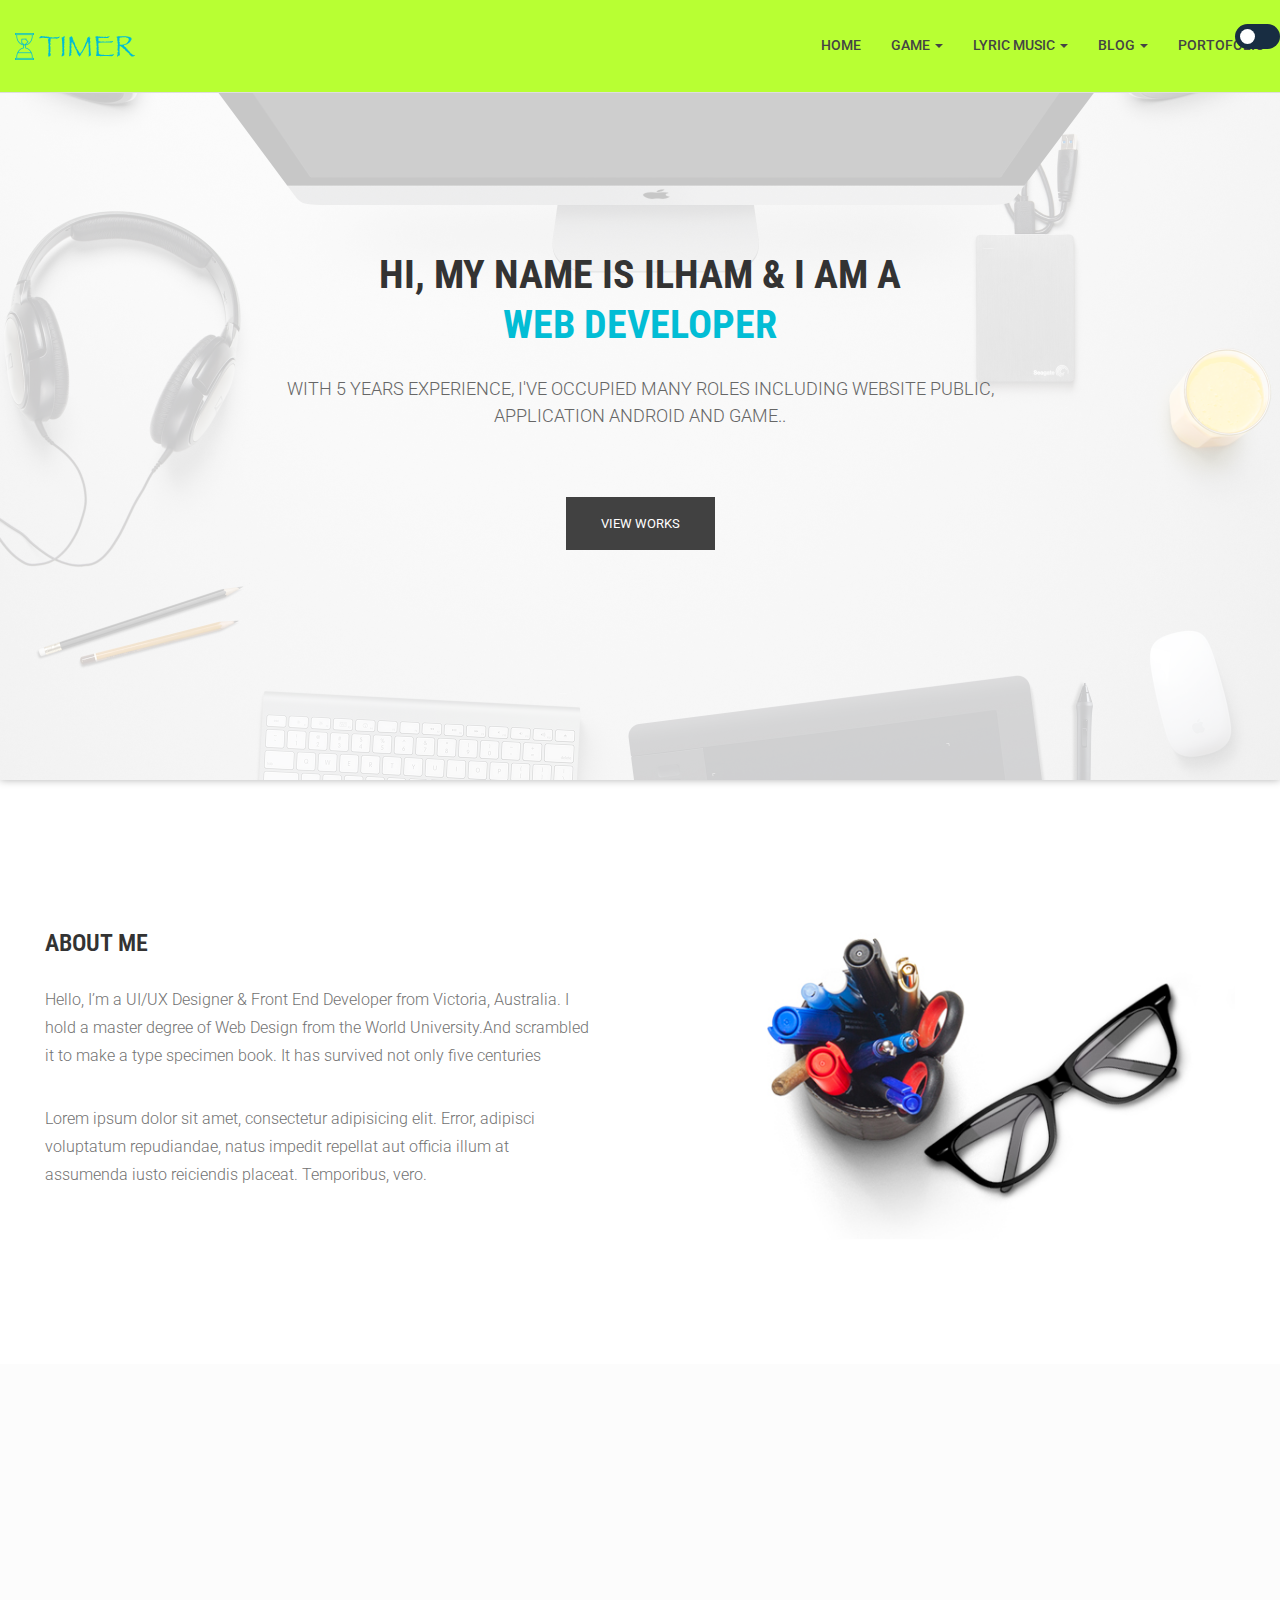
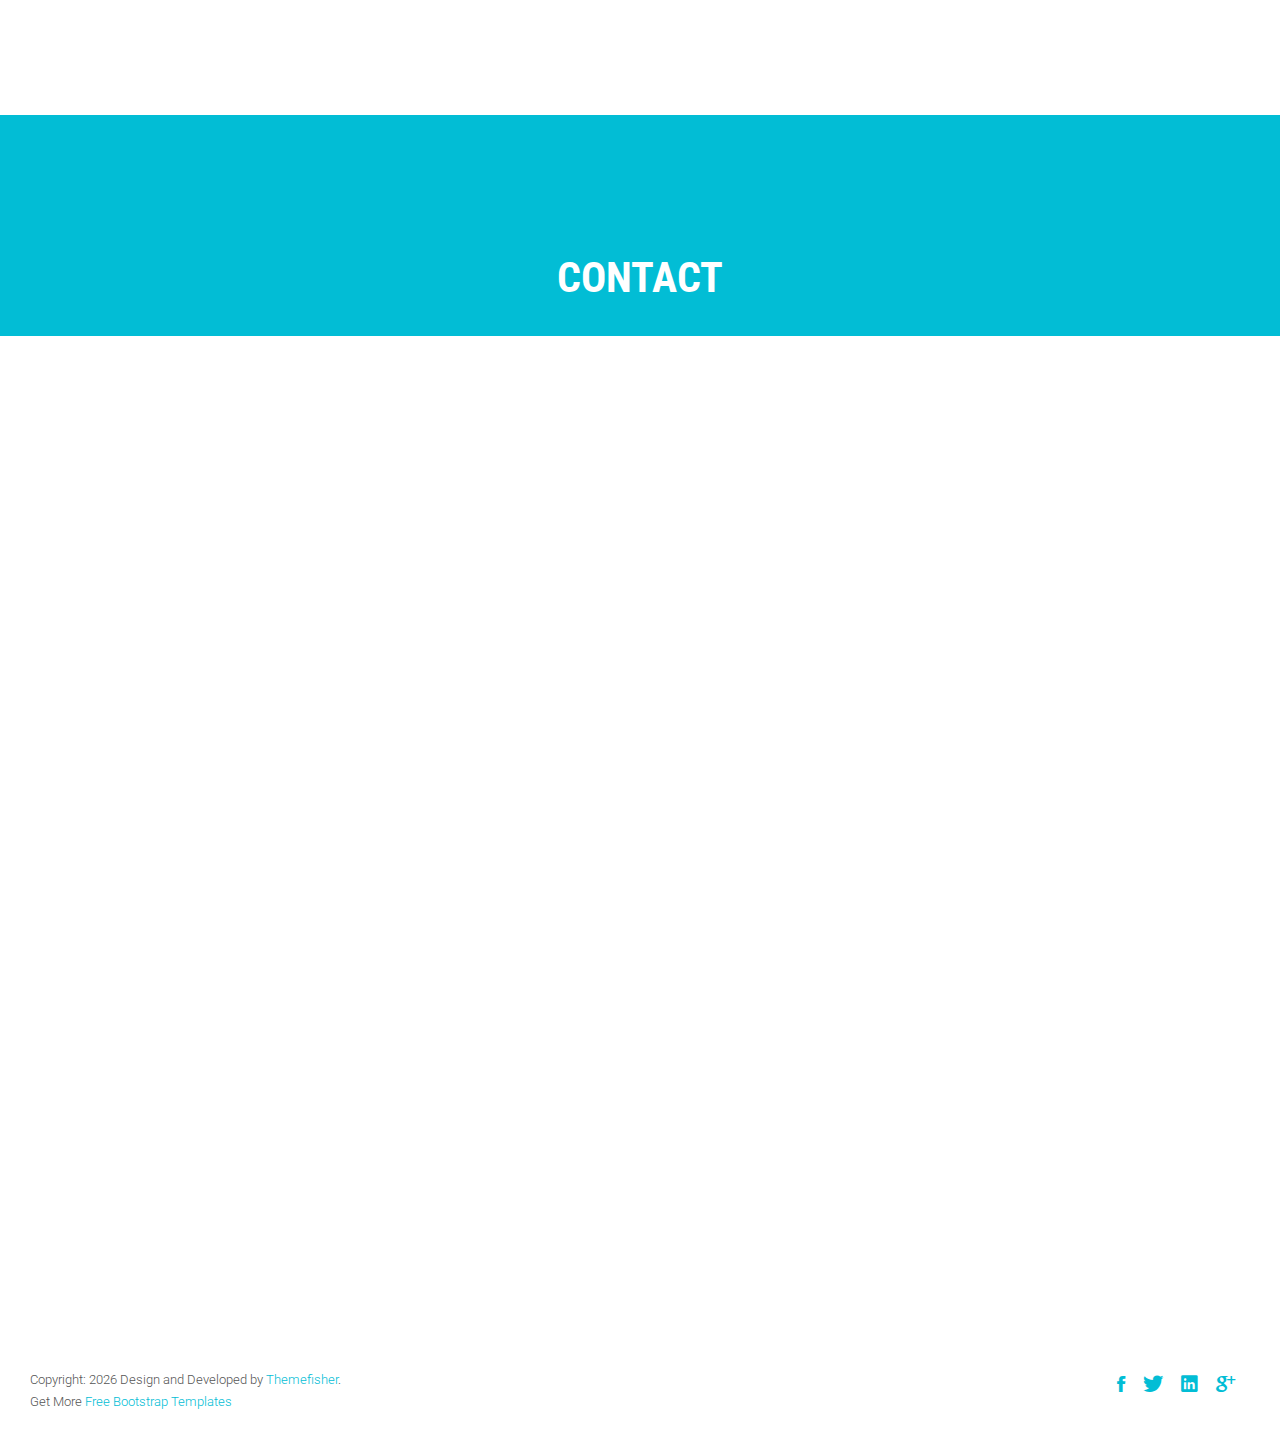
<file: index.html>
<!DOCTYPE html>
<html class="no-js">
    <head>
        <!-- Basic Page Needs
        ================================================== -->
        <meta charset="utf-8">
        <meta http-equiv="Content-Type" content="text/html; charset=utf-8">
        <link rel="icon" href="rem.ico">
        <title>LocalCombine.blog.id</title>
        <meta name="description" content="">
        <meta name="keywords" content="">
        <meta name="author" content="">
        <!-- Mobile Specific Metas
        ================================================== -->
        <meta name="format-detection" content="telephone=no">
        <meta name="viewport" content="width=device-width, initial-scale=1">

        
        <!-- Template CSS Files
        ================================================== -->
        <!-- Twitter Bootstrs CSS -->
        <link rel="stylesheet" href="plugins/bootstrap/bootstrap.min.css">
        <!-- Ionicons Fonts Css -->
        <link rel="stylesheet" href="plugins/ionicons/ionicons.min.css">
        <!-- animate css -->
        <link rel="stylesheet" href="plugins/animate-css/animate.css">
        <!-- Hero area slider css-->
        <link rel="stylesheet" href="plugins/slider/slider.css">
        <!-- owl craousel css -->
        <link rel="stylesheet" href="plugins/owl-carousel/owl.carousel.css">
        <link rel="stylesheet" href="plugins/owl-carousel/owl.theme.css">
        <!-- Fancybox -->
        <link rel="stylesheet" href="plugins/facncybox/jquery.fancybox.css">
        <!-- template main css file -->
        <link rel="stylesheet" href="css/style.css">
        <!-- Global site tag (gtag.js) - Google Analytics -->
	<script async src="https://www.googletagmanager.com/gtag/js?id=UA-224127972-1">
	</script>
	<script>
	  window.dataLayer = window.dataLayer || [];
	  function gtag(){dataLayer.push(arguments);}
	  gtag('js', new Date());

	  gtag('config', 'UA-224127972-1');
	</script>
	    <script type='text/javascript' src='//pl17180785.safestgatetocontent.com/b0/4e/b3/b04eb3417e9c7d6f7bc2822974119dbe.js'></script>
	<script async src="https://pagead2.googlesyndication.com/pagead/js/adsbygoogle.js?client=ca-pub-8188011554660967"
     crossorigin="anonymous"></script>
    </head>
    
    <body>

        <!--
        ==================================================
        Header Section Start
        ================================================== -->
        <header id="top-bar" class="navbar-fixed-top animated-header">
            <div class="container">
                <div class="navbar-header">
                    <!-- responsive nav button -->
                    <button type="button" class="navbar-toggle" data-toggle="collapse" data-target=".navbar-collapse">
                    <span class="sr-only">Toggle navigation</span>
                    <span class="icon-bar"></span>
                    <span class="icon-bar"></span>
                    <span class="icon-bar"></span>
                    </button>
                    <!-- /responsive nav button -->
                    
                    <!-- logo -->
                    <div class="navbar-brand">
                        <a href="index.html" >
                            <img src="images/logo.png" alt="">
                        </a>
                    </div>
                    <!-- /logo -->
                </div>

                <!-- main menu -->
                <nav class="collapse navbar-collapse navbar-right" role="navigation">
                    <div class="main-menu">
                        <ul class="nav navbar-nav navbar-right">
                            <li><a href="index.html" >Home</a></li>
                            <li class="dropdown">
                                <a href="#" class="dropdown-toggle" data-toggle="dropdown">Game <span class="caret"></span></a>
                                <div class="dropdown-menu">
                                    <ul>
                                        <li><a href="blog-left-sidebar.html">Get Rich</a></li>
                                        <li><a href="blog-left-sidebar1.html">Mobile Legend</a></li>
                                    </ul>
                                </div>
                            </li>
                            <li class="dropdown">
                                <a href="#" class="dropdown-toggle" data-toggle="dropdown">Lyric Music <span class="caret"></span></a>
                                <div class="dropdown-menu">
                                    <ul>
                                        <li><a href="blog-right-sidebar.html">Song Inggris</a></li>
                                        <li><a href="blog-right-sidebar1.html">Song Japan</a></li>
                                    </ul>
                                </div>
                            </li>
                            <li class="dropdown">
                                <a href="#" class="dropdown-toggle" data-toggle="dropdown">Blog <span class="caret"></span></a>
                                <div class="dropdown-menu">
                                    <ul>
                                        <li><a href="blog-fullwidth.html">Blog Cerpen</a></li>
                                        <li><a href="blog-fullwidth1.html">Blog Article</a></li>
                                    </ul>
                                </div>
                            </li>
                            <li><a href="index1.html">Portofolio</a></li>
                        </ul>
                    </div>
                </nav>
                <!-- /main nav -->
                <input type="checkbox" id="toggle">
            </div>
        </header>
        
<script type='text/javascript' src='//pl17180785.safestgatetocontent.com/b0/4e/b3/b04eb3417e9c7d6f7bc2822974119dbe.js'></script>
	    
<!--
==================================================
Slider Section Start
================================================== -->
<section id="hero-area" >
<div class="container">
    <div class="row">
        <div class="col-md-12 text-center">
            <div class="block wow fadeInUp" data-wow-delay=".3s">
                <!-- Slider -->
                <section class="cd-intro">
                    <h1 class="wow fadeInUp animated cd-headline slide" data-wow-delay=".4s" >
                    <span>HI, MY NAME IS ILHAM & I AM A</span><br>
                    <span class="cd-words-wrapper">
                        <b class="is-visible">WEB DEVELOPER</b>
                        <b>ANDROID PROGRAMMER</b>
                        <b>GAMER</b>
                    </span>
                    </h1>
                    </section> <!-- cd-intro -->
                    <!-- /.slider -->
                    <h2 class="wow fadeInUp animated" data-wow-delay=".6s" >
                        WITH 5 YEARS EXPERIENCE, I'VE OCCUPIED MANY ROLES INCLUDING WEBSITE PUBLIC,<br>APPLICATION ANDROID AND GAME..<br>
                    </h2>
                    <a class="btn-lines dark light wow fadeInUp animated smooth-scroll btn btn-default btn-green" data-wow-delay=".9s" href="#works" data-section="#works">View Works</a>
                </div>
            </div>
        </div>
    </div>
</section><!--/#main-slider-->

<!--
==================================================
About Section Start
================================================== -->
<section id="about">
    <div class="container">
        <div class="row">
            <div class="col-md-6 col-sm-6">
                <div class="block wow fadeInLeft" data-wow-delay=".3s" data-wow-duration="500ms">
                    <h2>
                    ABOUT ME
                    </h2>
                    <p>
                        Hello, I’m a UI/UX Designer & Front End Developer from Victoria, Australia. I hold a master degree of Web Design from the World University.And scrambled it to make a type specimen book. It has survived not only five centuries
                    </p>
                    <p>
                        Lorem ipsum dolor sit amet, consectetur adipisicing elit. Error, adipisci voluptatum repudiandae, natus impedit repellat aut officia illum at assumenda iusto reiciendis placeat. Temporibus, vero.
                    </p>
                </div>
                
            </div>
            <div class="col-md-6 col-sm-6">
                <div class="block wow fadeInRight" data-wow-delay=".3s" data-wow-duration="500ms">
                    <img src="images/about/about.jpg" alt="">
                </div>
            </div>
        </div>
    </div>
</section> <!-- /#about -->


<!--
==================================================
Portfolio Section Start
================================================== -->
<section id="works" class="works">
    <div class="container">
        <div class="section-heading">
            <h1 class="title wow fadeInDown" data-wow-delay=".3s">Latest Works</h1>
            <p class="wow fadeInDown" data-wow-delay=".5s">
                Aliquam lobortis. Maecenas vestibulum mollis diam. Pellentesque auctor neque nec urna. Nulla sit amet est. Aenean posuere <br> tortor sed cursus feugiat, nunc augue blandit nunc, eu sollicitudin urna dolor sagittis lacus.
            </p>
        </div>
        <div class="row">
            <div class="col-sm-4 col-xs-12">
                <figure class="wow fadeInLeft animated portfolio-item" data-wow-duration="500ms" data-wow-delay="0ms">
                    <div class="img-wrapper">
                        <img src="images/portfolio/item-1.jpg" class="img-responsive" alt="this is a title" >
                        <div class="overlay">
                            <div class="buttons">
                                <a rel="gallery" class="fancybox" href="images/portfolio/item-1.jpg">Demo</a>
                                <a target="_blank" href="single-portfolio.html">Details</a>
                            </div>
                        </div>
                    </div>
                    <figcaption>
                    <h4>
                    <a href="#">
                        Dew Drop
                    </a>
                    </h4>
                    <p>
                        Redesigne UI Concept
                    </p>
                    </figcaption>
                </figure>
            </div>
            <div class="col-sm-4 col-xs-12">
                <figure class="wow fadeInLeft animated" data-wow-duration="500ms" data-wow-delay="300ms">
                    <div class="img-wrapper">
                        <img src="images/portfolio/item-2.jpg" class="img-responsive" alt="this is a title" >
                        <div class="overlay">
                            <div class="buttons">
                                <a rel="gallery" class="fancybox" href="images/portfolio/item-2.jpg">Demo</a>
                                <a target="_blank" href="single-portfolio.html">Details</a>
                            </div>
                        </div>
                    </div>
                    <figcaption>
                    <h4>
                    <a href="#">
                        Bottle Mockup
                    </a>
                    </h4>
                    <p>
                        Lorem ipsum dolor sit.
                    </p>
                    </figcaption>
                </figure>
            </div>
            <div class="col-sm-4 col-xs-12">
                <figure class="wow fadeInLeft animated" data-wow-duration="500ms" data-wow-delay="300ms">
                    <div class="img-wrapper">
                        <img src="images/portfolio/item-3.jpg" class="img-responsive" alt="" >
                        <div class="overlay">
                            <div class="buttons">
                                <a rel="gallery" class="fancybox" href="images/portfolio/item-3.jpg">Demo</a>
                                <a target="_blank" href="single-portfolio.html">Details</a>
                            </div>
                        </div>
                    </div>
                    <figcaption>
                    <h4>
                    <a href="#">
                        Table Design
                    </a>
                    </h4>
                    <p>
                        Lorem ipsum dolor sit amet.
                    </p>
                    </figcaption>
                </figure>
            </div>
            <div class="col-sm-4 col-xs-12">
                <figure class="wow fadeInLeft animated" data-wow-duration="500ms" data-wow-delay="600ms">
                    <div class="img-wrapper">
                        <img src="images/portfolio/item-4.jpg" class="img-responsive" alt="" >
                        <div class="overlay">
                            <div class="buttons">
                                <a rel="gallery" class="fancybox" href="images/portfolio/item-4.jpg">Demo</a>
                                <a target="_blank" href="single-portfolio.html">Details</a>
                            </div>
                        </div>
                    </div>
                    <figcaption>
                    <h4>
                    <a href="#">
                        Make Up elements
                    </a>
                    </h4>
                    <p>
                        Lorem ipsum dolor.
                    </p>
                    </figcaption>
                </figure>
            </div>
            <div class="col-sm-4 col-xs-12">
                <figure class="wow fadeInLeft animated" data-wow-duration="500ms" data-wow-delay="900ms">
                    <div class="img-wrapper">
                        <img src="images/portfolio/item-5.jpg" class="img-responsive" alt="" >
                        <div class="overlay">
                            <div class="buttons">
                                <a rel="gallery" class="fancybox" href="images/portfolio/item-5.jpg">Demo</a>
                                <a target="_blank" href="single-portfolio.html">Details</a>
                            </div>
                        </div>
                    </div>
                    <figcaption>
                    <h4>
                    <a href="#">
                        Shoping Bag Concept
                    </a>
                    </h4>
                    <p>
                        Lorem ipsum dolor.
                    </p>
                    </figcaption>
                </figure>
            </div>
            <div class="col-sm-4 col-xs-12">
                <figure class="wow fadeInLeft animated" data-wow-duration="500ms" data-wow-delay="1200ms">
                    <div class="img-wrapper">
                        <img src="images/portfolio/item-6.jpg" class="img-responsive" alt="" >
                        <div class="overlay">
                            <div class="buttons">
                                <a rel="gallery" class="fancybox" href="images/portfolio/item-6.jpg">Demo</a>
                                <a target="_blank" href="single-portfolio.html">Details</a>
                            </div>
                        </div>
                    </div>
                    <figcaption>
                    <h4>
                    <a href="#">
                        Caramel Bottle
                    </a>
                    </h4>
                    <p>
                        Lorem ipsum dolor.
                    </p>
                    </figcaption>
                </figure>
            </div>
        </div>
    </div>
</section> <!-- #works -->
<!--
==================================================
Portfolio Section Start
================================================== -->
<section id="feature">
    <div class="container">
        <div class="section-heading">
            <h1 class="title wow fadeInDown" data-wow-delay=".3s">Offer From Me</h1>
            <p class="wow fadeInDown" data-wow-delay=".5s">
                Lorem ipsum dolor sit amet, consectetur adipisicing elit. Sed,<br> quasi dolores numquam dolor vero ex, tempora commodi repellendus quod laborum.
            </p>
        </div>
        <div class="row">
            <div class="col-md-4 col-lg-4 col-xs-12">
                <div class="media wow fadeInUp animated" data-wow-duration="500ms" data-wow-delay="300ms">
                    <div class="media-left">
                        <div class="icon">
                            <i class="ion-ios-flask-outline"></i>
                        </div>
                    </div>
                    <div class="media-body">
                        <h4 class="media-heading">Media heading</h4>
                        <p>Lorem ipsum dolor sit amet, consectetur adipisicing elit. Voluptatum, sint.</p>
                    </div>
                </div>
            </div>
            <div class="col-md-4 col-lg-4 col-xs-12">
                <div class="media wow fadeInDown animated" data-wow-duration="500ms" data-wow-delay="600ms">
                    <div class="media-left">
                        <div class="icon">
                            <i class="ion-ios-lightbulb-outline"></i>
                        </div>
                    </div>
                    <div class="media-body">
                        <h4 class="media-heading">Well documented.</h4>
                        <p>Lorem ipsum dolor sit amet, consectetur adipisicing elit. Voluptatum, sint.</p>
                    </div>
                </div>
            </div>
            <div class="col-md-4 col-lg-4 col-xs-12">
                <div class="media wow fadeInDown animated" data-wow-duration="500ms" data-wow-delay="900ms">
                    <div class="media-left">
                        <div class="icon">
                            <i class="ion-ios-lightbulb-outline"></i>
                        </div>
                    </div>
                    <div class="media-body">
                        <h4 class="media-heading">Well documented.</h4>
                        <p>Lorem ipsum dolor sit amet, consectetur adipisicing elit. Voluptatum, sint.</p>
                    </div>
                </div>
            </div>
            <div class="col-md-4 col-lg-4 col-xs-12">
                <div class="media wow fadeInDown animated" data-wow-duration="500ms" data-wow-delay="1200ms">
                    <div class="media-left">
                        <div class="icon">
                            <i class="ion-ios-americanfootball-outline"></i>
                        </div>
                    </div>
                    <div class="media-body">
                        <h4 class="media-heading">Free updates</h4>
                        <p>Lorem ipsum dolor sit amet, consectetur adipisicing elit. Voluptatum, sint.</p>
                    </div>
                </div>
            </div>
            <div class="col-md-4 col-lg-4 col-xs-12">
                <div class="media wow fadeInDown animated" data-wow-duration="500ms" data-wow-delay="1500ms">
                    <div class="media-left">
                        <div class="icon">
                            <i class="ion-ios-keypad-outline"></i>
                        </div>
                    </div>
                    <div class="media-body">
                        <h4 class="media-heading">Solid Support</h4>
                        <p>Lorem ipsum dolor sit amet, consectetur adipisicing elit. Voluptatum, sint.</p>
                    </div>
                </div>
            </div>
            <div class="col-md-4 col-lg-4 col-xs-12">
                <div class="media wow fadeInDown animated" data-wow-duration="500ms" data-wow-delay="1800ms">
                    <div class="media-left">
                        <div class="icon">
                            <i class="ion-ios-barcode-outline"></i>
                        </div>
                    </div>
                    <div class="media-body">
                        <h4 class="media-heading">Simple Installation</h4>
                        <p>Lorem ipsum dolor sit amet, consectetur adipisicing elit. Voluptatum, sint.</p>
                    </div>
                </div>
            </div>
        </div>
    </div>
</section> <!-- /#feature -->


        <!-- 
        ================================================== 
            Global Page Section Start
        ================================================== -->
        <section class="global-page-header">
            <div class="container">
                <div class="row">
                    <div class="col-md-12">
                        <div class="block">
                            <h2>Contact</h2>
                        </div>
                    </div>
                </div>
            </div>
        </section>

<script type='text/javascript' src='//pl17180785.safestgatetocontent.com/b0/4e/b3/b04eb3417e9c7d6f7bc2822974119dbe.js'></script>
	    <script async src="https://pagead2.googlesyndication.com/pagead/js/adsbygoogle.js?client=ca-pub-8188011554660967"
     crossorigin="anonymous"></script>
	    
<!-- 
================================================== 
    Contact Section Start
================================================== -->
<section id="contact-section">
    <div class="container">
        <div class="row">
            <div class="col-md-6">
                <div class="block">
                    <h2 class="subtitle wow fadeInDown" data-wow-duration="500ms" data-wow-delay=".3s">Contact With Me</h2>
                    <p class="subtitle-des wow fadeInDown" data-wow-duration="500ms" data-wow-delay=".5s">
                        Lorem ipsum dolor sit amet, consectetur adipisicing elit. Dolore, ea!
                         consectetur adipisicing elit. Dolore, ea!
                    </p>
                    <div class="contact-form">
                        <form id="contact-form" method="#" action="#" role="form">
                
                            <div class="form-group wow fadeInDown" data-wow-duration="500ms" data-wow-delay=".6s">
                                <input type="text" placeholder="Your Name" class="form-control" name="name" id="name">
                            </div>
                            
                            <div class="form-group wow fadeInDown" data-wow-duration="500ms" data-wow-delay=".8s">
                                <input type="email" placeholder="Your Email" class="form-control" name="email" id="email" >
                            </div>
                            
                            <div class="form-group wow fadeInDown" data-wow-duration="500ms" data-wow-delay="1s">
                                <input type="text" placeholder="Subject" class="form-control" name="subject" id="subject">
                            </div>
                            
                            <div class="form-group wow fadeInDown" data-wow-duration="500ms" data-wow-delay="1.2s">
                                <textarea rows="6" placeholder="Message" class="form-control" name="message" id="message"></textarea>    
                            </div>
                            
                            <div id="success" class="success">
                                Thank you. The Mailman is on His Way :)
                            </div>
                            
                            <div id="error" class="error">
                                Sorry, don't know what happened. Try later :(
                            </div>
                            
                            <div id="submit" class="wow fadeInDown" data-wow-duration="500ms" data-wow-delay="1.4s">
                                <input type="submit" id="contact-submit" class="btn btn-default btn-send" value="Send Message">
                            </div>                      
                        </form>
                    </div>
                </div>
            </div>
            <div class="col-md-6">
                 <div class="map-area">
                    <h2 class="subtitle  wow fadeInDown" data-wow-duration="500ms" data-wow-delay=".3s">Find Us</h2>
                    <p class="subtitle-des wow fadeInDown" data-wow-duration="500ms" data-wow-delay=".5s">
                        Si aute quis eu proident o cupidatat ne anim nescius, et est praesentibus, o quorum vidisse expetendis, nostrud eram quibusdam ad nam nostrud ubi.
                        
                    </p>
                    <div class="map">
                        <iframe src="https://www.google.com/maps/embed?pb=!1m18!1m12!1m3!1d3651.277552998015!2d90.3678744!3d23.773128800000002!2m3!1f0!2f0!3f0!3m2!1i1024!2i768!4f13.1!3m3!1m2!1s0x3755c0ae4adf3cb9%3A0x7f2cf443b764e4a4!2sShishu+Mela!5e0!3m2!1sen!2s!4v1435516022247" width="100%" height="400" frameborder="0" style="border:0" allowfullscreen></iframe>
                        
                    </div>
                </div>
            </div>
        </div>
        <div class="row address-details">
            <div class="col-md-3">
                <div class="address wow fadeInLeft" data-wow-duration="500ms" data-wow-delay=".3s">
                    <i class="ion-ios-location-outline"></i>
                    <h5>125 , Kings Street,Melbourne <br>United Kingdom,600562</h5>
                </div>
            </div>
            <div class="col-md-3">
                <div class="address wow fadeInLeft" data-wow-duration="500ms" data-wow-delay=".5s">
                    <i class="ion-ios-location-outline"></i>
                    <h5>125 , Kings Street,Melbourne <br>United Kingdom,600562</h5>
                </div>
            </div>
            <div class="col-md-3">
                <div class="email wow fadeInLeft" data-wow-duration="500ms" data-wow-delay=".7s">
                    <i class="ion-ios-email-outline"></i>
                    <p>support@themefisher.com<br>support@themefisher.com</p>
                </div>
            </div>
            <div class="col-md-3">
                <div class="phone wow fadeInLeft" data-wow-duration="500ms" data-wow-delay=".9s">
                    <i class="ion-ios-telephone-outline"></i>
                    <p>+07 052 245 022<br>+07 999 999 999</p>
                </div>
            </div>
        </div>
    </div>
</section>  

	    <script async src="https://pagead2.googlesyndication.com/pagead/js/adsbygoogle.js?client=ca-pub-8188011554660967"
     crossorigin="anonymous"></script>
<script type='text/javascript' src='//pl17180785.safestgatetocontent.com/b0/4e/b3/b04eb3417e9c7d6f7bc2822974119dbe.js'></script>

            <!--
            ==================================================
            Footer Section Start
            ================================================== -->
            <footer id="footer">
                <div class="container">
                    <div class="col-md-8">
                        <p class="copyright">Copyright: <span><script>document.write(new Date().getFullYear())</script></span> Design and Developed by <a href="http://www.Themefisher.com" target="_blank">Themefisher</a>. <br> 
                            Get More 
                            <a href="https://themefisher.com/free-bootstrap-templates/" target="_blank">
                                Free Bootstrap Templates
                            </a>
                        </p>
                    </div>
                    <div class="col-md-4">
                        <!-- Social Media -->
                        <ul class="social">
                            <li>
                                <a href="http://wwww.fb.com/themefisher" class="Facebook">
                                    <i class="ion-social-facebook"></i>
                                </a>
                            </li>
                            <li>
                                <a href="http://wwww.twitter.com/themefisher" class="Twitter">
                                    <i class="ion-social-twitter"></i>
                                </a>
                            </li>
                            <li>
                                <a href="#" class="Linkedin">
                                    <i class="ion-social-linkedin"></i>
                                </a>
                            </li>
                            <li>
                                <a href="http://wwww.fb.com/themefisher" class="Google Plus">
                                    <i class="ion-social-googleplus"></i>
                                </a>
                            </li>
                        </ul>
                    </div>
                </div>
            </footer> <!-- /#footer -->

            
	<!-- Template Javascript Files
	================================================== -->
	<!-- jquery -->
	<script src="plugins/jQurey/jquery.min.js"></script>
	<!-- Form Validation -->
    <script src="plugins/form-validation/jquery.form.js"></script> 
    <script src="plugins/form-validation/jquery.validate.min.js"></script>
	<!-- owl carouserl js -->
	<script src="plugins/owl-carousel/owl.carousel.min.js"></script>
	<!-- bootstrap js -->
	<script src="plugins/bootstrap/bootstrap.min.js"></script>
	<!-- wow js -->
	<script src="plugins/wow-js/wow.min.js"></script>
	<!-- slider js -->
	<script src="plugins/slider/slider.js"></script>
	<!-- Fancybox -->
	<script src="plugins/facncybox/jquery.fancybox.js"></script>
	<!-- template main js -->
	<script src="js/main.js"></script>
	    <script type='text/javascript' src='//pl17180785.safestgatetocontent.com/b0/4e/b3/b04eb3417e9c7d6f7bc2822974119dbe.js'></script>
 	</body>
</html>
</file>
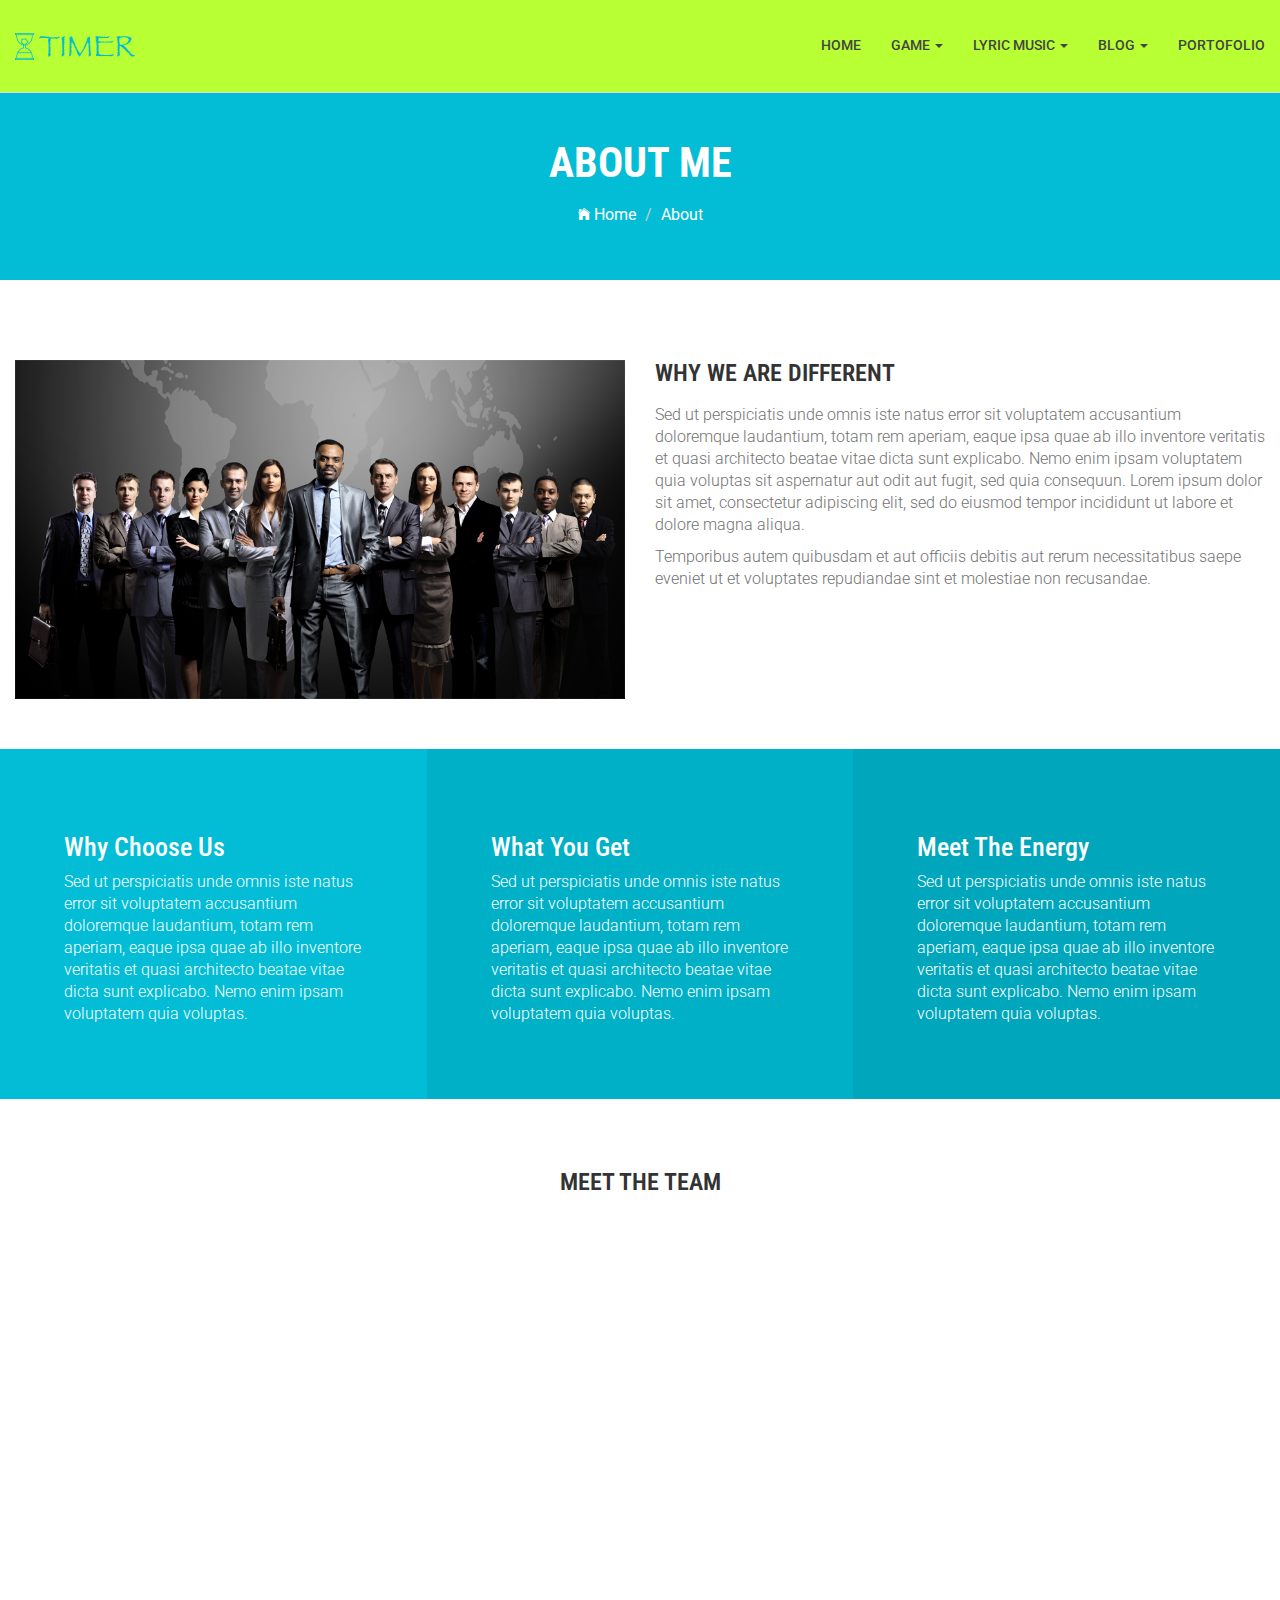
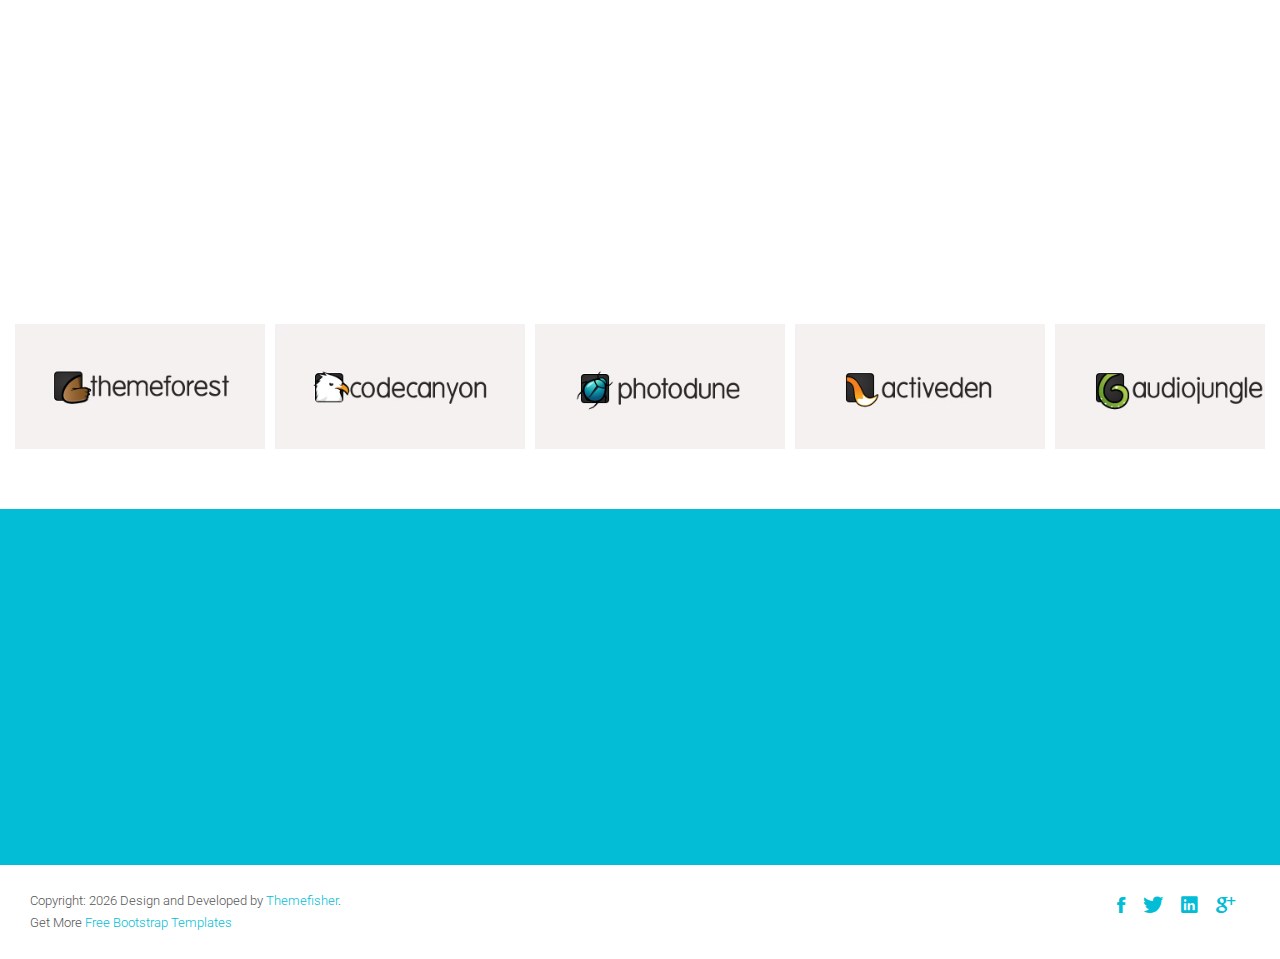
<file: about.html>
<!DOCTYPE html>
<html class="no-js">
    <head>
        <!-- Basic Page Needs
        ================================================== -->
        <meta charset="utf-8">
        <meta http-equiv="Content-Type" content="text/html; charset=utf-8">
        <link rel="icon" href="favicon.ico">
        <title>LocalCombine.blog.id</title>
        <meta name="description" content="">
        <meta name="keywords" content="">
        <meta name="author" content="">
        <!-- Mobile Specific Metas
        ================================================== -->
        <meta name="format-detection" content="telephone=no">
        <meta name="viewport" content="width=device-width, initial-scale=1">

        
        <!-- Template CSS Files
        ================================================== -->
        <!-- Twitter Bootstrs CSS -->
        <link rel="stylesheet" href="plugins/bootstrap/bootstrap.min.css">
        <!-- Ionicons Fonts Css -->
        <link rel="stylesheet" href="plugins/ionicons/ionicons.min.css">
        <!-- animate css -->
        <link rel="stylesheet" href="plugins/animate-css/animate.css">
        <!-- Hero area slider css-->
        <link rel="stylesheet" href="plugins/slider/slider.css">
        <!-- owl craousel css -->
        <link rel="stylesheet" href="plugins/owl-carousel/owl.carousel.css">
        <link rel="stylesheet" href="plugins/owl-carousel/owl.theme.css">
        <!-- Fancybox -->
        <link rel="stylesheet" href="plugins/facncybox/jquery.fancybox.css">
        <!-- template main css file -->
        <link rel="stylesheet" href="css/style.css">
    </head>
    <body>


        <!--
        ==================================================
        Header Section Start
        ================================================== -->
        <header id="top-bar" class="navbar-fixed-top animated-header">
            <div class="container">
                <div class="navbar-header">
                    <!-- responsive nav button -->
                    <button type="button" class="navbar-toggle" data-toggle="collapse" data-target=".navbar-collapse">
                    <span class="sr-only">Toggle navigation</span>
                    <span class="icon-bar"></span>
                    <span class="icon-bar"></span>
                    <span class="icon-bar"></span>
                    </button>
                    <!-- /responsive nav button -->
                    
                    <!-- logo -->
                    <div class="navbar-brand">
                        <a href="index.html" >
                            <img src="images/logo.png" alt="">
                        </a>
                    </div>
                    <!-- /logo -->
                </div>
                <!-- main menu -->
                <nav class="collapse navbar-collapse navbar-right" role="navigation">
                    <div class="main-menu">
                        <ul class="nav navbar-nav navbar-right">
                            <li>
                                <a href="index.html" >Home</a>
                            </li>
                            <li class="dropdown">
                                <a href="#" class="dropdown-toggle" data-toggle="dropdown">Game <span class="caret"></span></a>
                                <div class="dropdown-menu">
                                    <ul>
                                        <li><a href="blog-left-sidebar.html">Get Rich</a></li>
                                        <li><a href="blog-left-sidebar.html">Mobile Legend</a></li>
                                    </ul>
                                </div>
                            </li>
                            <li class="dropdown">
                                <a href="#" class="dropdown-toggle" data-toggle="dropdown">Lyric Music <span class="caret"></span></a>
                                <div class="dropdown-menu">
                                    <ul>
                                        <li><a href="blog-right-sidebar.html">Song Inggris</a></li>
                                        <li><a href="blog-right-sidebar.html">Song Japan</a></li>
                                    </ul>
                                </div>
                            </li>
                            <li class="dropdown">
                                <a href="#" class="dropdown-toggle" data-toggle="dropdown">Blog <span class="caret"></span></a>
                                <div class="dropdown-menu">
                                    <ul>
                                        <li><a href="blog-fullwidth.html">Blog Cerpen</a></li>
                                        <li><a href="blog-fullwidth.html">Blog Article</a></li>
                                    </ul>
                                </div>
                            </li>
                            <li><a href="about.html">Portofolio</a></li>
                        </ul>
                    </div>
                </nav>
                <!-- /main nav -->
            </div>
        </header>
        

        <!-- 
        ================================================== 
            Global Page Section Start
        ================================================== -->
        <section class="global-page-header">
            <div class="container">
                <div class="row">
                    <div class="col-md-12">
                        <div class="block">
                            <h2>About Me</h2>
                            <ol class="breadcrumb">
                                <li>
                                    <a href="index.html">
                                        <i class="ion-ios-home"></i>
                                        Home
                                    </a>
                                </li>
                                <li class="active">About</li>
                            </ol>
                        </div>
                    </div>
                </div>
            </div>
        </section>


<!-- 
================================================== 
    Company Description Section Start
================================================== -->
<section class="company-description">
    <div class="container">
        <div class="row">
            <div class="col-md-6 wow fadeInLeft" data-wow-delay=".3s" >
                <img src="images/about/about-company.jpg" alt="" class="img-responsive">
            </div>
            <div class="col-md-6">
                <div class="block">
                    <h3 class="subtitle wow fadeInUp" data-wow-delay=".3s" data-wow-duration="500ms">Why We are Different</h3>
                    <p  class="wow fadeInUp" data-wow-delay=".5s" data-wow-duration="500ms">
                        Sed ut perspiciatis unde omnis iste natus error sit voluptatem accusantium doloremque laudantium, totam rem aperiam, eaque ipsa quae ab illo inventore veritatis et quasi architecto beatae vitae dicta sunt explicabo. Nemo enim ipsam voluptatem quia voluptas sit aspernatur aut odit aut fugit, sed quia consequun. Lorem ipsum dolor sit amet, consectetur adipiscing elit, sed do eiusmod tempor incididunt ut labore et dolore magna aliqua.
                    </p>
                    <p  class="wow fadeInUp" data-wow-delay=".7s" data-wow-duration="500ms">
                        Temporibus autem quibusdam et aut officiis debitis aut rerum necessitatibus saepe eveniet ut et voluptates repudiandae sint et molestiae non recusandae.
                    </p>
                    
                </div>
            </div>
        </div>
    </div>
</section>


<!-- 
================================================== 
    Company Feature Section Start
================================================== -->
<section class="about-feature clearfix">
    <div class="container-fluid">
        <div class="row">
            <div class="block about-feature-1 wow fadeInDown" data-wow-duration="500ms" data-wow-delay=".3s">
                <h2>
                Why Choose Us
                </h2>
                <p>
                    Sed ut perspiciatis unde omnis iste natus error sit voluptatem accusantium doloremque laudantium, totam rem aperiam, eaque ipsa quae ab illo inventore veritatis et quasi architecto beatae vitae dicta sunt explicabo. Nemo enim ipsam voluptatem quia voluptas.
                </p>
            </div>
            <div class="block about-feature-2 wow fadeInDown" data-wow-duration="500ms" data-wow-delay=".5s">
                <h2 class="item_title">
                What You Get
                </h2>
                <p>
                    Sed ut perspiciatis unde omnis iste natus error sit voluptatem accusantium doloremque laudantium, totam rem aperiam, eaque ipsa quae ab illo inventore veritatis et quasi architecto beatae vitae dicta sunt explicabo. Nemo enim ipsam voluptatem quia voluptas.
                </p>
            </div>
            <div class="block about-feature-3 wow fadeInDown" data-wow-duration="500ms" data-wow-delay=".7s">
                <h2 class="item_title">
                Meet The Energy
                </h2>
                <p>
                    Sed ut perspiciatis unde omnis iste natus error sit voluptatem accusantium doloremque laudantium, totam rem aperiam, eaque ipsa quae ab illo inventore veritatis et quasi architecto beatae vitae dicta sunt explicabo. Nemo enim ipsam voluptatem quia voluptas.
                </p>
            </div>
        </div>
    </div>
</section>


<!-- 
================================================== 
    Team Section Start
================================================== -->
<section id="team">
    <div class="container">
        <div class="row">
            <h2 class="subtitle text-center">Meet The Team</h2>
            <div class="col-md-3">
                <div class="team-member wow fadeInLeft" data-wow-duration="500ms" data-wow-delay=".3s">
                    <div class="team-img">
                        <img src="images/team/team-1.jpg" class="team-pic" alt="">
                    </div>
                    <h3 class="team_name">Jonathon Andrew</h3>
                    <p class="team_designation">CEO, Project Manager</p>
                    <p class="team_text">Lorem ipsum dolor sit amet, consectetur adipisicing elit, sed do eiusmod tempor incididunt ut labore et dolore </p>
                    <p class="social-icons">
                        <a href="#" class="facebook" target="_blank"><i class="ion-social-facebook-outline"></i></a>
                        <a href="#" target="_blank"><i class="ion-social-twitter-outline"></i></a>
                        <a href="#" target="_blank"><i class="ion-social-linkedin-outline"></i></a>
                        <a href="#" target="_blank"><i class="ion-social-googleplus-outline"></i></a>
                    </p>
                </div>
            </div>
            <div class="col-md-3">
                <div class="team-member wow fadeInLeft" data-wow-duration="500ms" data-wow-delay=".5s">
                    <div class="team-img">
                        <img src="images/team/team-2.jpg" class="team-pic" alt="">
                    </div>
                    <h3 class="team_name">Jesmin Martina</h3>
                    <p class="team_designation">CEO, Project Manager</p>
                    <p class="team_text">Lorem ipsum dolor sit amet, consectetur adipisicing elit, sed do eiusmod tempor incididunt ut labore et dolore .</p>
                    <p class="social-icons">
                        <a href="#" class="facebook" target="_blank"><i class="ion-social-facebook-outline"></i></a>
                        <a href="#" target="_blank"><i class="ion-social-twitter-outline"></i></a>
                        <a href="#" target="_blank"><i class="ion-social-linkedin-outline"></i></a>
                        <a href="#" target="_blank"><i class="ion-social-googleplus-outline"></i></a>
                    </p>
                </div>
            </div>
            <div class="col-md-3">
                <div class="team-member wow fadeInLeft" data-wow-duration="500ms" data-wow-delay=".7s">
                    <div class="team-img">
                        <img src="images/team/team-3.jpg" class="team-pic" alt="">
                    </div>
                    <h3 class="team_name">Deu John</h3>
                    <p class="team_designation">CEO, Project Manager</p>
                    <p class="team_text">Lorem ipsum dolor sit amet, consectetur adipisicing elit, sed do eiusmod tempor incididunt ut labore et dolore .</p>
                    <p class="social-icons">
                        <a href="#" class="facebook" target="_blank"><i class="ion-social-facebook-outline"></i></a>
                        <a href="#" target="_blank"><i class="ion-social-twitter-outline"></i></a>
                        <a href="#" target="_blank"><i class="ion-social-linkedin-outline"></i></a>
                        <a href="#" target="_blank"><i class="ion-social-googleplus-outline"></i></a>
                    </p>
                </div>
            </div>
            <div class="col-md-3">
                <div class="team-member wow fadeInLeft" data-wow-duration="500ms" data-wow-delay=".9s">
                    <div class="team-img">
                        <img src="images/team/team-4.jpg" class="team-pic" alt="">
                    </div>
                    <h3 class="team_name">Anderson Martin</h3>
                    <p class="team_designation">CEO, Project Manager</p>
                    <p class="team_text">Lorem ipsum dolor sit amet, consectetur adipisicing elit, sed do eiusmod tempor incididunt ut labore et dolore .</p>
                    <p class="social-icons">
                        <a href="#" class="facebook" target="_blank"><i class="ion-social-facebook-outline"></i></a>
                        <a href="#" target="_blank"><i class="ion-social-twitter-outline"></i></a>
                        <a href="#" target="_blank"><i class="ion-social-linkedin-outline"></i></a>
                        <a href="#" target="_blank"><i class="ion-social-googleplus-outline"></i></a>
                    </p>
                </div>
            </div>
        </div>
    </div>
</section>

        <!-- 
        ================================================== 
            Clients Section Start
        ================================================== -->
        <section id="clients">
            <div class="container">
                <div class="row">
                    <div class="col-md-12">
                        <h2 class="subtitle text-center wow fadeInUp animated" data-wow-duration="500ms" data-wow-delay=".3s">Our Happy Clinets</h2>
                        <p class="subtitle-des text-center wow fadeInUp animated" data-wow-duration="500ms" data-wow-delay=".5s">Lorem ipsum dolor sit amet, consectetur adipisicing elit. Labore, error.</p>
                        <div id="clients-logo" class="owl-carousel">
                            <div>
                                <img src="images/clients/logo-1.jpg" alt="">
                            </div>
                            <div>
                                <img src="images/clients/logo-2.jpg" alt="">
                            </div>
                            <div>
                                <img src="images/clients/logo-3.jpg" alt="">
                            </div>
                            <div>
                                <img src="images/clients/logo-4.jpg" alt="">
                            </div>
                            <div>
                                <img src="images/clients/logo-5.jpg" alt="">
                            </div>
                             <div>
                                <img src="images/clients/logo-1.jpg" alt="">
                            </div>
                            <div>
                                <img src="images/clients/logo-2.jpg" alt="">
                            </div>
                            <div>
                                <img src="images/clients/logo-3.jpg" alt="">
                            </div>
                            <div>
                                <img src="images/clients/logo-4.jpg" alt="">
                            </div>
                            <div>
                                <img src="images/clients/logo-5.jpg" alt="">
                            </div>
                        </div>
                    </div>
                </div>
            </div>
        </section>





            <!--
            ==================================================
            Call To Action Section Start
            ================================================== -->
            <section id="call-to-action">
                <div class="container">
                    <div class="row">
                        <div class="col-md-12">
                            <div class="block">
                                <h2 class="title wow fadeInDown" data-wow-delay=".3s" data-wow-duration="500ms">SO WHAT YOU THINK ?</h1>
                                <p class="wow fadeInDown" data-wow-delay=".5s" data-wow-duration="500ms">Lorem ipsum dolor sit amet, consectetur adipisicing elit. Nobis,<br>possimus commodi, fugiat magnam temporibus vero magni recusandae? Dolore, maxime praesentium.</p>
                                <a href="contact.html" class="btn btn-default btn-contact wow fadeInDown" data-wow-delay=".7s" data-wow-duration="500ms">Contact With Me</a>
                            </div>
                        </div>
                        
                    </div>
                </div>
            </section>

            <!--
            ==================================================
            Footer Section Start
            ================================================== -->
            <footer id="footer">
                <div class="container">
                    <div class="col-md-8">
                        <p class="copyright">Copyright: <span><script>document.write(new Date().getFullYear())</script></span> Design and Developed by <a href="http://www.Themefisher.com" target="_blank">Themefisher</a>. <br> 
                            Get More 
                            <a href="https://themefisher.com/free-bootstrap-templates/" target="_blank">
                                Free Bootstrap Templates
                            </a>
                        </p>
                    </div>
                    <div class="col-md-4">
                        <!-- Social Media -->
                        <ul class="social">
                            <li>
                                <a href="http://wwww.fb.com/themefisher" class="Facebook">
                                    <i class="ion-social-facebook"></i>
                                </a>
                            </li>
                            <li>
                                <a href="http://wwww.twitter.com/themefisher" class="Twitter">
                                    <i class="ion-social-twitter"></i>
                                </a>
                            </li>
                            <li>
                                <a href="#" class="Linkedin">
                                    <i class="ion-social-linkedin"></i>
                                </a>
                            </li>
                            <li>
                                <a href="http://wwww.fb.com/themefisher" class="Google Plus">
                                    <i class="ion-social-googleplus"></i>
                                </a>
                            </li>
                        </ul>
                    </div>
                </div>
            </footer> <!-- /#footer -->

	<!-- Template Javascript Files
	================================================== -->
	<!-- jquery -->
	<script src="plugins/jQurey/jquery.min.js"></script>
	<!-- Form Validation -->
    <script src="plugins/form-validation/jquery.form.js"></script> 
    <script src="plugins/form-validation/jquery.validate.min.js"></script>
	<!-- owl carouserl js -->
	<script src="plugins/owl-carousel/owl.carousel.min.js"></script>
	<!-- bootstrap js -->
	<script src="plugins/bootstrap/bootstrap.min.js"></script>
	<!-- wow js -->
	<script src="plugins/wow-js/wow.min.js"></script>
	<!-- slider js -->
	<script src="plugins/slider/slider.js"></script>
	<!-- Fancybox -->
	<script src="plugins/facncybox/jquery.fancybox.js"></script>
	<!-- template main js -->
	<script src="js/main.js"></script>
 	</body>
</html>
</file>
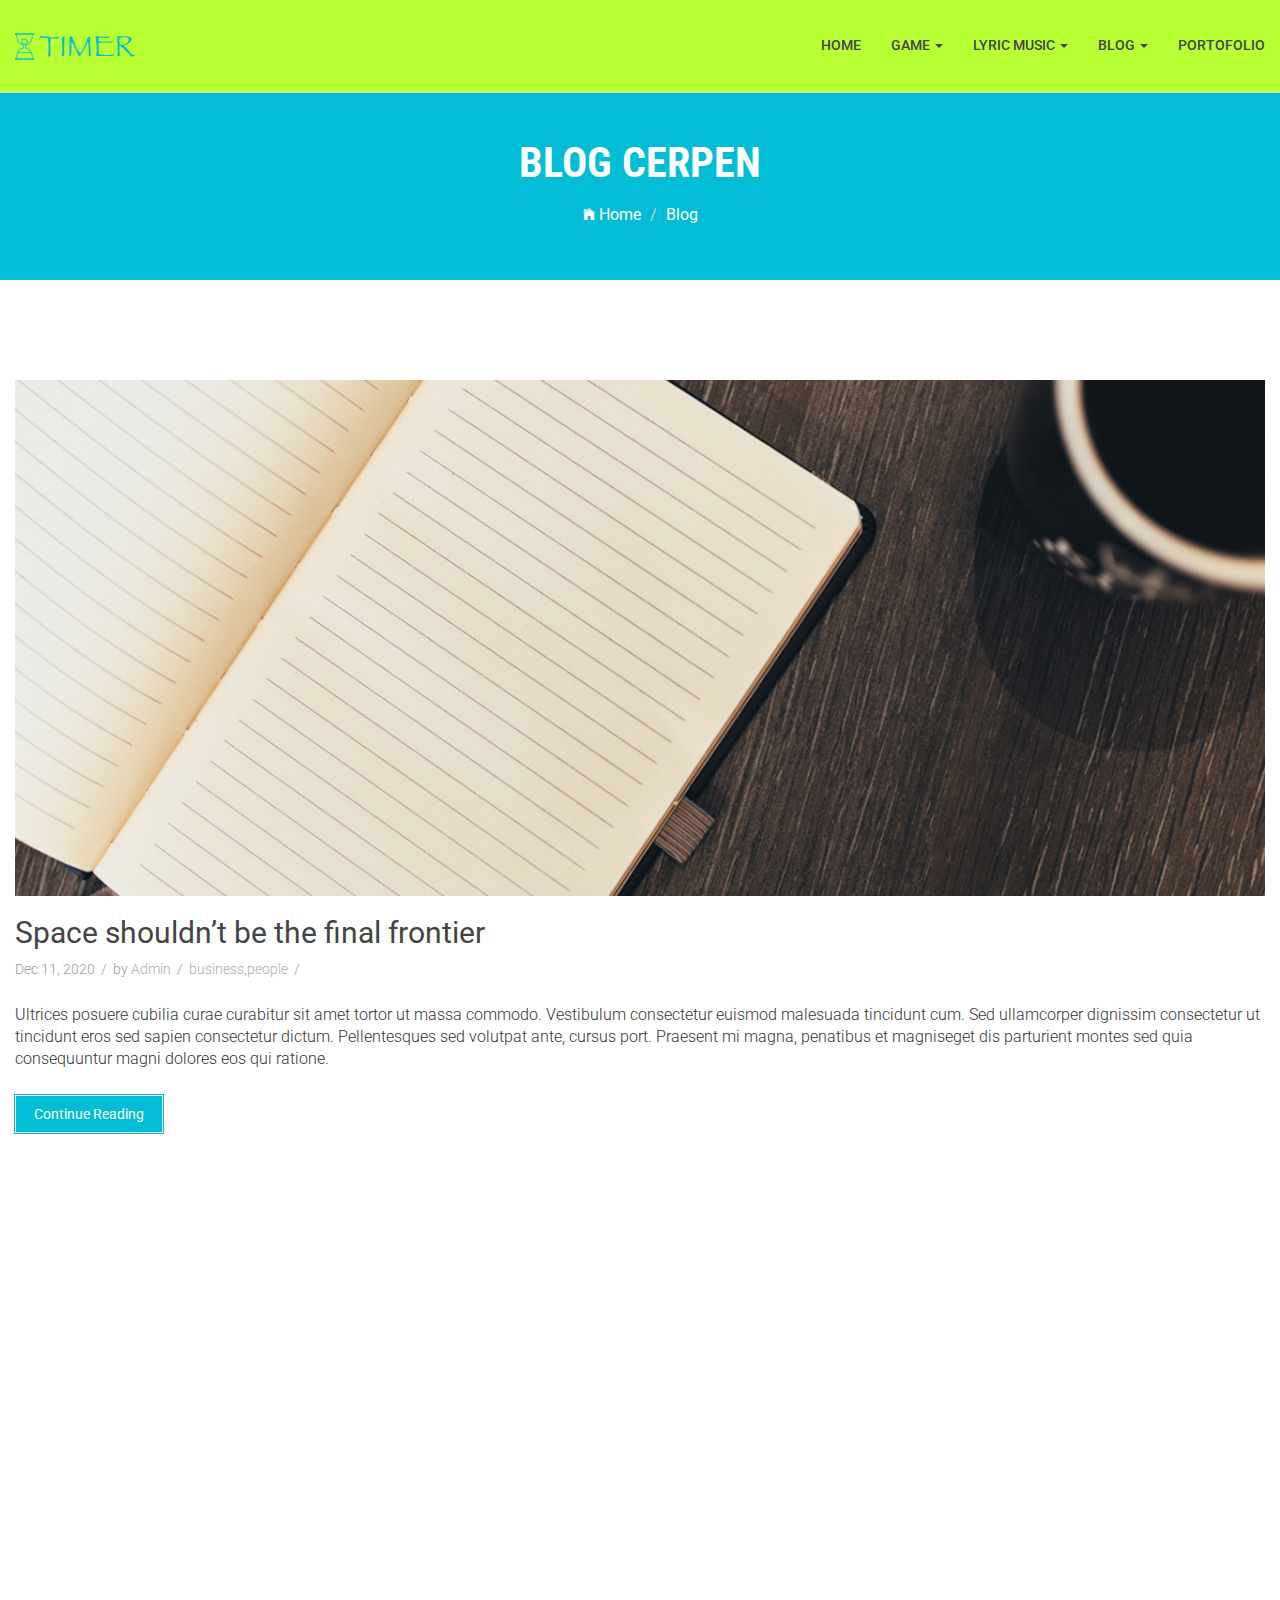
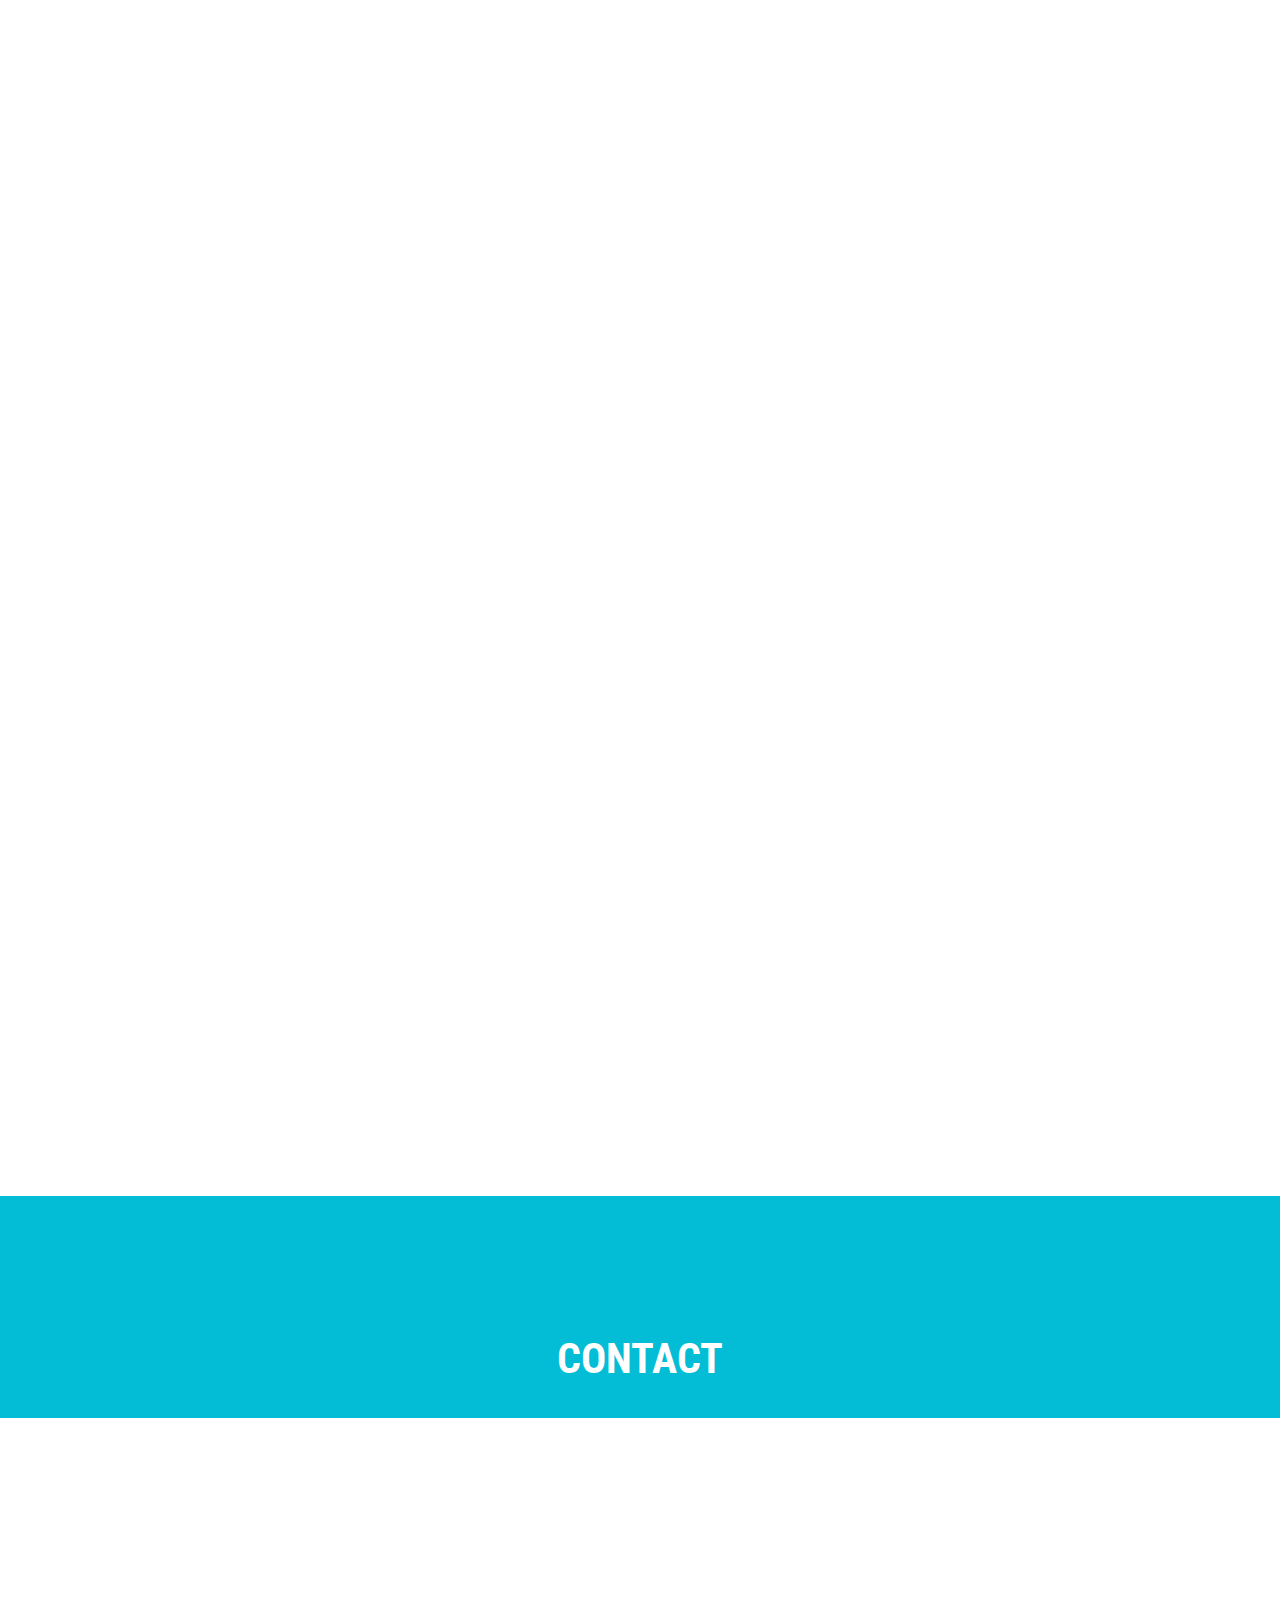
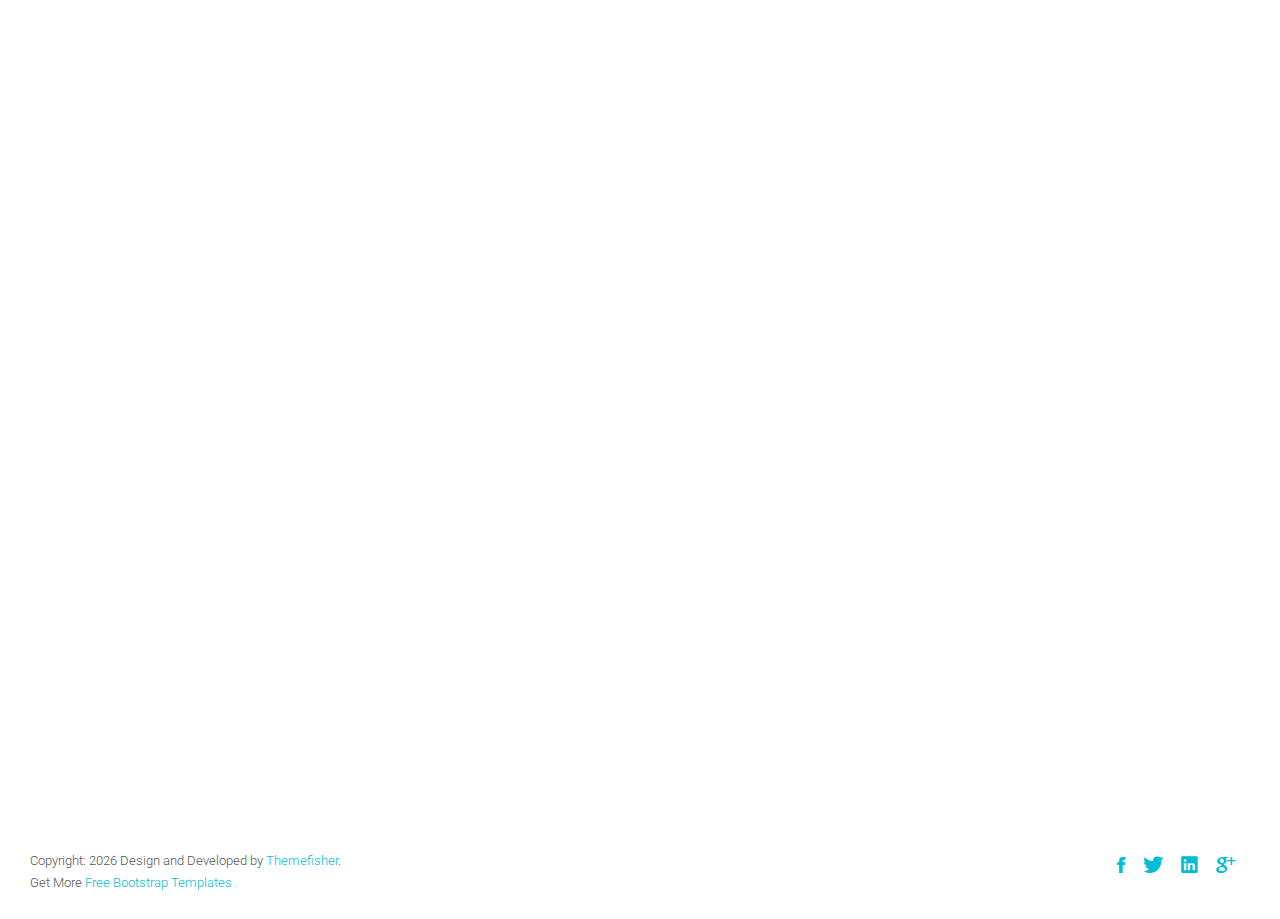
<file: blog-fullwidth.html>
<!DOCTYPE html>
<html class="no-js">
    <head>
        <!-- Basic Page Needs
        ================================================== -->
        <meta charset="utf-8">
        <meta http-equiv="Content-Type" content="text/html; charset=utf-8">
        <link rel="icon" href="rem.ico">
        <title>LocalCombine.blog.id</title>
        <meta name="description" content="">
        <meta name="keywords" content="">
        <meta name="author" content="">
        <!-- Mobile Specific Metas
        ================================================== -->
        <meta name="format-detection" content="telephone=no">
        <meta name="viewport" content="width=device-width, initial-scale=1">

        
        <!-- Template CSS Files
        ================================================== -->
        <!-- Twitter Bootstrs CSS -->
        <link rel="stylesheet" href="plugins/bootstrap/bootstrap.min.css">
        <!-- Ionicons Fonts Css -->
        <link rel="stylesheet" href="plugins/ionicons/ionicons.min.css">
        <!-- animate css -->
        <link rel="stylesheet" href="plugins/animate-css/animate.css">
        <!-- Hero area slider css-->
        <link rel="stylesheet" href="plugins/slider/slider.css">
        <!-- owl craousel css -->
        <link rel="stylesheet" href="plugins/owl-carousel/owl.carousel.css">
        <link rel="stylesheet" href="plugins/owl-carousel/owl.theme.css">
        <!-- Fancybox -->
        <link rel="stylesheet" href="plugins/facncybox/jquery.fancybox.css">
        <!-- template main css file -->
        <link rel="stylesheet" href="css/style.css">
    </head>
    <body>


        <!--
        ==================================================
        Header Section Start
        ================================================== -->
        <header id="top-bar" class="navbar-fixed-top animated-header">
            <div class="container">
                <div class="navbar-header">
                    <!-- responsive nav button -->
                    <button type="button" class="navbar-toggle" data-toggle="collapse" data-target=".navbar-collapse">
                    <span class="sr-only">Toggle navigation</span>
                    <span class="icon-bar"></span>
                    <span class="icon-bar"></span>
                    <span class="icon-bar"></span>
                    </button>
                    <!-- /responsive nav button -->
                    
                    <!-- logo -->
                    <div class="navbar-brand">
                        <a href="index.html" >
                            <img src="images/logo.png" alt="">
                        </a>
                    </div>
                    <!-- /logo -->
                </div>
                <!-- main menu -->
                <nav class="collapse navbar-collapse navbar-right" role="navigation">
                    <div class="main-menu">
                        <ul class="nav navbar-nav navbar-right">
                            <li>
                                <a href="index.html" >Home</a>
                            </li>
                            <li class="dropdown">
                                <a href="#" class="dropdown-toggle" data-toggle="dropdown">Game <span class="caret"></span></a>
                                <div class="dropdown-menu">
                                    <ul>
                                        <li><a href="blog-left-sidebar.html">Get Rich</a></li>
                                        <li><a href="blog-left-sidebar1.html">Mobile Legend</a></li>
                                    </ul>
                                </div>
                            </li>
                            <li class="dropdown">
                                <a href="#" class="dropdown-toggle" data-toggle="dropdown">Lyric Music <span class="caret"></span></a>
                                <div class="dropdown-menu">
                                    <ul>
                                        <li><a href="blog-right-sidebar.html">Song Inggris</a></li>
                                        <li><a href="blog-right-sidebar1.html">Song Japan</a></li>
                                    </ul>
                                </div>
                            </li>
                            <li class="dropdown">
                                <a href="#" class="dropdown-toggle" data-toggle="dropdown">Blog <span class="caret"></span></a>
                                <div class="dropdown-menu">
                                    <ul>
                                        <li><a href="blog-fullwidth.html">Blog Cerpen</a></li>
                                        <li><a href="blog-fullwidth1.html">Blog Article</a></li>
                                    </ul>
                                </div>
                            </li>
                            <li><a href="index1.html">Portofolio</a></li>
                        </ul>
                    </div>
                </nav>
                <!-- /main nav -->
            </div>
        </header>
        

        <!-- 
        ================================================== 
            Global Page Section Start
        ================================================== -->
        <section class="global-page-header">
            <div class="container">
                <div class="row">
                    <div class="col-md-12">
                        <div class="block">
                            <h2>BLOG CERPEN</h2>
                            <ol class="breadcrumb">
                                <li>
                                    <a href="index.html">
                                        <i class="ion-ios-home"></i>
                                        Home
                                    </a>
                                </li>
                                <li class="active">Blog</li>
                            </ol>
                        </div>
                    </div>
                </div>
            </div>
        </section>


<!--=====================================
=            Full Width Blog            =
======================================-->
<section id="blog-full-width">
    <div class="container">
        <div class="row">
            <div class="col-md-12">
                <article class="wow fadeInDown" data-wow-delay=".3s" data-wow-duration="500ms">
                    <div class="blog-post-image">
                        <a href="post-fullwidth.html"><img class="img-responsive" src="images/blog/post-1.jpg" alt="" /></a>
                    </div>
                    <div class="blog-content">
                        <h2 class="blogpost-title">
                        <a href="post-fullwidth.html">Space shouldn’t be the final frontier</a>
                        </h2>
                        <div class="blog-meta">
                            <span>Dec 11, 2020</span>
                            <span>by <a href="">Admin</a></span>
                            <span><a href="">business</a>,<a href="">people</a></span>
                        </div>
                        <p>Ultrices posuere cubilia curae curabitur sit amet tortor ut massa commodo. Vestibulum consectetur euismod malesuada tincidunt cum. Sed ullamcorper dignissim consectetur ut tincidunt eros sed sapien consectetur dictum. 
                            Pellentesques sed volutpat ante, cursus port. Praesent mi magna, penatibus et magniseget dis parturient montes sed quia consequuntur magni dolores eos qui ratione.
                        </p>
                        <a href="single-post.html" class="btn btn-dafault btn-details">Continue Reading</a>
                    </div>
                    
                </article>
                <article class="wow fadeInDown" data-wow-delay=".5s" data-wow-duration="500ms">
                    <div class="blog-post-image">
                        <a href="post-fullwidth.html"><img class="img-responsive" src="images/blog/post-2.jpg" alt="" /></a>
                    </div>
                    <div class="blog-content">
                        <h2 class="blogpost-title">
                        <a href="post-fullwidth.html">Space shouldn’t be the final frontier</a>
                        </h2>
                        <div class="blog-meta">
                            <span>Dec 11, 2020</span>
                            <span>by <a href="">Admin</a></span>
                            <span><a href="">business</a>,<a href="">people</a></span>
                        </div>
                        <p>Ultrices posuere cubilia curae curabitur sit amet tortor ut massa commodo. Vestibulum consectetur euismod malesuada tincidunt cum. Sed ullamcorper dignissim consectetur ut tincidunt eros sed sapien consectetur dictum. 
                            Pellentesques sed volutpat ante, cursus port. Praesent mi magna, penatibus et magniseget dis parturient montes sed quia consequuntur magni dolores eos qui ratione.
                        </p>
                        <a href="single-post.html" class="btn btn-dafault btn-details">Continue Reading</a>
                    </div>
                    
                </article>
                <article class="wow fadeInDown" data-wow-delay=".7s" data-wow-duration="500ms">
                    <div class="blog-post-image">
                        <a href="post-fullwidth.html"><img class="img-responsive" src="images/blog/post-3.jpg" alt="" /></a>
                    </div>
                    <div class="blog-content">
                        <h2 class="blogpost-title">
                        <a href="post-fullwidth.html">Space shouldn’t be the final frontier</a>
                        </h2>
                        <div class="blog-meta">
                            <span>Dec 11, 2020</span>
                            <span>by <a href="">Admin</a></span>
                            <span><a href="">business</a>,<a href="">people</a></span>
                        </div>
                        <p>Ultrices posuere cubilia curae curabitur sit amet tortor ut massa commodo. Vestibulum consectetur euismod malesuada tincidunt cum. Sed ullamcorper dignissim consectetur ut tincidunt eros sed sapien consectetur dictum. 
                            Pellentesques sed volutpat ante, cursus port. Praesent mi magna, penatibus et magniseget dis parturient montes sed quia consequuntur magni dolores eos qui ratione.
                        </p>
                        <a href="single-post.html" class="btn btn-dafault btn-details">Continue Reading</a>
                    </div>
                    
                </article>
            </div>
        </div>
    </div>
</section>




        <!-- 
        ================================================== 
            Global Page Section Start
        ================================================== -->
        <section class="global-page-header">
            <div class="container">
                <div class="row">
                    <div class="col-md-12">
                        <div class="block">
                            <h2>Contact</h2>
                        </div>
                    </div>
                </div>
            </div>
        </section>


<!-- 
================================================== 
    Contact Section Start
================================================== -->
<section id="contact-section">
    <div class="container">
        <div class="row">
            <div class="col-md-6">
                <div class="block">
                    <h2 class="subtitle wow fadeInDown" data-wow-duration="500ms" data-wow-delay=".3s">Contact With Me</h2>
                    <p class="subtitle-des wow fadeInDown" data-wow-duration="500ms" data-wow-delay=".5s">
                        Lorem ipsum dolor sit amet, consectetur adipisicing elit. Dolore, ea!
                         consectetur adipisicing elit. Dolore, ea!
                    </p>
                    <div class="contact-form">
                        <form id="contact-form" method="#" action="#" role="form">
                
                            <div class="form-group wow fadeInDown" data-wow-duration="500ms" data-wow-delay=".6s">
                                <input type="text" placeholder="Your Name" class="form-control" name="name" id="name">
                            </div>
                            
                            <div class="form-group wow fadeInDown" data-wow-duration="500ms" data-wow-delay=".8s">
                                <input type="email" placeholder="Your Email" class="form-control" name="email" id="email" >
                            </div>
                            
                            <div class="form-group wow fadeInDown" data-wow-duration="500ms" data-wow-delay="1s">
                                <input type="text" placeholder="Subject" class="form-control" name="subject" id="subject">
                            </div>
                            
                            <div class="form-group wow fadeInDown" data-wow-duration="500ms" data-wow-delay="1.2s">
                                <textarea rows="6" placeholder="Message" class="form-control" name="message" id="message"></textarea>    
                            </div>
                            
                            <div id="success" class="success">
                                Thank you. The Mailman is on His Way :)
                            </div>
                            
                            <div id="error" class="error">
                                Sorry, don't know what happened. Try later :(
                            </div>
                            
                            <div id="submit" class="wow fadeInDown" data-wow-duration="500ms" data-wow-delay="1.4s">
                                <input type="submit" id="contact-submit" class="btn btn-default btn-send" value="Send Message">
                            </div>                      
                        </form>
                    </div>
                </div>
            </div>
            <div class="col-md-6">
                 <div class="map-area">
                    <h2 class="subtitle  wow fadeInDown" data-wow-duration="500ms" data-wow-delay=".3s">Find Us</h2>
                    <p class="subtitle-des wow fadeInDown" data-wow-duration="500ms" data-wow-delay=".5s">
                        Si aute quis eu proident o cupidatat ne anim nescius, et est praesentibus, o quorum vidisse expetendis, nostrud eram quibusdam ad nam nostrud ubi.
                        
                    </p>
                    <div class="map">
                        <iframe src="https://www.google.com/maps/embed?pb=!1m18!1m12!1m3!1d3651.277552998015!2d90.3678744!3d23.773128800000002!2m3!1f0!2f0!3f0!3m2!1i1024!2i768!4f13.1!3m3!1m2!1s0x3755c0ae4adf3cb9%3A0x7f2cf443b764e4a4!2sShishu+Mela!5e0!3m2!1sen!2s!4v1435516022247" width="100%" height="400" frameborder="0" style="border:0" allowfullscreen></iframe>
                        
                    </div>
                </div>
            </div>
        </div>
        <div class="row address-details">
            <div class="col-md-3">
                <div class="address wow fadeInLeft" data-wow-duration="500ms" data-wow-delay=".3s">
                    <i class="ion-ios-location-outline"></i>
                    <h5>125 , Kings Street,Melbourne <br>United Kingdom,600562</h5>
                </div>
            </div>
            <div class="col-md-3">
                <div class="address wow fadeInLeft" data-wow-duration="500ms" data-wow-delay=".5s">
                    <i class="ion-ios-location-outline"></i>
                    <h5>125 , Kings Street,Melbourne <br>United Kingdom,600562</h5>
                </div>
            </div>
            <div class="col-md-3">
                <div class="email wow fadeInLeft" data-wow-duration="500ms" data-wow-delay=".7s">
                    <i class="ion-ios-email-outline"></i>
                    <p>support@themefisher.com<br>support@themefisher.com</p>
                </div>
            </div>
            <div class="col-md-3">
                <div class="phone wow fadeInLeft" data-wow-duration="500ms" data-wow-delay=".9s">
                    <i class="ion-ios-telephone-outline"></i>
                    <p>+07 052 245 022<br>+07 999 999 999</p>
                </div>
            </div>
        </div>
    </div>
</section> 

            <!--
            ==================================================
            Footer Section Start
            ================================================== -->
            <footer id="footer">
                <div class="container">
                    <div class="col-md-8">
                        <p class="copyright">Copyright: <span><script>document.write(new Date().getFullYear())</script></span> Design and Developed by <a href="http://www.Themefisher.com" target="_blank">Themefisher</a>. <br> 
                            Get More 
                            <a href="https://themefisher.com/free-bootstrap-templates/" target="_blank">
                                Free Bootstrap Templates
                            </a>
                        </p>
                    </div>
                    <div class="col-md-4">
                        <!-- Social Media -->
                        <ul class="social">
                            <li>
                                <a href="http://wwww.fb.com/themefisher" class="Facebook">
                                    <i class="ion-social-facebook"></i>
                                </a>
                            </li>
                            <li>
                                <a href="http://wwww.twitter.com/themefisher" class="Twitter">
                                    <i class="ion-social-twitter"></i>
                                </a>
                            </li>
                            <li>
                                <a href="#" class="Linkedin">
                                    <i class="ion-social-linkedin"></i>
                                </a>
                            </li>
                            <li>
                                <a href="http://wwww.fb.com/themefisher" class="Google Plus">
                                    <i class="ion-social-googleplus"></i>
                                </a>
                            </li>
                        </ul>
                    </div>
                </div>
            </footer> <!-- /#footer -->

	<!-- Template Javascript Files
	================================================== -->
	<!-- jquery -->
	<script src="plugins/jQurey/jquery.min.js"></script>
	<!-- Form Validation -->
    <script src="plugins/form-validation/jquery.form.js"></script> 
    <script src="plugins/form-validation/jquery.validate.min.js"></script>
	<!-- owl carouserl js -->
	<script src="plugins/owl-carousel/owl.carousel.min.js"></script>
	<!-- bootstrap js -->
	<script src="plugins/bootstrap/bootstrap.min.js"></script>
	<!-- wow js -->
	<script src="plugins/wow-js/wow.min.js"></script>
	<!-- slider js -->
	<script src="plugins/slider/slider.js"></script>
	<!-- Fancybox -->
	<script src="plugins/facncybox/jquery.fancybox.js"></script>
	<!-- template main js -->
	<script src="js/main.js"></script>
 	</body>
</html>
</file>
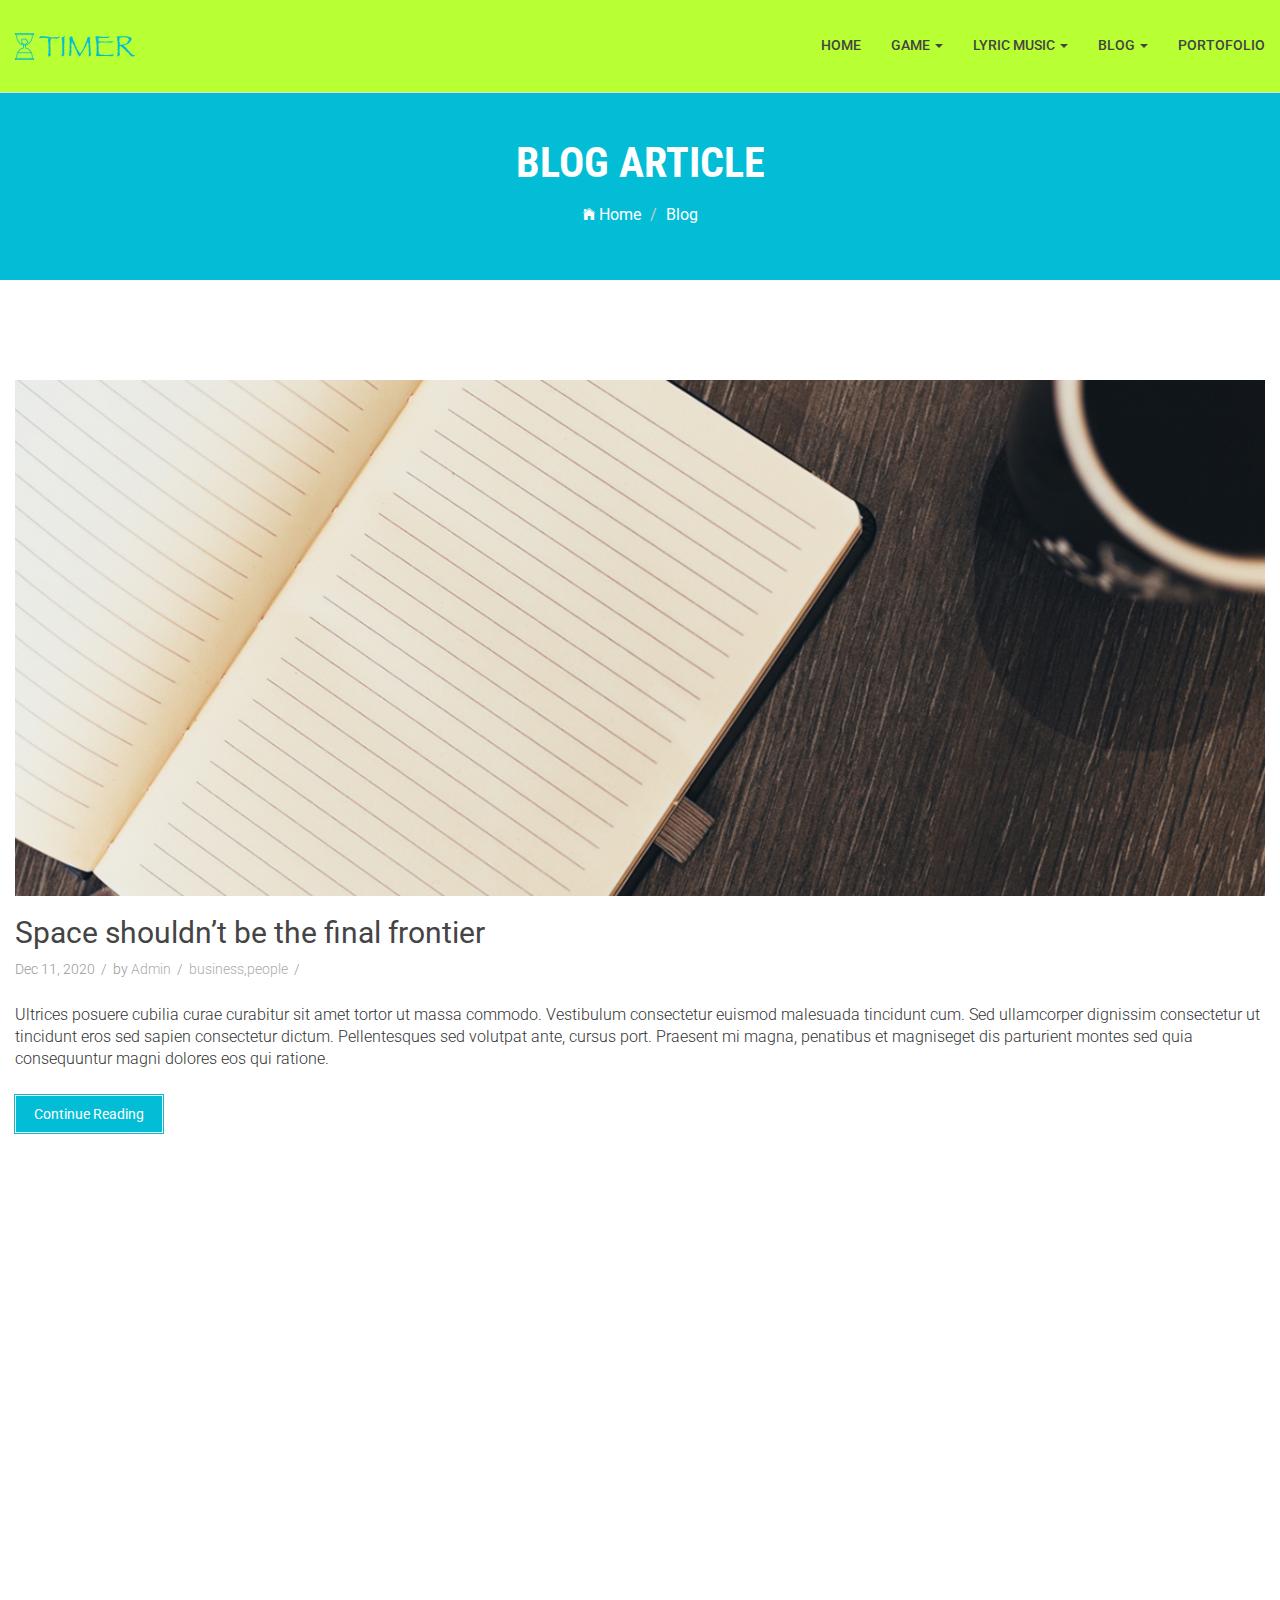
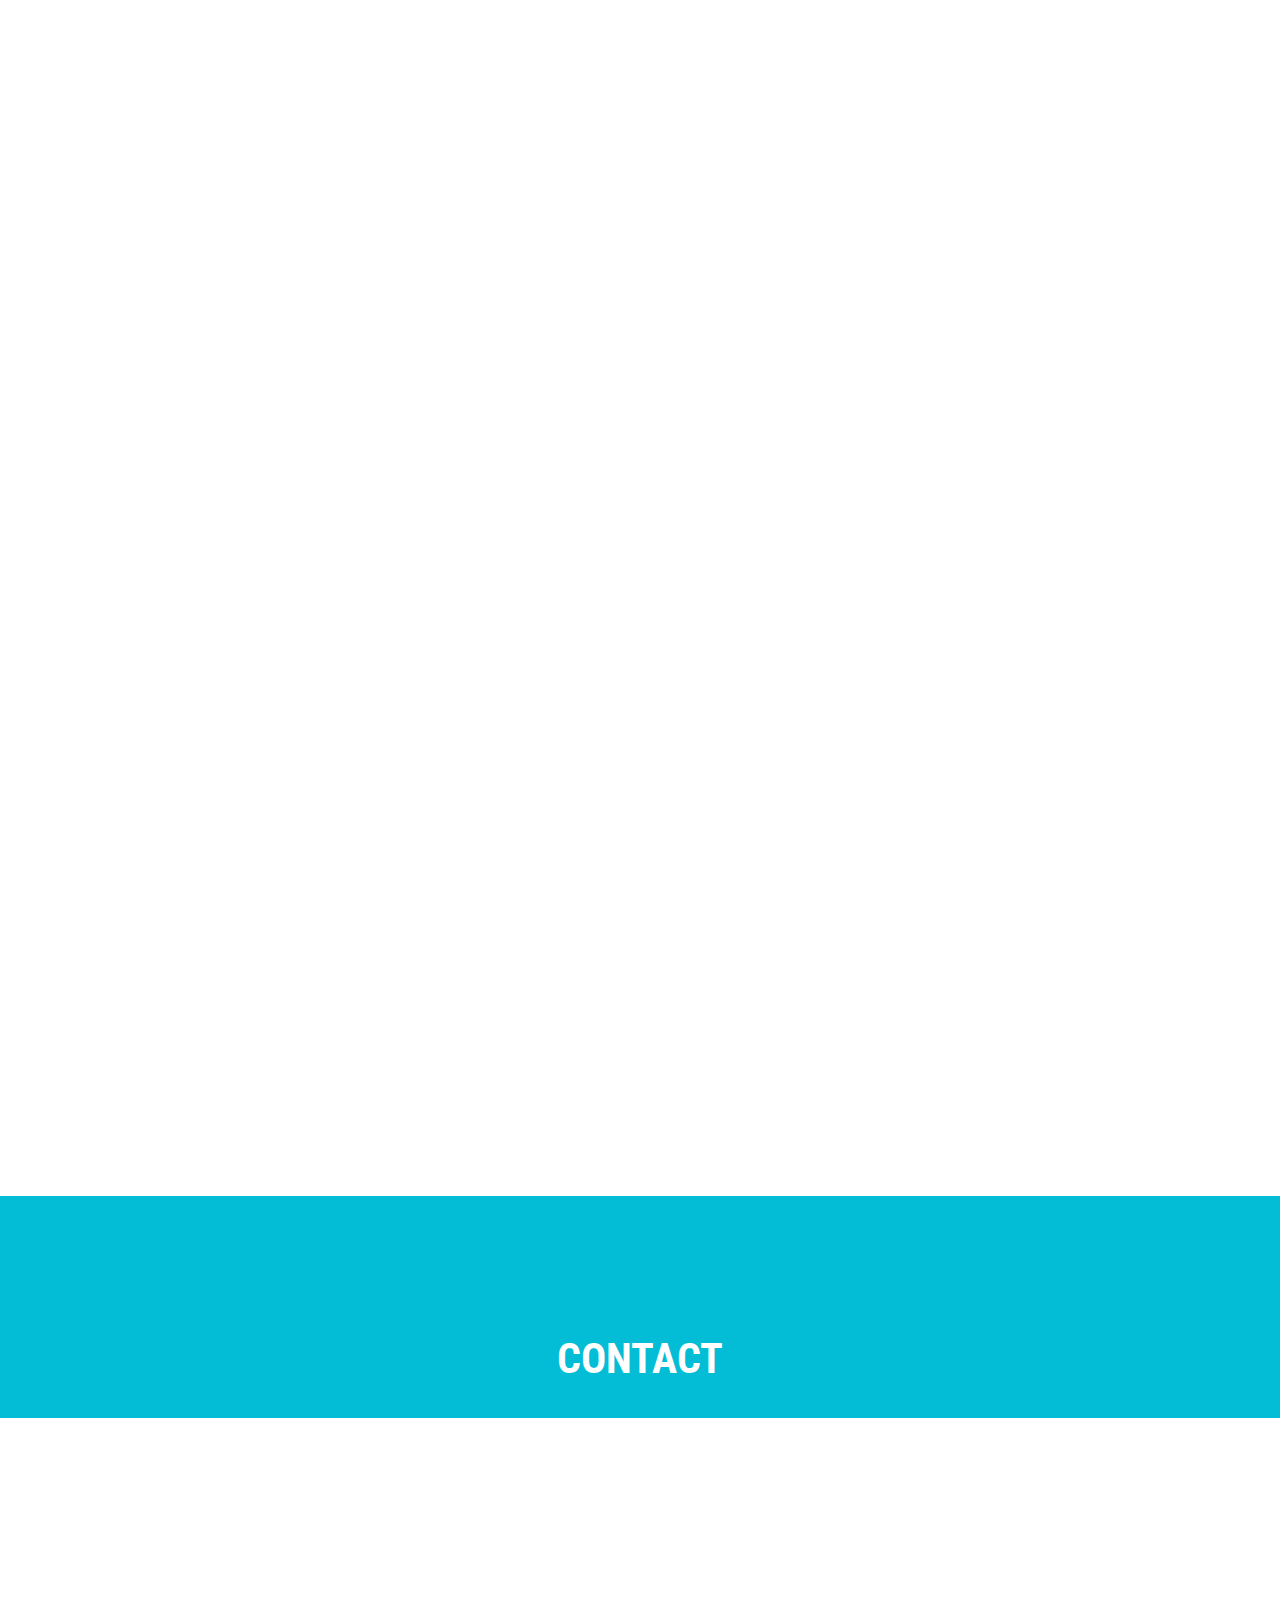
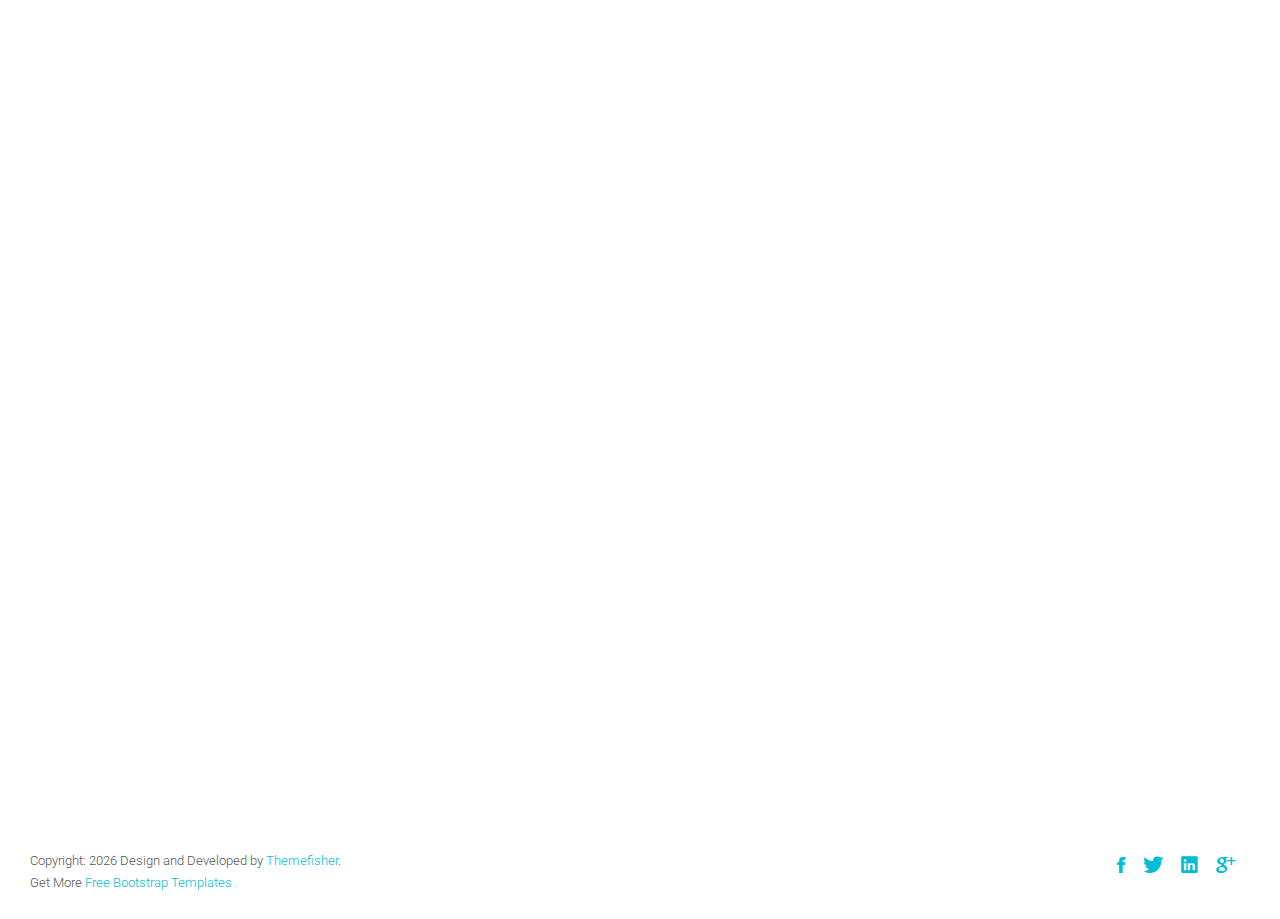
<file: blog-fullwidth1.html>
<!DOCTYPE html>
<html class="no-js">
    <head>
        <!-- Basic Page Needs
        ================================================== -->
        <meta charset="utf-8">
        <meta http-equiv="Content-Type" content="text/html; charset=utf-8">
        <link rel="icon" href="rem.ico">
        <title>LocalCombine.blog.id</title>
        <meta name="description" content="">
        <meta name="keywords" content="">
        <meta name="author" content="">
        <!-- Mobile Specific Metas
        ================================================== -->
        <meta name="format-detection" content="telephone=no">
        <meta name="viewport" content="width=device-width, initial-scale=1">

        
        <!-- Template CSS Files
        ================================================== -->
        <!-- Twitter Bootstrs CSS -->
        <link rel="stylesheet" href="plugins/bootstrap/bootstrap.min.css">
        <!-- Ionicons Fonts Css -->
        <link rel="stylesheet" href="plugins/ionicons/ionicons.min.css">
        <!-- animate css -->
        <link rel="stylesheet" href="plugins/animate-css/animate.css">
        <!-- Hero area slider css-->
        <link rel="stylesheet" href="plugins/slider/slider.css">
        <!-- owl craousel css -->
        <link rel="stylesheet" href="plugins/owl-carousel/owl.carousel.css">
        <link rel="stylesheet" href="plugins/owl-carousel/owl.theme.css">
        <!-- Fancybox -->
        <link rel="stylesheet" href="plugins/facncybox/jquery.fancybox.css">
        <!-- template main css file -->
        <link rel="stylesheet" href="css/style.css">
    </head>
    <body>


        <!--
        ==================================================
        Header Section Start
        ================================================== -->
        <header id="top-bar" class="navbar-fixed-top animated-header">
            <div class="container">
                <div class="navbar-header">
                    <!-- responsive nav button -->
                    <button type="button" class="navbar-toggle" data-toggle="collapse" data-target=".navbar-collapse">
                    <span class="sr-only">Toggle navigation</span>
                    <span class="icon-bar"></span>
                    <span class="icon-bar"></span>
                    <span class="icon-bar"></span>
                    </button>
                    <!-- /responsive nav button -->
                    
                    <!-- logo -->
                    <div class="navbar-brand">
                        <a href="index.html" >
                            <img src="images/logo.png" alt="">
                        </a>
                    </div>
                    <!-- /logo -->
                </div>
                <!-- main menu -->
                <nav class="collapse navbar-collapse navbar-right" role="navigation">
                    <div class="main-menu">
                        <ul class="nav navbar-nav navbar-right">
                            <li>
                                <a href="index.html" >Home</a>
                            </li>
                            <li class="dropdown">
                                <a href="#" class="dropdown-toggle" data-toggle="dropdown">Game <span class="caret"></span></a>
                                <div class="dropdown-menu">
                                    <ul>
                                        <li><a href="blog-left-sidebar.html">Get Rich</a></li>
                                        <li><a href="blog-left-sidebar1.html">Mobile Legend</a></li>
                                    </ul>
                                </div>
                            </li>
                            <li class="dropdown">
                                <a href="#" class="dropdown-toggle" data-toggle="dropdown">Lyric Music <span class="caret"></span></a>
                                <div class="dropdown-menu">
                                    <ul>
                                        <li><a href="blog-right-sidebar.html">Song Inggris</a></li>
                                        <li><a href="blog-right-sidebar1.html">Song Japan</a></li>
                                    </ul>
                                </div>
                            </li>
                            <li class="dropdown">
                                <a href="#" class="dropdown-toggle" data-toggle="dropdown">Blog <span class="caret"></span></a>
                                <div class="dropdown-menu">
                                    <ul>
                                        <li><a href="blog-fullwidth.html">Blog Cerpen</a></li>
                                        <li><a href="blog-fullwidth1.html">Blog Article</a></li>
                                    </ul>
                                </div>
                            </li>
                            <li><a href="index1.html">Portofolio</a></li>
                        </ul>
                    </div>
                </nav>
                <!-- /main nav -->
            </div>
        </header>
        

        <!-- 
        ================================================== 
            Global Page Section Start
        ================================================== -->
        <section class="global-page-header">
            <div class="container">
                <div class="row">
                    <div class="col-md-12">
                        <div class="block">
                            <h2>Blog Article</h2>
                            <ol class="breadcrumb">
                                <li>
                                    <a href="index.html">
                                        <i class="ion-ios-home"></i>
                                        Home
                                    </a>
                                </li>
                                <li class="active">Blog</li>
                            </ol>
                        </div>
                    </div>
                </div>
            </div>
        </section>


<!--=====================================
=            Full Width Blog            =
======================================-->
<section id="blog-full-width">
    <div class="container">
        <div class="row">
            <div class="col-md-12">
                <article class="wow fadeInDown" data-wow-delay=".3s" data-wow-duration="500ms">
                    <div class="blog-post-image">
                        <a href="post-fullwidth.html"><img class="img-responsive" src="images/blog/post-1.jpg" alt="" /></a>
                    </div>
                    <div class="blog-content">
                        <h2 class="blogpost-title">
                        <a href="post-fullwidth.html">Space shouldn’t be the final frontier</a>
                        </h2>
                        <div class="blog-meta">
                            <span>Dec 11, 2020</span>
                            <span>by <a href="">Admin</a></span>
                            <span><a href="">business</a>,<a href="">people</a></span>
                        </div>
                        <p>Ultrices posuere cubilia curae curabitur sit amet tortor ut massa commodo. Vestibulum consectetur euismod malesuada tincidunt cum. Sed ullamcorper dignissim consectetur ut tincidunt eros sed sapien consectetur dictum. Pellentesques sed volutpat ante, cursus port. Praesent mi magna, penatibus et magniseget dis parturient montes sed quia consequuntur magni dolores eos qui ratione.
                        </p>
                        <a href="single-post1.html" class="btn btn-dafault btn-details">Continue Reading</a>
                    </div>
                    
                </article>
                <article class="wow fadeInDown" data-wow-delay=".5s" data-wow-duration="500ms">
                    <div class="blog-post-image">
                        <a href="post-fullwidth.html"><img class="img-responsive" src="images/blog/post-2.jpg" alt="" /></a>
                    </div>
                    <div class="blog-content">
                        <h2 class="blogpost-title">
                        <a href="post-fullwidth.html">Space shouldn’t be the final frontier</a>
                        </h2>
                        <div class="blog-meta">
                            <span>Dec 11, 2020</span>
                            <span>by <a href="">Admin</a></span>
                            <span><a href="">business</a>,<a href="">people</a></span>
                        </div>
                        <p>Ultrices posuere cubilia curae curabitur sit amet tortor ut massa commodo. Vestibulum consectetur euismod malesuada tincidunt cum. Sed ullamcorper dignissim consectetur ut tincidunt eros sed sapien consectetur dictum. Pellentesques sed volutpat ante, cursus port. Praesent mi magna, penatibus et magniseget dis parturient montes sed quia consequuntur magni dolores eos qui ratione.
                        </p>
                        <a href="single-post.html" class="btn btn-dafault btn-details">Continue Reading</a>
                    </div>
                    
                </article>
                <article class="wow fadeInDown" data-wow-delay=".7s" data-wow-duration="500ms">
                    <div class="blog-post-image">
                        <a href="post-fullwidth.html"><img class="img-responsive" src="images/blog/post-3.jpg" alt="" /></a>
                    </div>
                    <div class="blog-content">
                        <h2 class="blogpost-title">
                        <a href="post-fullwidth.html">Space shouldn’t be the final frontier</a>
                        </h2>
                        <div class="blog-meta">
                            <span>Dec 11, 2020</span>
                            <span>by <a href="">Admin</a></span>
                            <span><a href="">business</a>,<a href="">people</a></span>
                        </div>
                        <p>Ultrices posuere cubilia curae curabitur sit amet tortor ut massa commodo. Vestibulum consectetur euismod malesuada tincidunt cum. Sed ullamcorper dignissim consectetur ut tincidunt eros sed sapien consectetur dictum. Pellentesques sed volutpat ante, cursus port. Praesent mi magna, penatibus et magniseget dis parturient montes sed quia consequuntur magni dolores eos qui ratione.
                        </p>
                        <a href="single-post.html" class="btn btn-dafault btn-details">Continue Reading</a>
                    </div>
                    
                </article>
            </div>
        </div>
    </div>
</section>




        <!-- 
        ================================================== 
            Global Page Section Start
        ================================================== -->
        <section class="global-page-header">
            <div class="container">
                <div class="row">
                    <div class="col-md-12">
                        <div class="block">
                            <h2>Contact</h2>
                        </div>
                    </div>
                </div>
            </div>
        </section>


<!-- 
================================================== 
    Contact Section Start
================================================== -->
<section id="contact-section">
    <div class="container">
        <div class="row">
            <div class="col-md-6">
                <div class="block">
                    <h2 class="subtitle wow fadeInDown" data-wow-duration="500ms" data-wow-delay=".3s">Contact With Me</h2>
                    <p class="subtitle-des wow fadeInDown" data-wow-duration="500ms" data-wow-delay=".5s">
                        Lorem ipsum dolor sit amet, consectetur adipisicing elit. Dolore, ea!
                         consectetur adipisicing elit. Dolore, ea!
                    </p>
                    <div class="contact-form">
                        <form id="contact-form" method="#" action="#" role="form">
                
                            <div class="form-group wow fadeInDown" data-wow-duration="500ms" data-wow-delay=".6s">
                                <input type="text" placeholder="Your Name" class="form-control" name="name" id="name">
                            </div>
                            
                            <div class="form-group wow fadeInDown" data-wow-duration="500ms" data-wow-delay=".8s">
                                <input type="email" placeholder="Your Email" class="form-control" name="email" id="email" >
                            </div>
                            
                            <div class="form-group wow fadeInDown" data-wow-duration="500ms" data-wow-delay="1s">
                                <input type="text" placeholder="Subject" class="form-control" name="subject" id="subject">
                            </div>
                            
                            <div class="form-group wow fadeInDown" data-wow-duration="500ms" data-wow-delay="1.2s">
                                <textarea rows="6" placeholder="Message" class="form-control" name="message" id="message"></textarea>    
                            </div>
                            
                            <div id="success" class="success">
                                Thank you. The Mailman is on His Way :)
                            </div>
                            
                            <div id="error" class="error">
                                Sorry, don't know what happened. Try later :(
                            </div>
                            
                            <div id="submit" class="wow fadeInDown" data-wow-duration="500ms" data-wow-delay="1.4s">
                                <input type="submit" id="contact-submit" class="btn btn-default btn-send" value="Send Message">
                            </div>                      
                        </form>
                    </div>
                </div>
            </div>
            <div class="col-md-6">
                 <div class="map-area">
                    <h2 class="subtitle  wow fadeInDown" data-wow-duration="500ms" data-wow-delay=".3s">Find Us</h2>
                    <p class="subtitle-des wow fadeInDown" data-wow-duration="500ms" data-wow-delay=".5s">
                        Si aute quis eu proident o cupidatat ne anim nescius, et est praesentibus, o quorum vidisse expetendis, nostrud eram quibusdam ad nam nostrud ubi.
                        
                    </p>
                    <div class="map">
                        <iframe src="https://www.google.com/maps/embed?pb=!1m18!1m12!1m3!1d3651.277552998015!2d90.3678744!3d23.773128800000002!2m3!1f0!2f0!3f0!3m2!1i1024!2i768!4f13.1!3m3!1m2!1s0x3755c0ae4adf3cb9%3A0x7f2cf443b764e4a4!2sShishu+Mela!5e0!3m2!1sen!2s!4v1435516022247" width="100%" height="400" frameborder="0" style="border:0" allowfullscreen></iframe>
                        
                    </div>
                </div>
            </div>
        </div>
        <div class="row address-details">
            <div class="col-md-3">
                <div class="address wow fadeInLeft" data-wow-duration="500ms" data-wow-delay=".3s">
                    <i class="ion-ios-location-outline"></i>
                    <h5>125 , Kings Street,Melbourne <br>United Kingdom,600562</h5>
                </div>
            </div>
            <div class="col-md-3">
                <div class="address wow fadeInLeft" data-wow-duration="500ms" data-wow-delay=".5s">
                    <i class="ion-ios-location-outline"></i>
                    <h5>125 , Kings Street,Melbourne <br>United Kingdom,600562</h5>
                </div>
            </div>
            <div class="col-md-3">
                <div class="email wow fadeInLeft" data-wow-duration="500ms" data-wow-delay=".7s">
                    <i class="ion-ios-email-outline"></i>
                    <p>support@themefisher.com<br>support@themefisher.com</p>
                </div>
            </div>
            <div class="col-md-3">
                <div class="phone wow fadeInLeft" data-wow-duration="500ms" data-wow-delay=".9s">
                    <i class="ion-ios-telephone-outline"></i>
                    <p>+07 052 245 022<br>+07 999 999 999</p>
                </div>
            </div>
        </div>
    </div>
</section> 

            <!--
            ==================================================
            Footer Section Start
            ================================================== -->
            <footer id="footer">
                <div class="container">
                    <div class="col-md-8">
                        <p class="copyright">Copyright: <span><script>document.write(new Date().getFullYear())</script></span> Design and Developed by <a href="http://www.Themefisher.com" target="_blank">Themefisher</a>. <br> 
                            Get More 
                            <a href="https://themefisher.com/free-bootstrap-templates/" target="_blank">
                                Free Bootstrap Templates
                            </a>
                        </p>
                    </div>
                    <div class="col-md-4">
                        <!-- Social Media -->
                        <ul class="social">
                            <li>
                                <a href="http://wwww.fb.com/themefisher" class="Facebook">
                                    <i class="ion-social-facebook"></i>
                                </a>
                            </li>
                            <li>
                                <a href="http://wwww.twitter.com/themefisher" class="Twitter">
                                    <i class="ion-social-twitter"></i>
                                </a>
                            </li>
                            <li>
                                <a href="#" class="Linkedin">
                                    <i class="ion-social-linkedin"></i>
                                </a>
                            </li>
                            <li>
                                <a href="http://wwww.fb.com/themefisher" class="Google Plus">
                                    <i class="ion-social-googleplus"></i>
                                </a>
                            </li>
                        </ul>
                    </div>
                </div>
            </footer> <!-- /#footer -->

	<!-- Template Javascript Files
	================================================== -->
	<!-- jquery -->
	<script src="plugins/jQurey/jquery.min.js"></script>
	<!-- Form Validation -->
    <script src="plugins/form-validation/jquery.form.js"></script> 
    <script src="plugins/form-validation/jquery.validate.min.js"></script>
	<!-- owl carouserl js -->
	<script src="plugins/owl-carousel/owl.carousel.min.js"></script>
	<!-- bootstrap js -->
	<script src="plugins/bootstrap/bootstrap.min.js"></script>
	<!-- wow js -->
	<script src="plugins/wow-js/wow.min.js"></script>
	<!-- slider js -->
	<script src="plugins/slider/slider.js"></script>
	<!-- Fancybox -->
	<script src="plugins/facncybox/jquery.fancybox.js"></script>
	<!-- template main js -->
	<script src="js/main.js"></script>
 	</body>
</html>
</file>
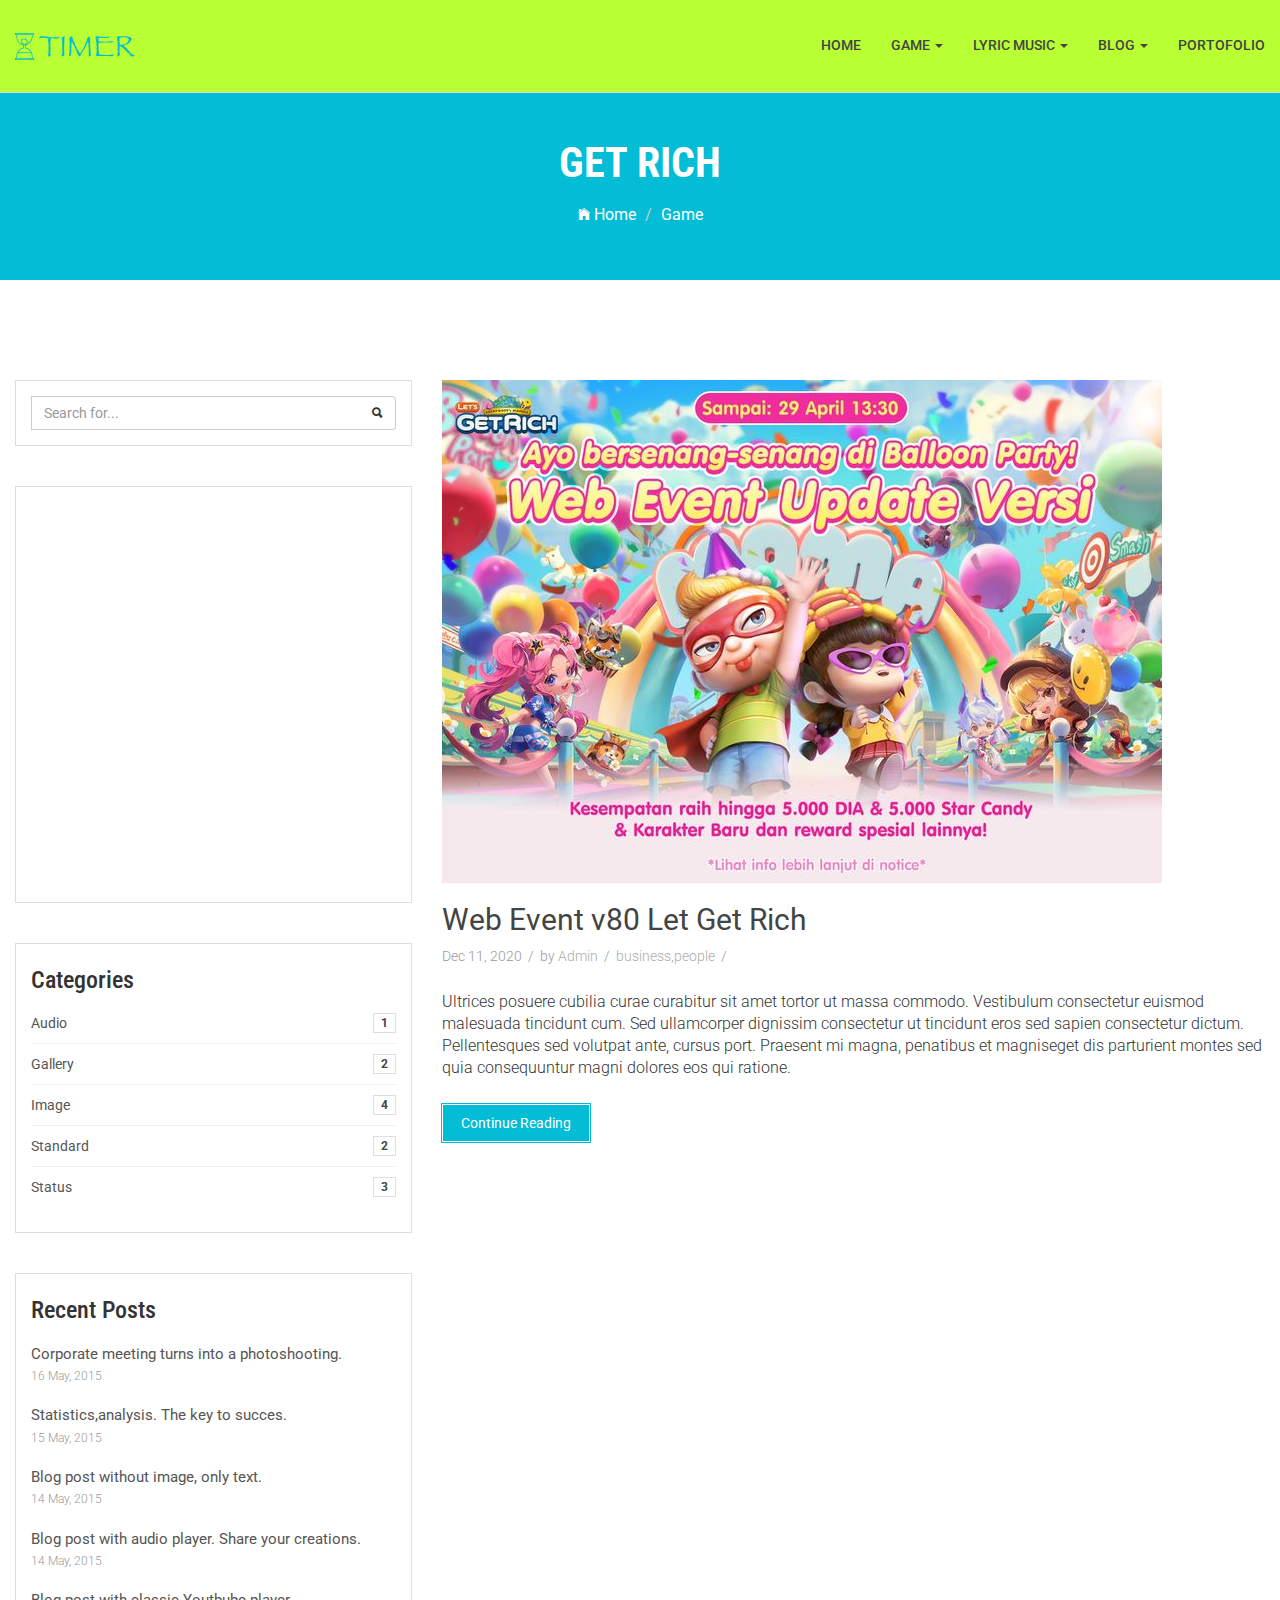
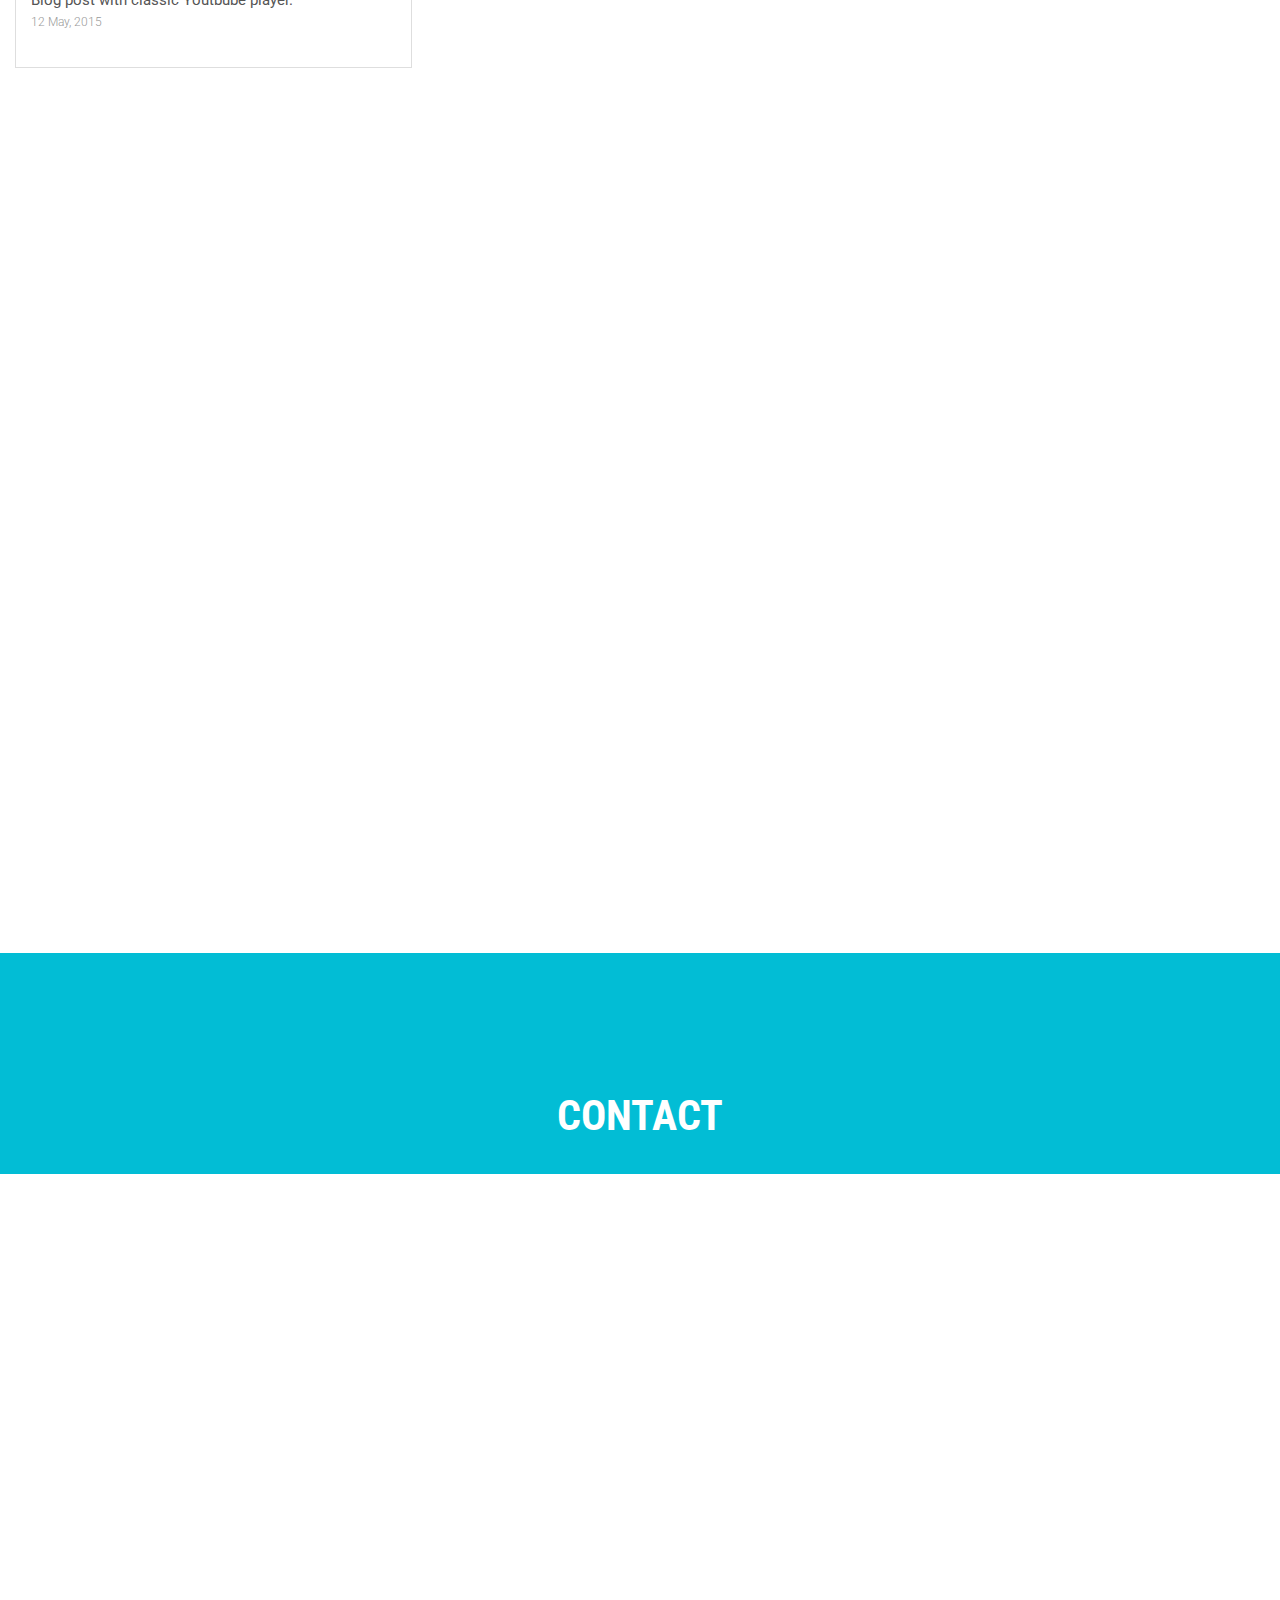
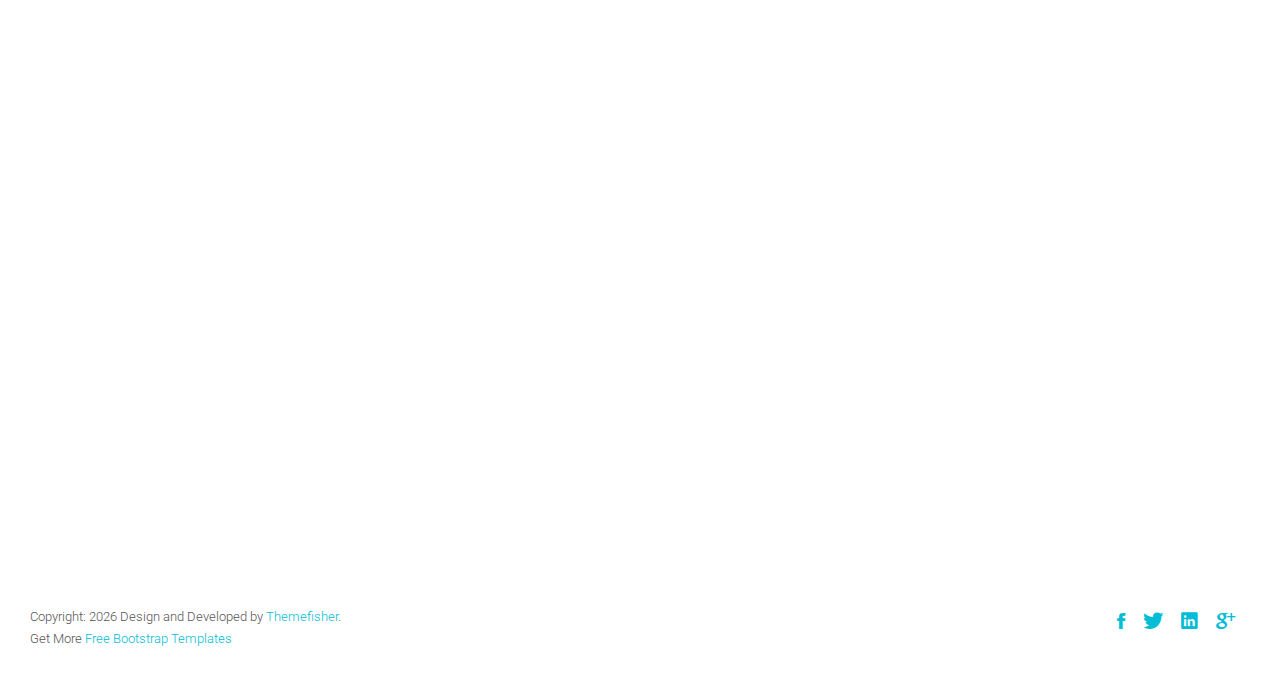
<file: blog-left-sidebar.html>
<!DOCTYPE html>
<html class="no-js">
    <head>
        <!-- Basic Page Needs
        ================================================== -->
        <meta charset="utf-8">
        <meta http-equiv="Content-Type" content="text/html; charset=utf-8">
        <link rel="icon" href="favicon.ico">
        <title>LocalCombine.blog.id</title>
        <meta name="description" content="">
        <meta name="keywords" content="">
        <meta name="author" content="">
        <!-- Mobile Specific Metas
        ================================================== -->
        <meta name="format-detection" content="telephone=no">
        <meta name="viewport" content="width=device-width, initial-scale=1">

        
        <!-- Template CSS Files
        ================================================== -->
        <!-- Twitter Bootstrs CSS -->
        <link rel="stylesheet" href="plugins/bootstrap/bootstrap.min.css">
        <!-- Ionicons Fonts Css -->
        <link rel="stylesheet" href="plugins/ionicons/ionicons.min.css">
        <!-- animate css -->
        <link rel="stylesheet" href="plugins/animate-css/animate.css">
        <!-- Hero area slider css-->
        <link rel="stylesheet" href="plugins/slider/slider.css">
        <!-- owl craousel css -->
        <link rel="stylesheet" href="plugins/owl-carousel/owl.carousel.css">
        <link rel="stylesheet" href="plugins/owl-carousel/owl.theme.css">
        <!-- Fancybox -->
        <link rel="stylesheet" href="plugins/facncybox/jquery.fancybox.css">
        <!-- template main css file -->
        <link rel="stylesheet" href="css/style.css">
    </head>
    <body>


        <!--
        ==================================================
        Header Section Start
        ================================================== -->
        <header id="top-bar" class="navbar-fixed-top animated-header">
            <div class="container">
                <div class="navbar-header">
                    <!-- responsive nav button -->
                    <button type="button" class="navbar-toggle" data-toggle="collapse" data-target=".navbar-collapse">
                    <span class="sr-only">Toggle navigation</span>
                    <span class="icon-bar"></span>
                    <span class="icon-bar"></span>
                    <span class="icon-bar"></span>
                    </button>
                    <!-- /responsive nav button -->
                    
                    <!-- logo -->
                    <div class="navbar-brand">
                        <a href="index.html" >
                            <img src="images/logo.png" alt="">
                        </a>
                    </div>
                    <!-- /logo -->
                </div>
                <!-- main menu -->
                <nav class="collapse navbar-collapse navbar-right" role="navigation">
                    <div class="main-menu">
                        <ul class="nav navbar-nav navbar-right">
                            <li>
                                <a href="index.html" >Home</a>
                            </li>
                            <li class="dropdown">
                                <a href="#" class="dropdown-toggle" data-toggle="dropdown">Game <span class="caret"></span></a>
                                <div class="dropdown-menu">
                                    <ul>
                                        <li><a href="blog-left-sidebar.html">Get Rich</a></li>
                                        <li><a href="blog-left-sidebar1.html">Mobile Legend</a></li>
                                    </ul>
                                </div>
                            </li>
                            <li class="dropdown">
                                <a href="#" class="dropdown-toggle" data-toggle="dropdown">Lyric Music <span class="caret"></span></a>
                                <div class="dropdown-menu">
                                    <ul>
                                        <li><a href="blog-right-sidebar.html">Song Inggris</a></li>
                                        <li><a href="blog-right-sidebar1.html">Song Japan</a></li>
                                    </ul>
                                </div>
                            </li>
                            <li class="dropdown">
                                <a href="#" class="dropdown-toggle" data-toggle="dropdown">Blog <span class="caret"></span></a>
                                <div class="dropdown-menu">
                                    <ul>
                                        <li><a href="blog-fullwidth.html">Blog Cerpen</a></li>
                                        <li><a href="blog-fullwidth1.html">Blog Article</a></li>
                                    </ul>
                                </div>
                            </li>
                            <li><a href="index1.html">Portofolio</a></li>
                        </ul>
                    </div>
                </nav>
                <!-- /main nav -->
            </div>
        </header>
        

        <!-- 
        ================================================== 
            Global Page Section Start
        ================================================== -->
        <section class="global-page-header">
            <div class="container">
                <div class="row">
                    <div class="col-md-12">
                        <div class="block">
                            <h2>GET RICH</h2>
                            <ol class="breadcrumb">
                                <li>
                                    <a href="index.html">
                                        <i class="ion-ios-home"></i>
                                        Home
                                    </a>
                                </li>
                                <li class="active">Game</li>
                            </ol>
                        </div>
                    </div>
                </div>
            </div>
        </section>


<!--=======================================
=            Blog Left sidebar            =
========================================-->

<section id="blog-full-width">
    <div class="container">
        <div class="row">
            <div class="col-md-4">
                <div class="sidebar">
                    <div class="search widget">
                        <form action="" method="get" class="searchform" role="search">
                            <div class="input-group">
                                <input type="text" class="form-control" placeholder="Search for...">
                                <span class="input-group-btn">
                                    <button class="btn btn-default" type="button"> <i class="ion-search"></i> </button>
                                </span>
                                </div><!-- /input-group -->
                            </form>
                        </div>
                        <div class="author widget">
                            <iframe style="border-radius:12px" src="https://open.spotify.com/embed/artist/3U2oWd07HPgl60o8RBMG4P?utm_source=generator" 
                            width="100%" height="380" frameBorder="0" allowfullscreen="" allow="autoplay; clipboard-write; encrypted-media; fullscreen; picture-in-picture"></iframe>
                        </div>
                        <div class="categories widget">
                            <h3 class="widget-head">Categories</h3>
                            <ul>
                                <li>
                                    <a href="">Audio</a> <span class="badge">1</span>
                                </li>
                                <li>
                                    <a href="">Gallery</a> <span class="badge">2</span>
                                </li>
                                <li>
                                    <a href="">Image</a> <span class="badge">4</span>
                                </li>
                                <li>
                                    <a href="">Standard</a> <span class="badge">2</span>
                                </li>
                                <li>
                                    <a href="">Status</a> <span class="badge">3</span>
                                </li>
                            </ul>
                        </div>
                        
                        <div class="recent-post widget">
                            <h3>Recent Posts</h3>
                            <ul>
                                <li>
                                    <a href="#">Corporate meeting turns into a photoshooting.</a><br>
                                    <time>16 May, 2015</time>
                                </li>
                                <li>
                                    <a href="#">Statistics,analysis. The key to succes.</a><br>
                                    <time>15 May, 2015</time>
                                </li>
                                <li>
                                    <a href="#">Blog post without image, only text.</a><br>
                                    <time>14 May, 2015</time>
                                </li>
                                <li>
                                    <a href="#">Blog post with audio player. Share your creations.</a><br>
                                    <time>14 May, 2015</time>
                                </li>
                                <li>
                                    <a href="#">Blog post with classic Youtbube player.</a><br>
                                    <time>12 May, 2015</time>
                                </li>
                            </ul>
                        </div>
                    </div>
                </div>
                <div class="col-md-8">
                    <article class="wow fadeInDown" data-wow-delay=".3s" data-wow-duration="200ms">
                        <div class="blog-post-image">
                            <a href="single-post.html"><img class="img-responsive" src="images/blog/v80.jpg" alt="" /></a>
                        </div>
                        <div class="blog-content">
                            <h2 class="blogpost-title">
                            <a href="single-post.html">Web Event v80 Let Get Rich</a>
                            </h2>
                            <div class="blog-meta">
                                <span>Dec 11, 2020</span>
                                <span>by <a href="">Admin</a></span>
                                <span><a href="">business</a>,<a href="">people</a></span>
                            </div>
                            <p>Ultrices posuere cubilia curae curabitur sit amet tortor ut massa commodo. Vestibulum consectetur euismod malesuada tincidunt cum. Sed ullamcorper dignissim consectetur ut tincidunt eros sed sapien consectetur dictum. Pellentesques sed volutpat ante, cursus port. Praesent mi magna, penatibus et magniseget dis parturient montes sed quia consequuntur magni dolores eos qui ratione.
                            </p>
                            <a href="single-post.html" class="btn btn-dafault btn-details">Continue Reading</a>
                        </div>
                    </article>
                    <article class="wow fadeInDown" data-wow-delay=".5s" data-wow-duration="500ms">
                        <div class="blog-post-image">
                            <a href="post-fullwidth.html"><img class="img-responsive" src="images/blog/post-2.jpg" alt="" /></a>
                        </div>
                        <div class="blog-content">
                            <h2 class="blogpost-title">
                            <a href="post-fullwidth.html">Space shouldn’t be the final frontier</a>
                            </h2>
                            <div class="blog-meta">
                                <span>Dec 11, 2020</span>
                                <span>by <a href="">Admin</a></span>
                                <span><a href="">business</a>,<a href="">people</a></span>
                            </div>
                            <p>Ultrices posuere cubilia curae curabitur sit amet tortor ut massa commodo. Vestibulum consectetur euismod malesuada tincidunt cum. Sed ullamcorper dignissim consectetur ut tincidunt eros sed sapien consectetur dictum. Pellentesques sed volutpat ante, cursus port. Praesent mi magna, penatibus et magniseget dis parturient montes sed quia consequuntur magni dolores eos qui ratione.
                            </p>
                            <a href="single-post.html" class="btn btn-dafault btn-details">Continue Reading</a>
                        </div>
                    </article>
                    <article class="wow fadeInDown" data-wow-delay=".7s" data-wow-duration="500ms">
                        <div class="blog-post-image">
                            <a href="post-fullwidth.html"><img class="img-responsive" src="images/blog/post-3.jpg" alt="" /></a>
                        </div>
                        <div class="blog-content">
                            <h2 class="blogpost-title">
                            <a href="post-fullwidth.html">Space shouldn’t be the final frontier</a>
                            </h2>
                            <div class="blog-meta">
                                <span>Dec 11, 2020</span>
                                <span>by <a href="">Admin</a></span>
                                <span><a href="">business</a>,<a href="">people</a></span>
                            </div>
                            <p>Ultrices posuere cubilia curae curabitur sit amet tortor ut massa commodo. Vestibulum consectetur euismod malesuada tincidunt cum. Sed ullamcorper dignissim consectetur ut tincidunt eros sed sapien consectetur dictum. Pellentesques sed volutpat ante, cursus port. Praesent mi magna, penatibus et magniseget dis parturient montes sed quia consequuntur magni dolores eos qui ratione.
                            </p>
                            <a href="single-post.html" class="btn btn-dafault btn-details">Continue Reading</a>
                        </div>
                    </article>
                </div>
            </div>
        </div>
</section>

<!--====  End of Blog Left sidebar  ====--> 





        <!-- 
        ================================================== 
            Global Page Section Start
        ================================================== -->
        <section class="global-page-header">
            <div class="container">
                <div class="row">
                    <div class="col-md-12">
                        <div class="block">
                            <h2>Contact</h2>
                        </div>
                    </div>
                </div>
            </div>
        </section>


<!-- 
================================================== 
    Contact Section Start
================================================== -->
<section id="contact-section">
    <div class="container">
        <div class="row">
            <div class="col-md-6">
                <div class="block">
                    <h2 class="subtitle wow fadeInDown" data-wow-duration="500ms" data-wow-delay=".3s">Contact With Me</h2>
                    <p class="subtitle-des wow fadeInDown" data-wow-duration="500ms" data-wow-delay=".5s">
                        Lorem ipsum dolor sit amet, consectetur adipisicing elit. Dolore, ea!
                         consectetur adipisicing elit. Dolore, ea!
                    </p>
                    <div class="contact-form">
                        <form id="contact-form" method="#" action="#" role="form">
                
                            <div class="form-group wow fadeInDown" data-wow-duration="500ms" data-wow-delay=".6s">
                                <input type="text" placeholder="Your Name" class="form-control" name="name" id="name">
                            </div>
                            
                            <div class="form-group wow fadeInDown" data-wow-duration="500ms" data-wow-delay=".8s">
                                <input type="email" placeholder="Your Email" class="form-control" name="email" id="email" >
                            </div>
                            
                            <div class="form-group wow fadeInDown" data-wow-duration="500ms" data-wow-delay="1s">
                                <input type="text" placeholder="Subject" class="form-control" name="subject" id="subject">
                            </div>
                            
                            <div class="form-group wow fadeInDown" data-wow-duration="500ms" data-wow-delay="1.2s">
                                <textarea rows="6" placeholder="Message" class="form-control" name="message" id="message"></textarea>    
                            </div>
                            
                            <div id="success" class="success">
                                Thank you. The Mailman is on His Way :)
                            </div>
                            
                            <div id="error" class="error">
                                Sorry, don't know what happened. Try later :(
                            </div>
                            
                            <div id="submit" class="wow fadeInDown" data-wow-duration="500ms" data-wow-delay="1.4s">
                                <input type="submit" id="contact-submit" class="btn btn-default btn-send" value="Send Message">
                            </div>                      
                        </form>
                    </div>
                </div>
            </div>
            <div class="col-md-6">
                 <div class="map-area">
                    <h2 class="subtitle  wow fadeInDown" data-wow-duration="500ms" data-wow-delay=".3s">Find Us</h2>
                    <p class="subtitle-des wow fadeInDown" data-wow-duration="500ms" data-wow-delay=".5s">
                        Si aute quis eu proident o cupidatat ne anim nescius, et est praesentibus, o quorum vidisse expetendis, nostrud eram quibusdam ad nam nostrud ubi.
                        
                    </p>
                    <div class="map">
                        <iframe src="https://www.google.com/maps/embed?pb=!1m18!1m12!1m3!1d3651.277552998015!2d90.3678744!3d23.773128800000002!2m3!1f0!2f0!3f0!3m2!1i1024!2i768!4f13.1!3m3!1m2!1s0x3755c0ae4adf3cb9%3A0x7f2cf443b764e4a4!2sShishu+Mela!5e0!3m2!1sen!2s!4v1435516022247" width="100%" height="400" frameborder="0" style="border:0" allowfullscreen></iframe>
                        
                    </div>
                </div>
            </div>
        </div>
        <div class="row address-details">
            <div class="col-md-3">
                <div class="address wow fadeInLeft" data-wow-duration="500ms" data-wow-delay=".3s">
                    <i class="ion-ios-location-outline"></i>
                    <h5>125 , Kings Street,Melbourne <br>United Kingdom,600562</h5>
                </div>
            </div>
            <div class="col-md-3">
                <div class="address wow fadeInLeft" data-wow-duration="500ms" data-wow-delay=".5s">
                    <i class="ion-ios-location-outline"></i>
                    <h5>125 , Kings Street,Melbourne <br>United Kingdom,600562</h5>
                </div>
            </div>
            <div class="col-md-3">
                <div class="email wow fadeInLeft" data-wow-duration="500ms" data-wow-delay=".7s">
                    <i class="ion-ios-email-outline"></i>
                    <p>support@themefisher.com<br>support@themefisher.com</p>
                </div>
            </div>
            <div class="col-md-3">
                <div class="phone wow fadeInLeft" data-wow-duration="500ms" data-wow-delay=".9s">
                    <i class="ion-ios-telephone-outline"></i>
                    <p>+07 052 245 022<br>+07 999 999 999</p>
                </div>
            </div>
        </div>
    </div>
</section> 

            <!--
            ==================================================
            Footer Section Start
            ================================================== -->
            <footer id="footer">
                <div class="container">
                    <div class="col-md-8">
                        <p class="copyright">Copyright: <span><script>document.write(new Date().getFullYear())</script></span> Design and Developed by <a href="http://www.Themefisher.com" target="_blank">Themefisher</a>. <br> 
                            Get More 
                            <a href="https://themefisher.com/free-bootstrap-templates/" target="_blank">
                                Free Bootstrap Templates
                            </a>
                        </p>
                    </div>
                    <div class="col-md-4">
                        <!-- Social Media -->
                        <ul class="social">
                            <li>
                                <a href="http://wwww.fb.com/themefisher" class="Facebook">
                                    <i class="ion-social-facebook"></i>
                                </a>
                            </li>
                            <li>
                                <a href="http://wwww.twitter.com/themefisher" class="Twitter">
                                    <i class="ion-social-twitter"></i>
                                </a>
                            </li>
                            <li>
                                <a href="#" class="Linkedin">
                                    <i class="ion-social-linkedin"></i>
                                </a>
                            </li>
                            <li>
                                <a href="http://wwww.fb.com/themefisher" class="Google Plus">
                                    <i class="ion-social-googleplus"></i>
                                </a>
                            </li>
                        </ul>
                    </div>
                </div>
            </footer> <!-- /#footer -->

	<!-- Template Javascript Files
	================================================== -->
	<!-- jquery -->
	<script src="plugins/jQurey/jquery.min.js"></script>
	<!-- Form Validation -->
    <script src="plugins/form-validation/jquery.form.js"></script> 
    <script src="plugins/form-validation/jquery.validate.min.js"></script>
	<!-- owl carouserl js -->
	<script src="plugins/owl-carousel/owl.carousel.min.js"></script>
	<!-- bootstrap js -->
	<script src="plugins/bootstrap/bootstrap.min.js"></script>
	<!-- wow js -->
	<script src="plugins/wow-js/wow.min.js"></script>
	<!-- slider js -->
	<script src="plugins/slider/slider.js"></script>
	<!-- Fancybox -->
	<script src="plugins/facncybox/jquery.fancybox.js"></script>
	<!-- template main js -->
	<script src="js/main.js"></script>
 	</body>
</html>
</file>
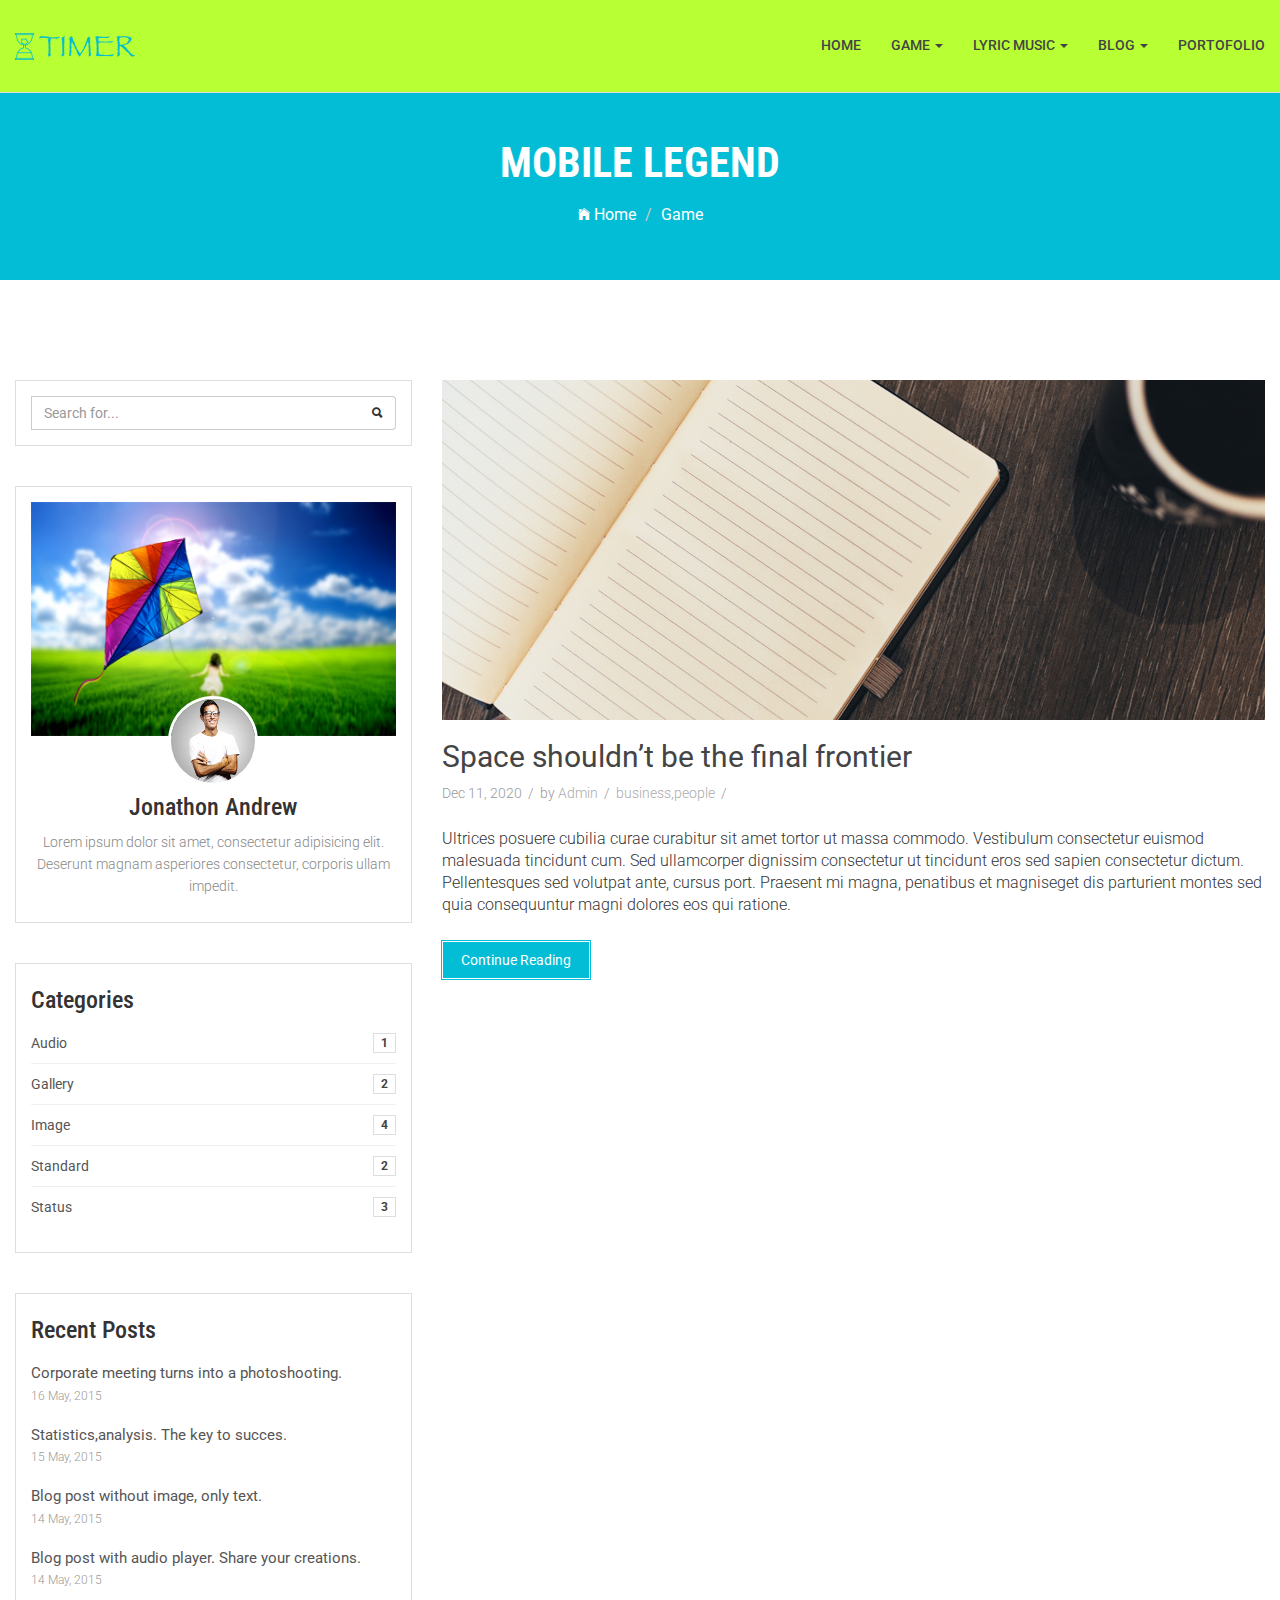
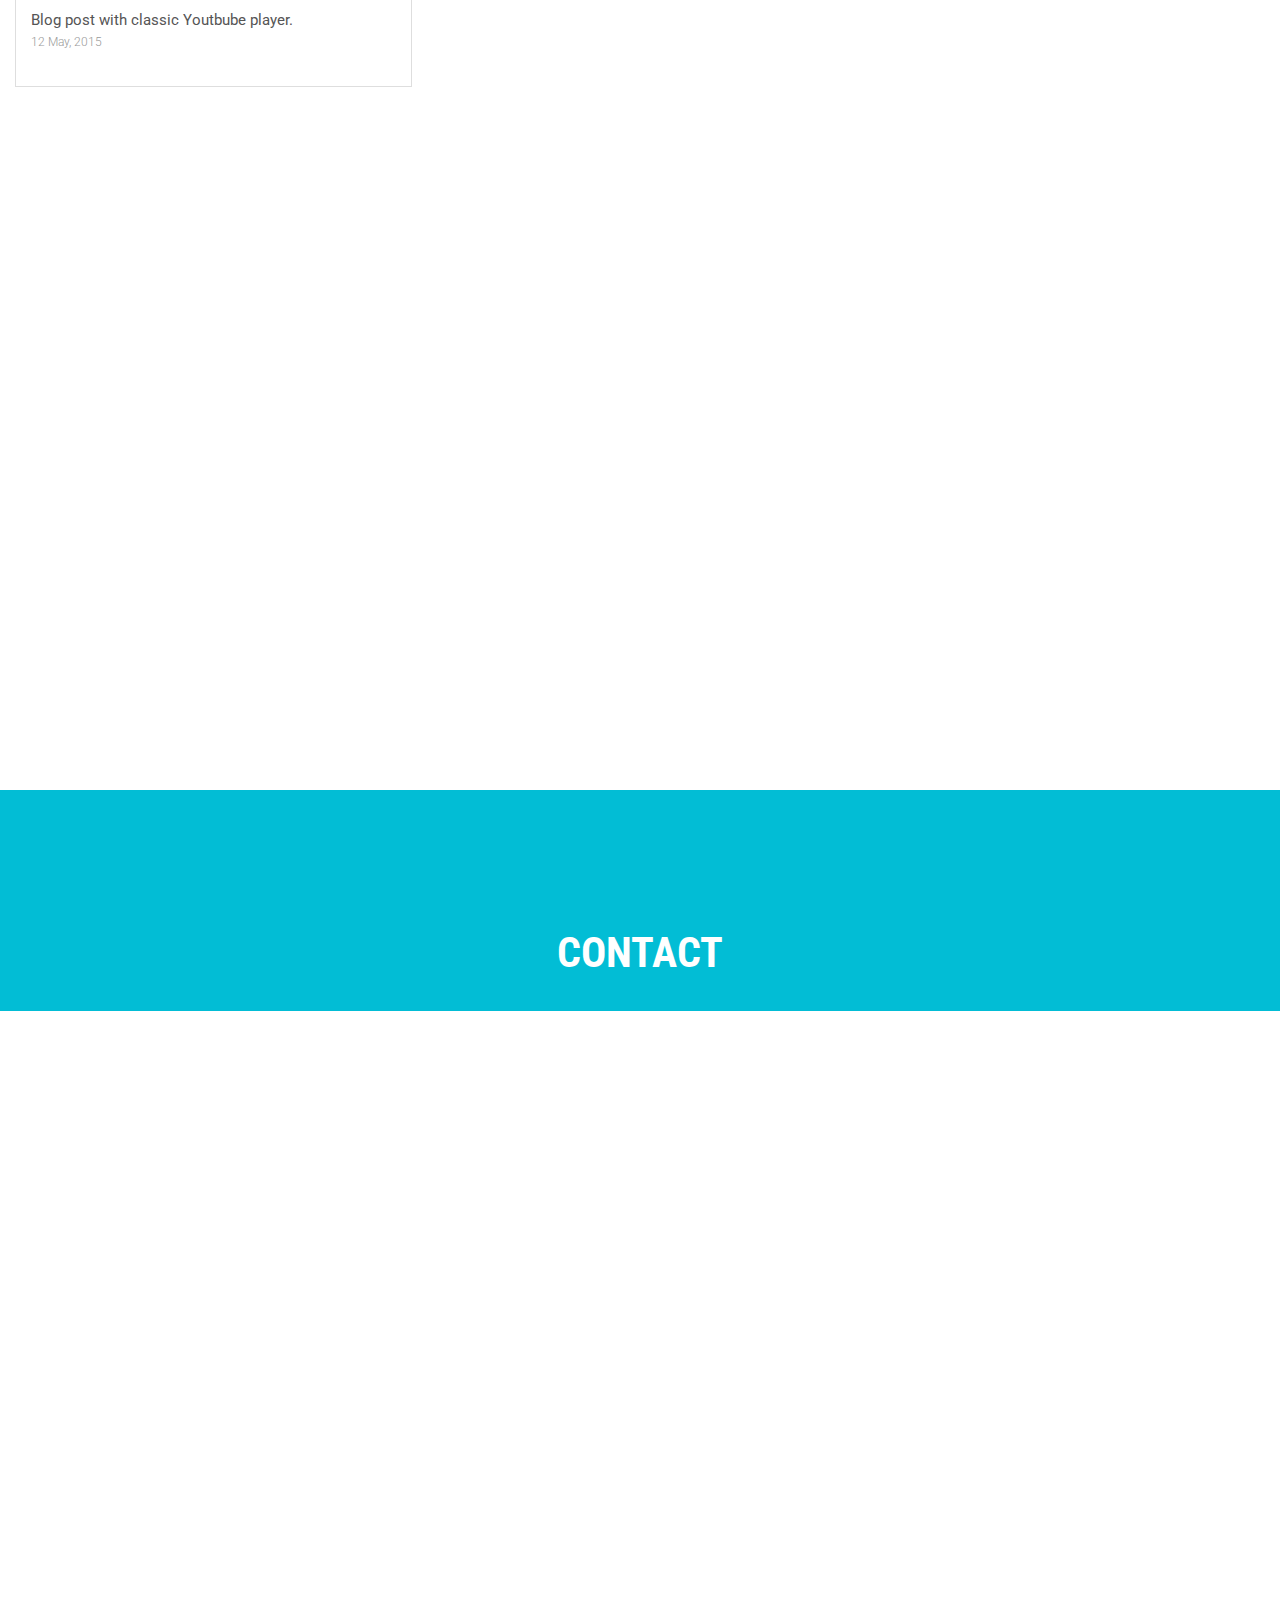
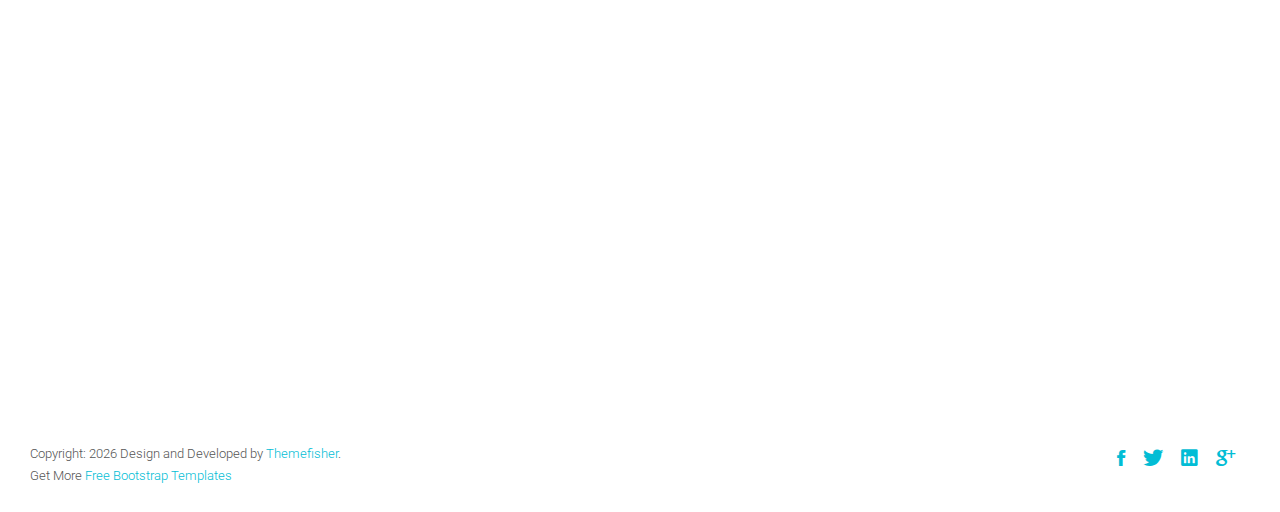
<file: blog-left-sidebar1.html>
<!DOCTYPE html>
<html class="no-js">
    <head>
        <!-- Basic Page Needs
        ================================================== -->
        <meta charset="utf-8">
        <meta http-equiv="Content-Type" content="text/html; charset=utf-8">
        <link rel="icon" href="favicon.ico">
        <title>LocalCombine.blog.id</title>
        <meta name="description" content="">
        <meta name="keywords" content="">
        <meta name="author" content="">
        <!-- Mobile Specific Metas
        ================================================== -->
        <meta name="format-detection" content="telephone=no">
        <meta name="viewport" content="width=device-width, initial-scale=1">

        
        <!-- Template CSS Files
        ================================================== -->
        <!-- Twitter Bootstrs CSS -->
        <link rel="stylesheet" href="plugins/bootstrap/bootstrap.min.css">
        <!-- Ionicons Fonts Css -->
        <link rel="stylesheet" href="plugins/ionicons/ionicons.min.css">
        <!-- animate css -->
        <link rel="stylesheet" href="plugins/animate-css/animate.css">
        <!-- Hero area slider css-->
        <link rel="stylesheet" href="plugins/slider/slider.css">
        <!-- owl craousel css -->
        <link rel="stylesheet" href="plugins/owl-carousel/owl.carousel.css">
        <link rel="stylesheet" href="plugins/owl-carousel/owl.theme.css">
        <!-- Fancybox -->
        <link rel="stylesheet" href="plugins/facncybox/jquery.fancybox.css">
        <!-- template main css file -->
        <link rel="stylesheet" href="css/style.css">
    </head>
    <body>


        <!--
        ==================================================
        Header Section Start
        ================================================== -->
        <header id="top-bar" class="navbar-fixed-top animated-header">
            <div class="container">
                <div class="navbar-header">
                    <!-- responsive nav button -->
                    <button type="button" class="navbar-toggle" data-toggle="collapse" data-target=".navbar-collapse">
                    <span class="sr-only">Toggle navigation</span>
                    <span class="icon-bar"></span>
                    <span class="icon-bar"></span>
                    <span class="icon-bar"></span>
                    </button>
                    <!-- /responsive nav button -->
                    
                    <!-- logo -->
                    <div class="navbar-brand">
                        <a href="index.html" >
                            <img src="images/logo.png" alt="">
                        </a>
                    </div>
                    <!-- /logo -->
                </div>
                <!-- main menu -->
                <nav class="collapse navbar-collapse navbar-right" role="navigation">
                    <div class="main-menu">
                        <ul class="nav navbar-nav navbar-right">
                            <li>
                                <a href="index.html" >Home</a>
                            </li>
                            <li class="dropdown">
                                <a href="#" class="dropdown-toggle" data-toggle="dropdown">Game <span class="caret"></span></a>
                                <div class="dropdown-menu">
                                    <ul>
                                        <li><a href="blog-left-sidebar.html">Get Rich</a></li>
                                        <li><a href="blog-left-sidebar1.html">Mobile Legend</a></li>
                                    </ul>
                                </div>
                            </li>
                            <li class="dropdown">
                                <a href="#" class="dropdown-toggle" data-toggle="dropdown">Lyric Music <span class="caret"></span></a>
                                <div class="dropdown-menu">
                                    <ul>
                                        <li><a href="blog-right-sidebar.html">Song Inggris</a></li>
                                        <li><a href="blog-right-sidebar1.html">Song Japan</a></li>
                                    </ul>
                                </div>
                            </li>
                            <li class="dropdown">
                                <a href="#" class="dropdown-toggle" data-toggle="dropdown">Blog <span class="caret"></span></a>
                                <div class="dropdown-menu">
                                    <ul>
                                        <li><a href="blog-fullwidth.html">Blog Cerpen</a></li>
                                        <li><a href="blog-fullwidth1.html">Blog Article</a></li>
                                    </ul>
                                </div>
                            </li>
                            <li><a href="index1.html">Portofolio</a></li>
                        </ul>
                    </div>
                </nav>
                <!-- /main nav -->
            </div>
        </header>
        

        <!-- 
        ================================================== 
            Global Page Section Start
        ================================================== -->
        <section class="global-page-header">
            <div class="container">
                <div class="row">
                    <div class="col-md-12">
                        <div class="block">
                            <h2>MOBILE LEGEND</h2>
                            <ol class="breadcrumb">
                                <li>
                                    <a href="index.html">
                                        <i class="ion-ios-home"></i>
                                        Home
                                    </a>
                                </li>
                                <li class="active">Game</li>
                            </ol>
                        </div>
                    </div>
                </div>
            </div>
        </section>


<!--=======================================
=            Blog Left sidebar            =
========================================-->

<section id="blog-full-width">
    <div class="container">
        <div class="row">
            <div class="col-md-4">
                <div class="sidebar">
                    <div class="search widget">
                        <form action="" method="get" class="searchform" role="search">
                            <div class="input-group">
                                <input type="text" class="form-control" placeholder="Search for...">
                                <span class="input-group-btn">
                                    <button class="btn btn-default" type="button"> <i class="ion-search"></i> </button>
                                </span>
                                </div><!-- /input-group -->
                            </form>
                        </div>
                        <div class="author widget">
                            <img class="img-responsive" src="images/author/author-bg.jpg">
                            <div class="author-body text-center">
                                <div class="author-img">
                                    <img src="images/author/author.jpg">
                                </div>
                                <div class="author-bio">
                                    <h3>Jonathon Andrew</h3>
                                    <p>Lorem ipsum dolor sit amet, consectetur adipisicing elit. Deserunt magnam asperiores consectetur, corporis ullam impedit.</p>
                                </div>
                            </div>
                        </div>
                        <div class="categories widget">
                            <h3 class="widget-head">Categories</h3>
                            <ul>
                                <li>
                                    <a href="">Audio</a> <span class="badge">1</span>
                                </li>
                                <li>
                                    <a href="">Gallery</a> <span class="badge">2</span>
                                </li>
                                <li>
                                    <a href="">Image</a> <span class="badge">4</span>
                                </li>
                                <li>
                                    <a href="">Standard</a> <span class="badge">2</span>
                                </li>
                                <li>
                                    <a href="">Status</a> <span class="badge">3</span>
                                </li>
                            </ul>
                        </div>
                        
                        <div class="recent-post widget">
                            <h3>Recent Posts</h3>
                            <ul>
                                <li>
                                    <a href="#">Corporate meeting turns into a photoshooting.</a><br>
                                    <time>16 May, 2015</time>
                                </li>
                                <li>
                                    <a href="#">Statistics,analysis. The key to succes.</a><br>
                                    <time>15 May, 2015</time>
                                </li>
                                <li>
                                    <a href="#">Blog post without image, only text.</a><br>
                                    <time>14 May, 2015</time>
                                </li>
                                <li>
                                    <a href="#">Blog post with audio player. Share your creations.</a><br>
                                    <time>14 May, 2015</time>
                                </li>
                                <li>
                                    <a href="#">Blog post with classic Youtbube player.</a><br>
                                    <time>12 May, 2015</time>
                                </li>
                            </ul>
                        </div>
                    </div>
                </div>
                <div class="col-md-8">
                    <article class="wow fadeInDown" data-wow-delay=".3s" data-wow-duration="500ms">
                        <div class="blog-post-image">
                            <a href="post-fullwidth.html"><img class="img-responsive" src="images/blog/post-1.jpg" alt="" /></a>
                        </div>
                        <div class="blog-content">
                            <h2 class="blogpost-title">
                            <a href="post-fullwidth.html">Space shouldn’t be the final frontier</a>
                            </h2>
                            <div class="blog-meta">
                                <span>Dec 11, 2020</span>
                                <span>by <a href="">Admin</a></span>
                                <span><a href="">business</a>,<a href="">people</a></span>
                            </div>
                            <p>Ultrices posuere cubilia curae curabitur sit amet tortor ut massa commodo. Vestibulum consectetur euismod malesuada tincidunt cum. Sed ullamcorper dignissim consectetur ut tincidunt eros sed sapien consectetur dictum. Pellentesques sed volutpat ante, cursus port. Praesent mi magna, penatibus et magniseget dis parturient montes sed quia consequuntur magni dolores eos qui ratione.
                            </p>
                            <a href="single-post.html" class="btn btn-dafault btn-details">Continue Reading</a>
                        </div>
                    </article>
                    <article class="wow fadeInDown" data-wow-delay=".5s" data-wow-duration="500ms">
                        <div class="blog-post-image">
                            <a href="post-fullwidth.html"><img class="img-responsive" src="images/blog/post-2.jpg" alt="" /></a>
                        </div>
                        <div class="blog-content">
                            <h2 class="blogpost-title">
                            <a href="post-fullwidth.html">Space shouldn’t be the final frontier</a>
                            </h2>
                            <div class="blog-meta">
                                <span>Dec 11, 2020</span>
                                <span>by <a href="">Admin</a></span>
                                <span><a href="">business</a>,<a href="">people</a></span>
                            </div>
                            <p>Ultrices posuere cubilia curae curabitur sit amet tortor ut massa commodo. Vestibulum consectetur euismod malesuada tincidunt cum. Sed ullamcorper dignissim consectetur ut tincidunt eros sed sapien consectetur dictum. Pellentesques sed volutpat ante, cursus port. Praesent mi magna, penatibus et magniseget dis parturient montes sed quia consequuntur magni dolores eos qui ratione.
                            </p>
                            <a href="single-post.html" class="btn btn-dafault btn-details">Continue Reading</a>
                        </div>
                    </article>
                    <article class="wow fadeInDown" data-wow-delay=".7s" data-wow-duration="500ms">
                        <div class="blog-post-image">
                            <a href="post-fullwidth.html"><img class="img-responsive" src="images/blog/post-3.jpg" alt="" /></a>
                        </div>
                        <div class="blog-content">
                            <h2 class="blogpost-title">
                            <a href="post-fullwidth.html">Space shouldn’t be the final frontier</a>
                            </h2>
                            <div class="blog-meta">
                                <span>Dec 11, 2020</span>
                                <span>by <a href="">Admin</a></span>
                                <span><a href="">business</a>,<a href="">people</a></span>
                            </div>
                            <p>Ultrices posuere cubilia curae curabitur sit amet tortor ut massa commodo. Vestibulum consectetur euismod malesuada tincidunt cum. Sed ullamcorper dignissim consectetur ut tincidunt eros sed sapien consectetur dictum. Pellentesques sed volutpat ante, cursus port. Praesent mi magna, penatibus et magniseget dis parturient montes sed quia consequuntur magni dolores eos qui ratione.
                            </p>
                            <a href="single-post.html" class="btn btn-dafault btn-details">Continue Reading</a>
                        </div>
                    </article>
                </div>
            </div>
        </div>
</section>

<!--====  End of Blog Left sidebar  ====--> 





        <!-- 
        ================================================== 
            Global Page Section Start
        ================================================== -->
        <section class="global-page-header">
            <div class="container">
                <div class="row">
                    <div class="col-md-12">
                        <div class="block">
                            <h2>Contact</h2>
                        </div>
                    </div>
                </div>
            </div>
        </section>


<!-- 
================================================== 
    Contact Section Start
================================================== -->
<section id="contact-section">
    <div class="container">
        <div class="row">
            <div class="col-md-6">
                <div class="block">
                    <h2 class="subtitle wow fadeInDown" data-wow-duration="500ms" data-wow-delay=".3s">Contact With Me</h2>
                    <p class="subtitle-des wow fadeInDown" data-wow-duration="500ms" data-wow-delay=".5s">
                        Lorem ipsum dolor sit amet, consectetur adipisicing elit. Dolore, ea!
                         consectetur adipisicing elit. Dolore, ea!
                    </p>
                    <div class="contact-form">
                        <form id="contact-form" method="#" action="#" role="form">
                
                            <div class="form-group wow fadeInDown" data-wow-duration="500ms" data-wow-delay=".6s">
                                <input type="text" placeholder="Your Name" class="form-control" name="name" id="name">
                            </div>
                            
                            <div class="form-group wow fadeInDown" data-wow-duration="500ms" data-wow-delay=".8s">
                                <input type="email" placeholder="Your Email" class="form-control" name="email" id="email" >
                            </div>
                            
                            <div class="form-group wow fadeInDown" data-wow-duration="500ms" data-wow-delay="1s">
                                <input type="text" placeholder="Subject" class="form-control" name="subject" id="subject">
                            </div>
                            
                            <div class="form-group wow fadeInDown" data-wow-duration="500ms" data-wow-delay="1.2s">
                                <textarea rows="6" placeholder="Message" class="form-control" name="message" id="message"></textarea>    
                            </div>
                            
                            <div id="success" class="success">
                                Thank you. The Mailman is on His Way :)
                            </div>
                            
                            <div id="error" class="error">
                                Sorry, don't know what happened. Try later :(
                            </div>
                            
                            <div id="submit" class="wow fadeInDown" data-wow-duration="500ms" data-wow-delay="1.4s">
                                <input type="submit" id="contact-submit" class="btn btn-default btn-send" value="Send Message">
                            </div>                      
                        </form>
                    </div>
                </div>
            </div>
            <div class="col-md-6">
                 <div class="map-area">
                    <h2 class="subtitle  wow fadeInDown" data-wow-duration="500ms" data-wow-delay=".3s">Find Us</h2>
                    <p class="subtitle-des wow fadeInDown" data-wow-duration="500ms" data-wow-delay=".5s">
                        Si aute quis eu proident o cupidatat ne anim nescius, et est praesentibus, o quorum vidisse expetendis, nostrud eram quibusdam ad nam nostrud ubi.
                        
                    </p>
                    <div class="map">
                        <iframe src="https://www.google.com/maps/embed?pb=!1m18!1m12!1m3!1d3651.277552998015!2d90.3678744!3d23.773128800000002!2m3!1f0!2f0!3f0!3m2!1i1024!2i768!4f13.1!3m3!1m2!1s0x3755c0ae4adf3cb9%3A0x7f2cf443b764e4a4!2sShishu+Mela!5e0!3m2!1sen!2s!4v1435516022247" width="100%" height="400" frameborder="0" style="border:0" allowfullscreen></iframe>
                        
                    </div>
                </div>
            </div>
        </div>
        <div class="row address-details">
            <div class="col-md-3">
                <div class="address wow fadeInLeft" data-wow-duration="500ms" data-wow-delay=".3s">
                    <i class="ion-ios-location-outline"></i>
                    <h5>125 , Kings Street,Melbourne <br>United Kingdom,600562</h5>
                </div>
            </div>
            <div class="col-md-3">
                <div class="address wow fadeInLeft" data-wow-duration="500ms" data-wow-delay=".5s">
                    <i class="ion-ios-location-outline"></i>
                    <h5>125 , Kings Street,Melbourne <br>United Kingdom,600562</h5>
                </div>
            </div>
            <div class="col-md-3">
                <div class="email wow fadeInLeft" data-wow-duration="500ms" data-wow-delay=".7s">
                    <i class="ion-ios-email-outline"></i>
                    <p>support@themefisher.com<br>support@themefisher.com</p>
                </div>
            </div>
            <div class="col-md-3">
                <div class="phone wow fadeInLeft" data-wow-duration="500ms" data-wow-delay=".9s">
                    <i class="ion-ios-telephone-outline"></i>
                    <p>+07 052 245 022<br>+07 999 999 999</p>
                </div>
            </div>
        </div>
    </div>
</section> 

            <!--
            ==================================================
            Footer Section Start
            ================================================== -->
            <footer id="footer">
                <div class="container">
                    <div class="col-md-8">
                        <p class="copyright">Copyright: <span><script>document.write(new Date().getFullYear())</script></span> Design and Developed by <a href="http://www.Themefisher.com" target="_blank">Themefisher</a>. <br> 
                            Get More 
                            <a href="https://themefisher.com/free-bootstrap-templates/" target="_blank">
                                Free Bootstrap Templates
                            </a>
                        </p>
                    </div>
                    <div class="col-md-4">
                        <!-- Social Media -->
                        <ul class="social">
                            <li>
                                <a href="http://wwww.fb.com/themefisher" class="Facebook">
                                    <i class="ion-social-facebook"></i>
                                </a>
                            </li>
                            <li>
                                <a href="http://wwww.twitter.com/themefisher" class="Twitter">
                                    <i class="ion-social-twitter"></i>
                                </a>
                            </li>
                            <li>
                                <a href="#" class="Linkedin">
                                    <i class="ion-social-linkedin"></i>
                                </a>
                            </li>
                            <li>
                                <a href="http://wwww.fb.com/themefisher" class="Google Plus">
                                    <i class="ion-social-googleplus"></i>
                                </a>
                            </li>
                        </ul>
                    </div>
                </div>
            </footer> <!-- /#footer -->

	<!-- Template Javascript Files
	================================================== -->
	<!-- jquery -->
	<script src="plugins/jQurey/jquery.min.js"></script>
	<!-- Form Validation -->
    <script src="plugins/form-validation/jquery.form.js"></script> 
    <script src="plugins/form-validation/jquery.validate.min.js"></script>
	<!-- owl carouserl js -->
	<script src="plugins/owl-carousel/owl.carousel.min.js"></script>
	<!-- bootstrap js -->
	<script src="plugins/bootstrap/bootstrap.min.js"></script>
	<!-- wow js -->
	<script src="plugins/wow-js/wow.min.js"></script>
	<!-- slider js -->
	<script src="plugins/slider/slider.js"></script>
	<!-- Fancybox -->
	<script src="plugins/facncybox/jquery.fancybox.js"></script>
	<!-- template main js -->
	<script src="js/main.js"></script>
 	</body>
</html>
</file>
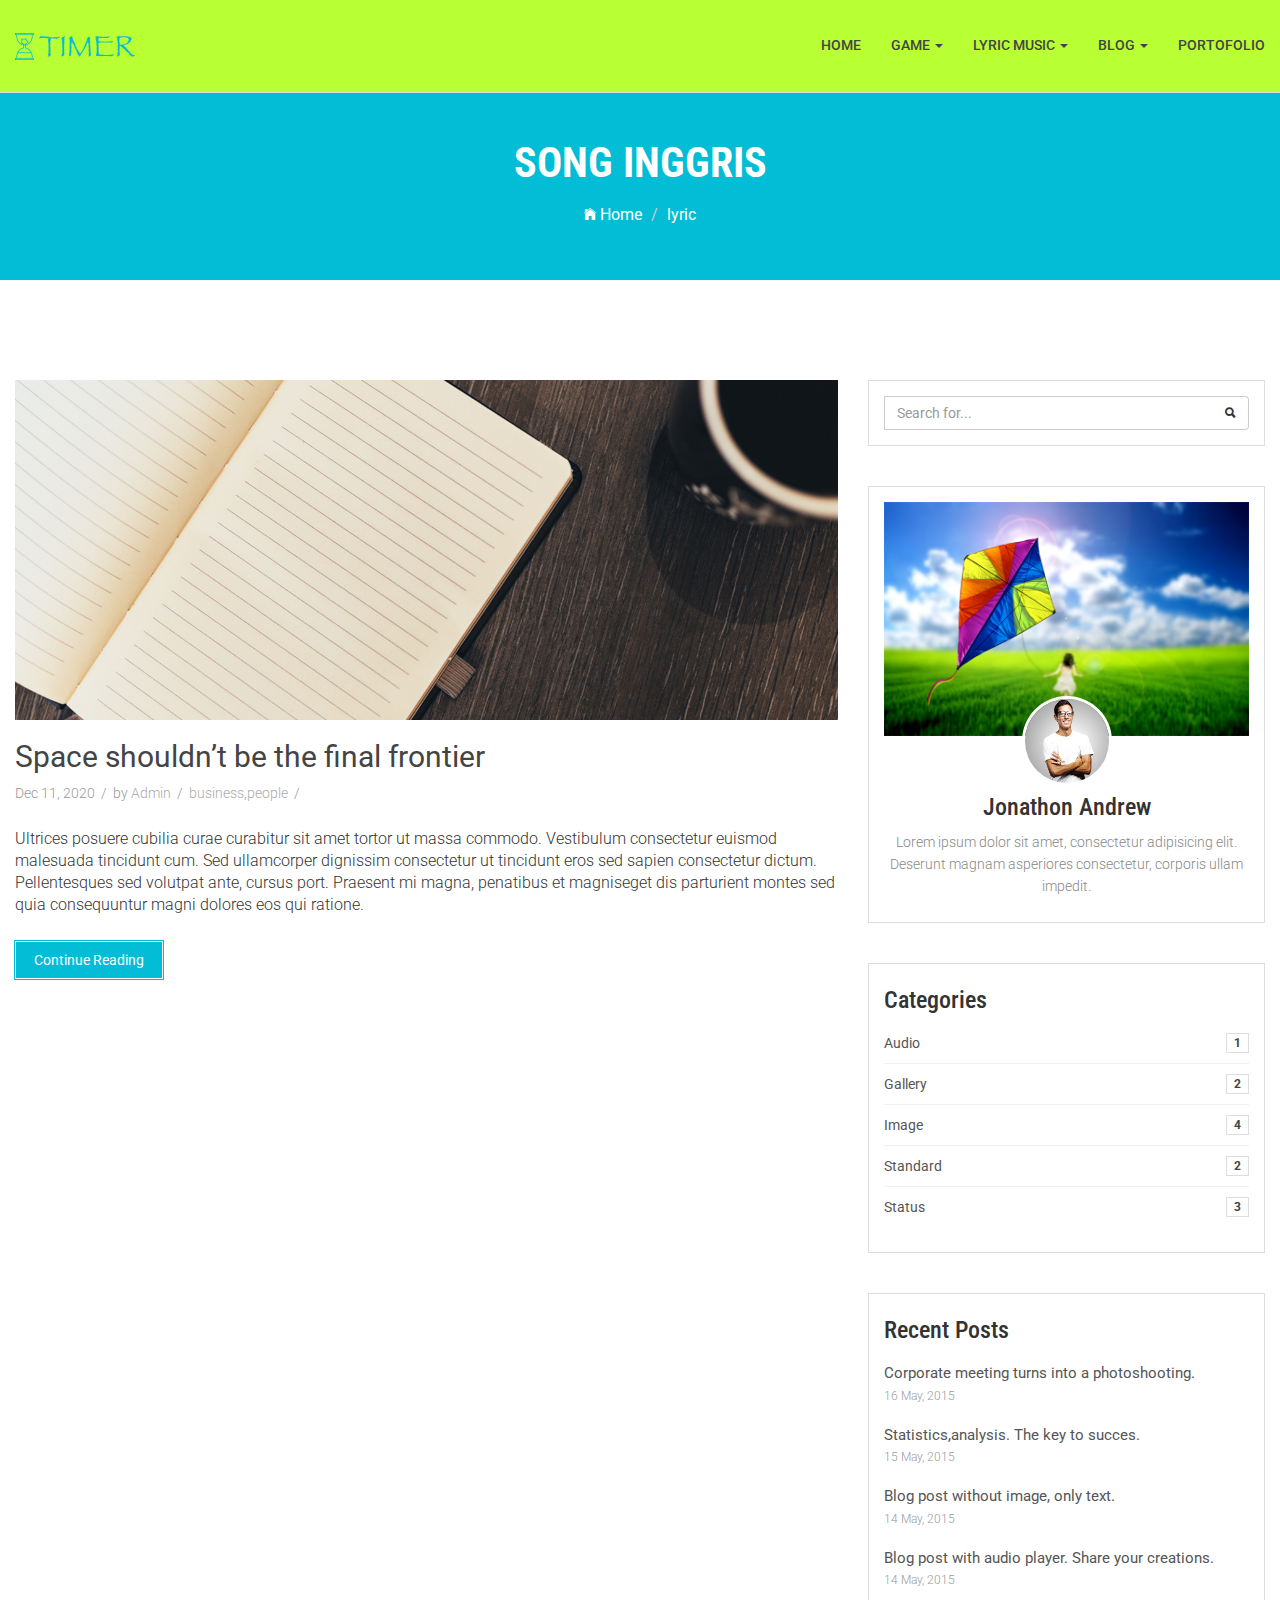
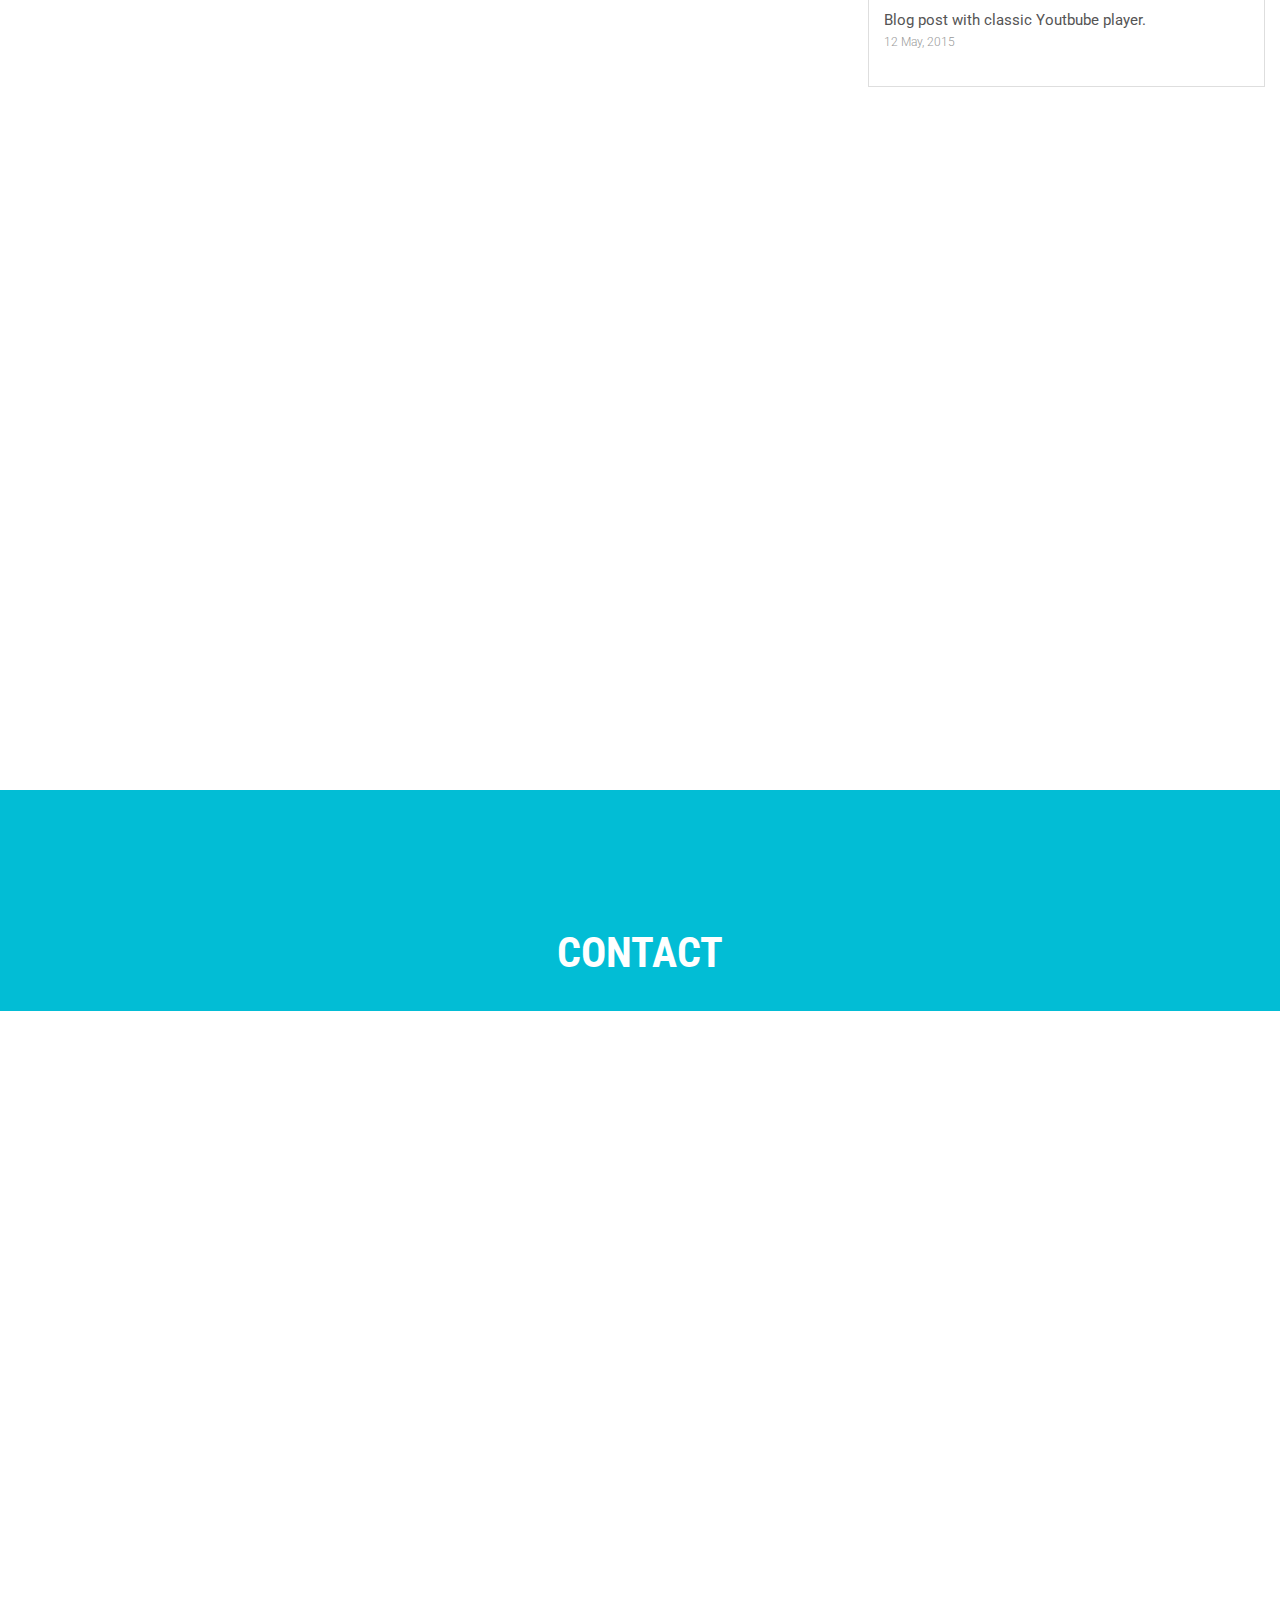
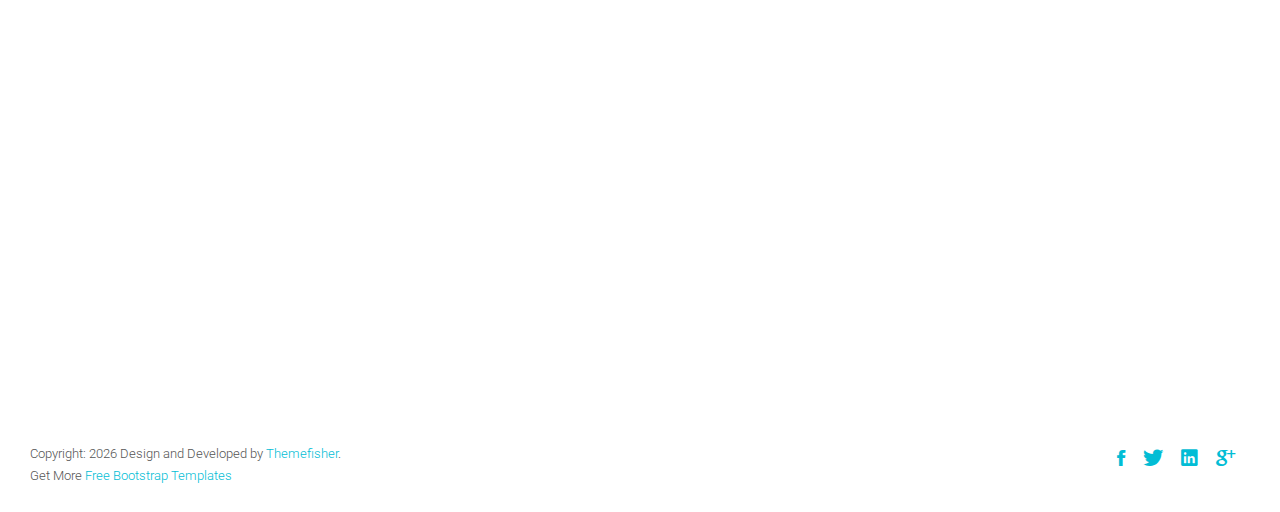
<file: blog-right-sidebar.html>
<!DOCTYPE html>
<html class="no-js">
    <head>
        <!-- Basic Page Needs
        ================================================== -->
        <meta charset="utf-8">
        <meta http-equiv="Content-Type" content="text/html; charset=utf-8">
        <link rel="icon" href="favicon.ico">
        <title>LocalCombine.blog.id</title>
        <meta name="description" content="">
        <meta name="keywords" content="">
        <meta name="author" content="">
        <!-- Mobile Specific Metas
        ================================================== -->
        <meta name="format-detection" content="telephone=no">
        <meta name="viewport" content="width=device-width, initial-scale=1">

        
        <!-- Template CSS Files
        ================================================== -->
        <!-- Twitter Bootstrs CSS -->
        <link rel="stylesheet" href="plugins/bootstrap/bootstrap.min.css">
        <!-- Ionicons Fonts Css -->
        <link rel="stylesheet" href="plugins/ionicons/ionicons.min.css">
        <!-- animate css -->
        <link rel="stylesheet" href="plugins/animate-css/animate.css">
        <!-- Hero area slider css-->
        <link rel="stylesheet" href="plugins/slider/slider.css">
        <!-- owl craousel css -->
        <link rel="stylesheet" href="plugins/owl-carousel/owl.carousel.css">
        <link rel="stylesheet" href="plugins/owl-carousel/owl.theme.css">
        <!-- Fancybox -->
        <link rel="stylesheet" href="plugins/facncybox/jquery.fancybox.css">
        <!-- template main css file -->
        <link rel="stylesheet" href="css/style.css">
    </head>
    <body>


        <!--
        ==================================================
        Header Section Start
        ================================================== -->
        <header id="top-bar" class="navbar-fixed-top animated-header">
            <div class="container">
                <div class="navbar-header">
                    <!-- responsive nav button -->
                    <button type="button" class="navbar-toggle" data-toggle="collapse" data-target=".navbar-collapse">
                    <span class="sr-only">Toggle navigation</span>
                    <span class="icon-bar"></span>
                    <span class="icon-bar"></span>
                    <span class="icon-bar"></span>
                    </button>
                    <!-- /responsive nav button -->
                    
                    <!-- logo -->
                    <div class="navbar-brand">
                        <a href="index.html" >
                            <img src="images/logo.png" alt="">
                        </a>
                    </div>
                    <!-- /logo -->
                </div>
                <!-- main menu -->
                <nav class="collapse navbar-collapse navbar-right" role="navigation">
                    <div class="main-menu">
                        <ul class="nav navbar-nav navbar-right">
                            <li>
                                <a href="index.html" >Home</a>
                            </li>
                            <li class="dropdown">
                                <a href="#" class="dropdown-toggle" data-toggle="dropdown">Game <span class="caret"></span></a>
                                <div class="dropdown-menu">
                                    <ul>
                                        <li><a href="blog-left-sidebar.html">Get Rich</a></li>
                                        <li><a href="blog-left-sidebar1.html">Mobile Legend</a></li>
                                    </ul>
                                </div>
                            </li>
                            <li class="dropdown">
                                <a href="#" class="dropdown-toggle" data-toggle="dropdown">Lyric Music <span class="caret"></span></a>
                                <div class="dropdown-menu">
                                    <ul>
                                        <li><a href="blog-right-sidebar.html">Song Inggris</a></li>
                                        <li><a href="blog-right-sidebar1.html">Song Japan</a></li>
                                    </ul>
                                </div>
                            </li>
                            <li class="dropdown">
                                <a href="#" class="dropdown-toggle" data-toggle="dropdown">Blog <span class="caret"></span></a>
                                <div class="dropdown-menu">
                                    <ul>
                                        <li><a href="blog-fullwidth.html">Blog Cerpen</a></li>
                                        <li><a href="blog-fullwidth1.html">Blog Article</a></li>
                                    </ul>
                                </div>
                            </li>
                            <li><a href="index1.html">Portofolio</a></li>
                        </ul>
                    </div>
                </nav>
                <!-- /main nav -->
            </div>
        </header>
        

        <!-- 
        ================================================== 
            Global Page Section Start
        ================================================== -->
        <section class="global-page-header">
            <div class="container">
                <div class="row">
                    <div class="col-md-12">
                        <div class="block">
                            <h2>SONG INGGRIS</h2>
                            <ol class="breadcrumb">
                                <li>
                                    <a href="index.html">
                                        <i class="ion-ios-home"></i>
                                        Home
                                    </a>
                                </li>
                                <li class="active">lyric</li>
                            </ol>
                        </div>
                    </div>
                </div>
            </div>
        </section>


<!--=============================================
=            Blog With Right Sidebar            =
==============================================-->
<section id="blog-full-width">
    <div class="container">
        <div class="row">
            <div class="col-md-8">
                <article class="wow fadeInDown" data-wow-delay=".3s" data-wow-duration="500ms">
                    <div class="blog-post-image">
                        <a href="post-fullwidth.html"><img class="img-responsive" src="images/blog/post-1.jpg" alt="" /></a>
                    </div>
                    <div class="blog-content">
                        <h2 class="blogpost-title">
                        <a href="post-fullwidth.html">Space shouldn’t be the final frontier</a>
                        </h2>
                        <div class="blog-meta">
                            <span>Dec 11, 2020</span>
                            <span>by <a href="">Admin</a></span>
                            <span><a href="">business</a>,<a href="">people</a></span>
                        </div>
                        <p>Ultrices posuere cubilia curae curabitur sit amet tortor ut massa commodo. Vestibulum consectetur euismod malesuada tincidunt cum. Sed ullamcorper dignissim consectetur ut tincidunt eros sed sapien consectetur dictum. Pellentesques sed volutpat ante, cursus port. Praesent mi magna, penatibus et magniseget dis parturient montes sed quia consequuntur magni dolores eos qui ratione.
                        </p>
                        <a href="single-post.html" class="btn btn-dafault btn-details">Continue Reading</a>
                    </div>
                    
                </article>
                <article class="wow fadeInDown" data-wow-delay=".5s" data-wow-duration="500ms">
                    <div class="blog-post-image">
                        <a href="post-fullwidth.html"><img class="img-responsive" src="images/blog/post-2.jpg" alt="" /></a>
                    </div>
                    <div class="blog-content">
                        <h2 class="blogpost-title">
                        <a href="post-fullwidth.html">Space shouldn’t be the final frontier</a>
                        </h2>
                        <div class="blog-meta">
                            <span>Dec 11, 2020</span>
                            <span>by <a href="">Admin</a></span>
                            <span><a href="">business</a>,<a href="">people</a></span>
                        </div>
                        <p>Ultrices posuere cubilia curae curabitur sit amet tortor ut massa commodo. Vestibulum consectetur euismod malesuada tincidunt cum. Sed ullamcorper dignissim consectetur ut tincidunt eros sed sapien consectetur dictum. Pellentesques sed volutpat ante, cursus port. Praesent mi magna, penatibus et magniseget dis parturient montes sed quia consequuntur magni dolores eos qui ratione.
                        </p>
                        <a href="single-post.html" class="btn btn-dafault btn-details">Continue Reading</a>
                    </div>
                    
                </article>
                <article class="wow fadeInDown" data-wow-delay=".7s" data-wow-duration="500ms">
                    <div class="blog-post-image">
                        <a href="post-fullwidth.html"><img class="img-responsive" src="images/blog/post-3.jpg" alt="" /></a>
                    </div>
                    <div class="blog-content">
                        <h2 class="blogpost-title">
                        <a href="post-fullwidth.html">Space shouldn’t be the final frontier</a>
                        </h2>
                        <div class="blog-meta">
                            <span>Dec 11, 2020</span>
                            <span>by <a href="">Admin</a></span>
                            <span><a href="">business</a>,<a href="">people</a></span>
                        </div>
                        <p>Ultrices posuere cubilia curae curabitur sit amet tortor ut massa commodo. Vestibulum consectetur euismod malesuada tincidunt cum. Sed ullamcorper dignissim consectetur ut tincidunt eros sed sapien consectetur dictum. Pellentesques sed volutpat ante, cursus port. Praesent mi magna, penatibus et magniseget dis parturient montes sed quia consequuntur magni dolores eos qui ratione.
                        </p>
                        <a href="single-post.html" class="btn btn-dafault btn-details">Continue Reading</a>
                    </div>
                    
                </article>
            </div>
            <!-- Sidebar -->
            <div class="col-md-4">
                <div class="sidebar">
                    <div class="search widget">
                        <form action="" method="get" class="searchform" role="search">
                            <div class="input-group">
                                <input type="text" class="form-control" placeholder="Search for...">
                                <span class="input-group-btn">
                                    <button class="btn btn-default" type="button"> <i class="ion-search"></i> </button>
                                </span>
                                </div><!-- /input-group -->
                            </form>
                        </div>
                        <div class="author widget">
                            <img class="img-responsive" src="images/author/author-bg.jpg">
                            <div class="author-body text-center">
                                <div class="author-img">
                                    <img src="images/author/author.jpg">
                                </div>
                                <div class="author-bio">
                                    <h3>Jonathon Andrew</h3>
                                    <p>Lorem ipsum dolor sit amet, consectetur adipisicing elit. Deserunt magnam asperiores consectetur, corporis ullam impedit.</p>
                                </div>
                            </div>
                        </div>
                        <div class="categories widget">
                            <h3 class="widget-head">Categories</h3>
                            <ul>
                                <li>
                                    <a href="">Audio</a> <span class="badge">1</span>
                                </li>
                                <li>
                                    <a href="">Gallery</a> <span class="badge">2</span>
                                </li>
                                <li>
                                    <a href="">Image</a> <span class="badge">4</span>
                                </li>
                                <li>
                                    <a href="">Standard</a> <span class="badge">2</span>
                                </li>
                                <li>
                                    <a href="">Status</a> <span class="badge">3</span>
                                </li>
                            </ul>
                        </div>
                        
                        <div class="recent-post widget">
                            <h3>Recent Posts</h3>
                            
                            <ul>
                                <li>
                                    <a href="#">Corporate meeting turns into a photoshooting.</a><br>
                                    <time>16 May, 2015</time>
                                </li>
                                <li>
                                    <a href="#">Statistics,analysis. The key to succes.</a><br>
                                    <time>15 May, 2015</time>
                                </li>
                                <li>
                                    <a href="#">Blog post without image, only text.</a><br>
                                    <time>14 May, 2015</time>
                                </li>
                                <li>
                                    <a href="#">Blog post with audio player. Share your creations.</a><br>
                                    <time>14 May, 2015</time>
                                </li>
                                <li>
                                    <a href="#">Blog post with classic Youtbube player.</a><br>
                                    <time>12 May, 2015</time>
                                </li>
                            </ul>
                            
                        </div>
                        
                    </div>
                </div>
            </div>
        </div>
</section>    




        <!-- 
        ================================================== 
            Global Page Section Start
        ================================================== -->
        <section class="global-page-header">
            <div class="container">
                <div class="row">
                    <div class="col-md-12">
                        <div class="block">
                            <h2>Contact</h2>
                        </div>
                    </div>
                </div>
            </div>
        </section>


<!-- 
================================================== 
    Contact Section Start
================================================== -->
<section id="contact-section">
    <div class="container">
        <div class="row">
            <div class="col-md-6">
                <div class="block">
                    <h2 class="subtitle wow fadeInDown" data-wow-duration="500ms" data-wow-delay=".3s">Contact With Me</h2>
                    <p class="subtitle-des wow fadeInDown" data-wow-duration="500ms" data-wow-delay=".5s">
                        Lorem ipsum dolor sit amet, consectetur adipisicing elit. Dolore, ea!
                         consectetur adipisicing elit. Dolore, ea!
                    </p>
                    <div class="contact-form">
                        <form id="contact-form" method="#" action="#" role="form">
                
                            <div class="form-group wow fadeInDown" data-wow-duration="500ms" data-wow-delay=".6s">
                                <input type="text" placeholder="Your Name" class="form-control" name="name" id="name">
                            </div>
                            
                            <div class="form-group wow fadeInDown" data-wow-duration="500ms" data-wow-delay=".8s">
                                <input type="email" placeholder="Your Email" class="form-control" name="email" id="email" >
                            </div>
                            
                            <div class="form-group wow fadeInDown" data-wow-duration="500ms" data-wow-delay="1s">
                                <input type="text" placeholder="Subject" class="form-control" name="subject" id="subject">
                            </div>
                            
                            <div class="form-group wow fadeInDown" data-wow-duration="500ms" data-wow-delay="1.2s">
                                <textarea rows="6" placeholder="Message" class="form-control" name="message" id="message"></textarea>    
                            </div>
                            
                            <div id="success" class="success">
                                Thank you. The Mailman is on His Way :)
                            </div>
                            
                            <div id="error" class="error">
                                Sorry, don't know what happened. Try later :(
                            </div>
                            
                            <div id="submit" class="wow fadeInDown" data-wow-duration="500ms" data-wow-delay="1.4s">
                                <input type="submit" id="contact-submit" class="btn btn-default btn-send" value="Send Message">
                            </div>                      
                        </form>
                    </div>
                </div>
            </div>
            <div class="col-md-6">
                 <div class="map-area">
                    <h2 class="subtitle  wow fadeInDown" data-wow-duration="500ms" data-wow-delay=".3s">Find Us</h2>
                    <p class="subtitle-des wow fadeInDown" data-wow-duration="500ms" data-wow-delay=".5s">
                        Si aute quis eu proident o cupidatat ne anim nescius, et est praesentibus, o quorum vidisse expetendis, nostrud eram quibusdam ad nam nostrud ubi.
                        
                    </p>
                    <div class="map">
                        <iframe src="https://www.google.com/maps/embed?pb=!1m18!1m12!1m3!1d3651.277552998015!2d90.3678744!3d23.773128800000002!2m3!1f0!2f0!3f0!3m2!1i1024!2i768!4f13.1!3m3!1m2!1s0x3755c0ae4adf3cb9%3A0x7f2cf443b764e4a4!2sShishu+Mela!5e0!3m2!1sen!2s!4v1435516022247" width="100%" height="400" frameborder="0" style="border:0" allowfullscreen></iframe>
                        
                    </div>
                </div>
            </div>
        </div>
        <div class="row address-details">
            <div class="col-md-3">
                <div class="address wow fadeInLeft" data-wow-duration="500ms" data-wow-delay=".3s">
                    <i class="ion-ios-location-outline"></i>
                    <h5>125 , Kings Street,Melbourne <br>United Kingdom,600562</h5>
                </div>
            </div>
            <div class="col-md-3">
                <div class="address wow fadeInLeft" data-wow-duration="500ms" data-wow-delay=".5s">
                    <i class="ion-ios-location-outline"></i>
                    <h5>125 , Kings Street,Melbourne <br>United Kingdom,600562</h5>
                </div>
            </div>
            <div class="col-md-3">
                <div class="email wow fadeInLeft" data-wow-duration="500ms" data-wow-delay=".7s">
                    <i class="ion-ios-email-outline"></i>
                    <p>support@themefisher.com<br>support@themefisher.com</p>
                </div>
            </div>
            <div class="col-md-3">
                <div class="phone wow fadeInLeft" data-wow-duration="500ms" data-wow-delay=".9s">
                    <i class="ion-ios-telephone-outline"></i>
                    <p>+07 052 245 022<br>+07 999 999 999</p>
                </div>
            </div>
        </div>
    </div>
</section> 

            <!--
            ==================================================
            Footer Section Start
            ================================================== -->
            <footer id="footer">
                <div class="container">
                    <div class="col-md-8">
                        <p class="copyright">Copyright: <span><script>document.write(new Date().getFullYear())</script></span> Design and Developed by <a href="http://www.Themefisher.com" target="_blank">Themefisher</a>. <br> 
                            Get More 
                            <a href="https://themefisher.com/free-bootstrap-templates/" target="_blank">
                                Free Bootstrap Templates
                            </a>
                        </p>
                    </div>
                    <div class="col-md-4">
                        <!-- Social Media -->
                        <ul class="social">
                            <li>
                                <a href="http://wwww.fb.com/themefisher" class="Facebook">
                                    <i class="ion-social-facebook"></i>
                                </a>
                            </li>
                            <li>
                                <a href="http://wwww.twitter.com/themefisher" class="Twitter">
                                    <i class="ion-social-twitter"></i>
                                </a>
                            </li>
                            <li>
                                <a href="#" class="Linkedin">
                                    <i class="ion-social-linkedin"></i>
                                </a>
                            </li>
                            <li>
                                <a href="http://wwww.fb.com/themefisher" class="Google Plus">
                                    <i class="ion-social-googleplus"></i>
                                </a>
                            </li>
                        </ul>
                    </div>
                </div>
            </footer> <!-- /#footer -->

	<!-- Template Javascript Files
	================================================== -->
	<!-- jquery -->
	<script src="plugins/jQurey/jquery.min.js"></script>
	<!-- Form Validation -->
    <script src="plugins/form-validation/jquery.form.js"></script> 
    <script src="plugins/form-validation/jquery.validate.min.js"></script>
	<!-- owl carouserl js -->
	<script src="plugins/owl-carousel/owl.carousel.min.js"></script>
	<!-- bootstrap js -->
	<script src="plugins/bootstrap/bootstrap.min.js"></script>
	<!-- wow js -->
	<script src="plugins/wow-js/wow.min.js"></script>
	<!-- slider js -->
	<script src="plugins/slider/slider.js"></script>
	<!-- Fancybox -->
	<script src="plugins/facncybox/jquery.fancybox.js"></script>
	<!-- template main js -->
	<script src="js/main.js"></script>
 	</body>
</html>
</file>
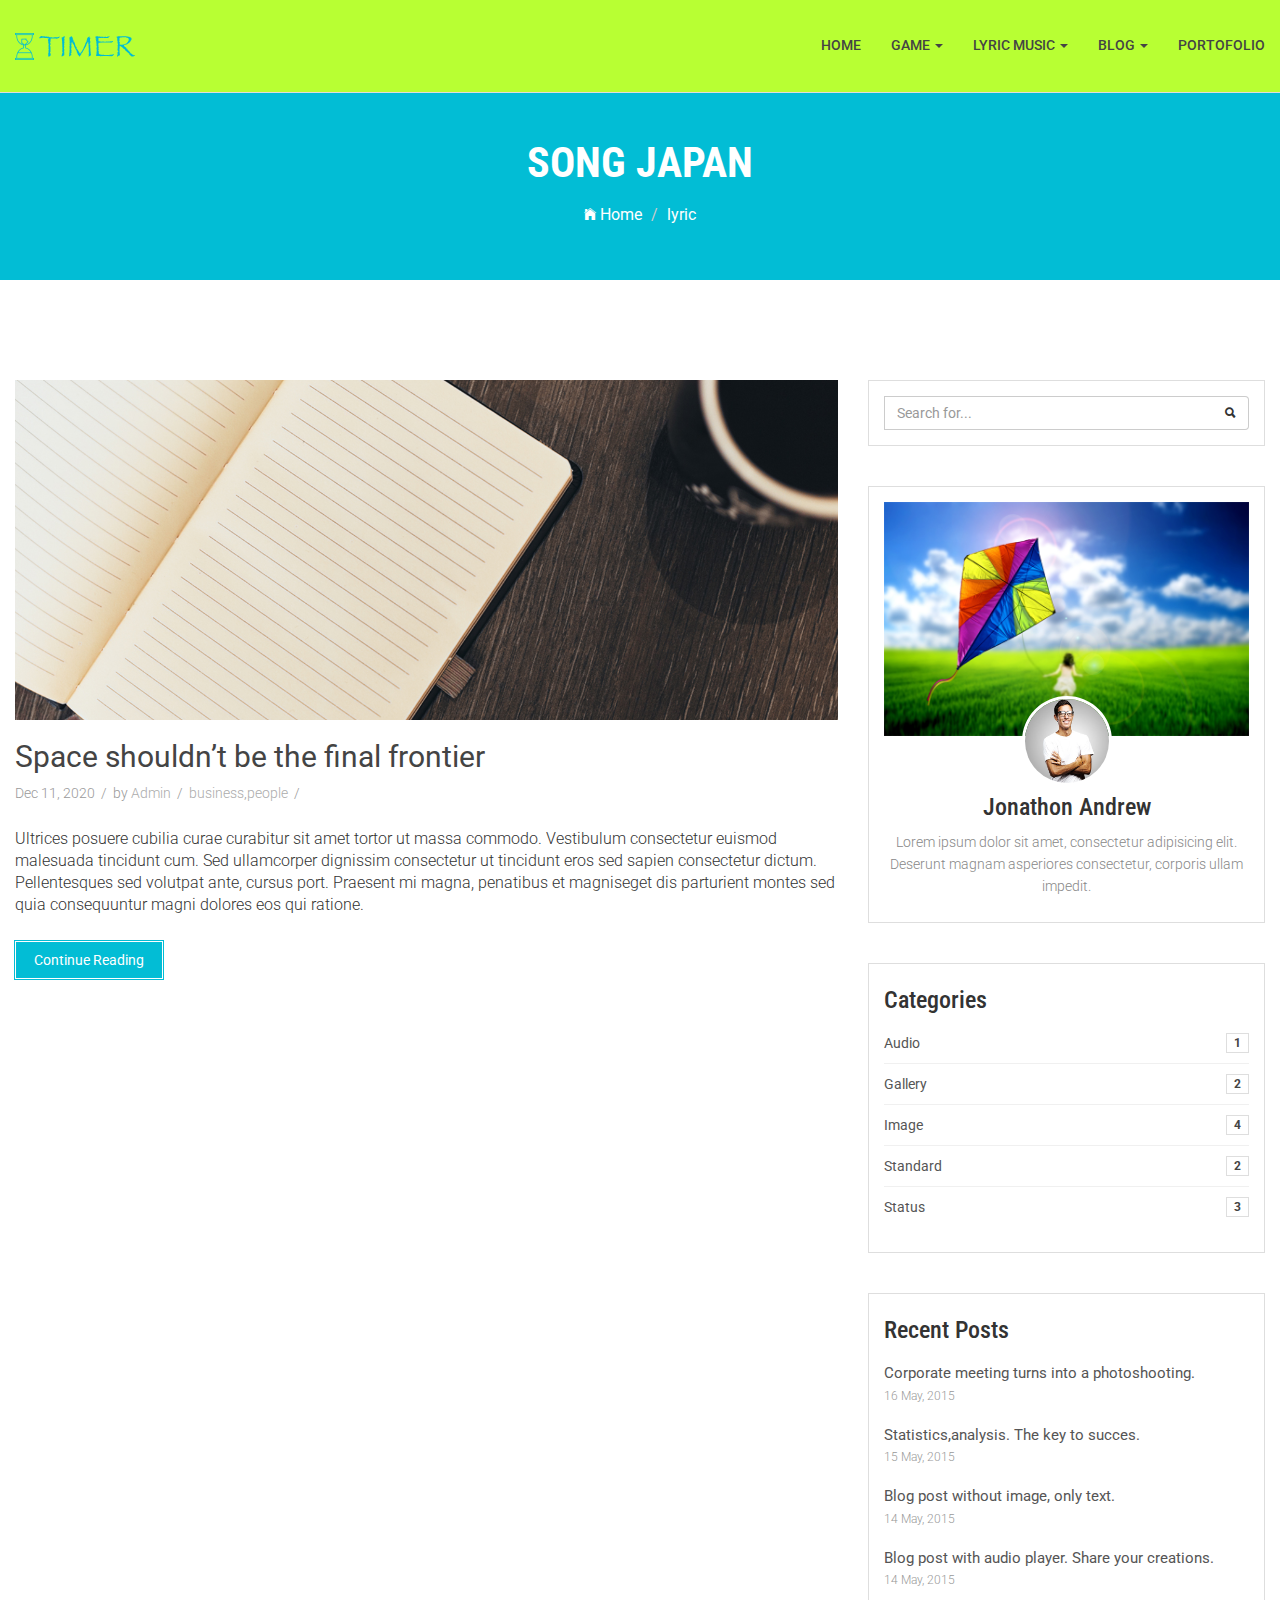
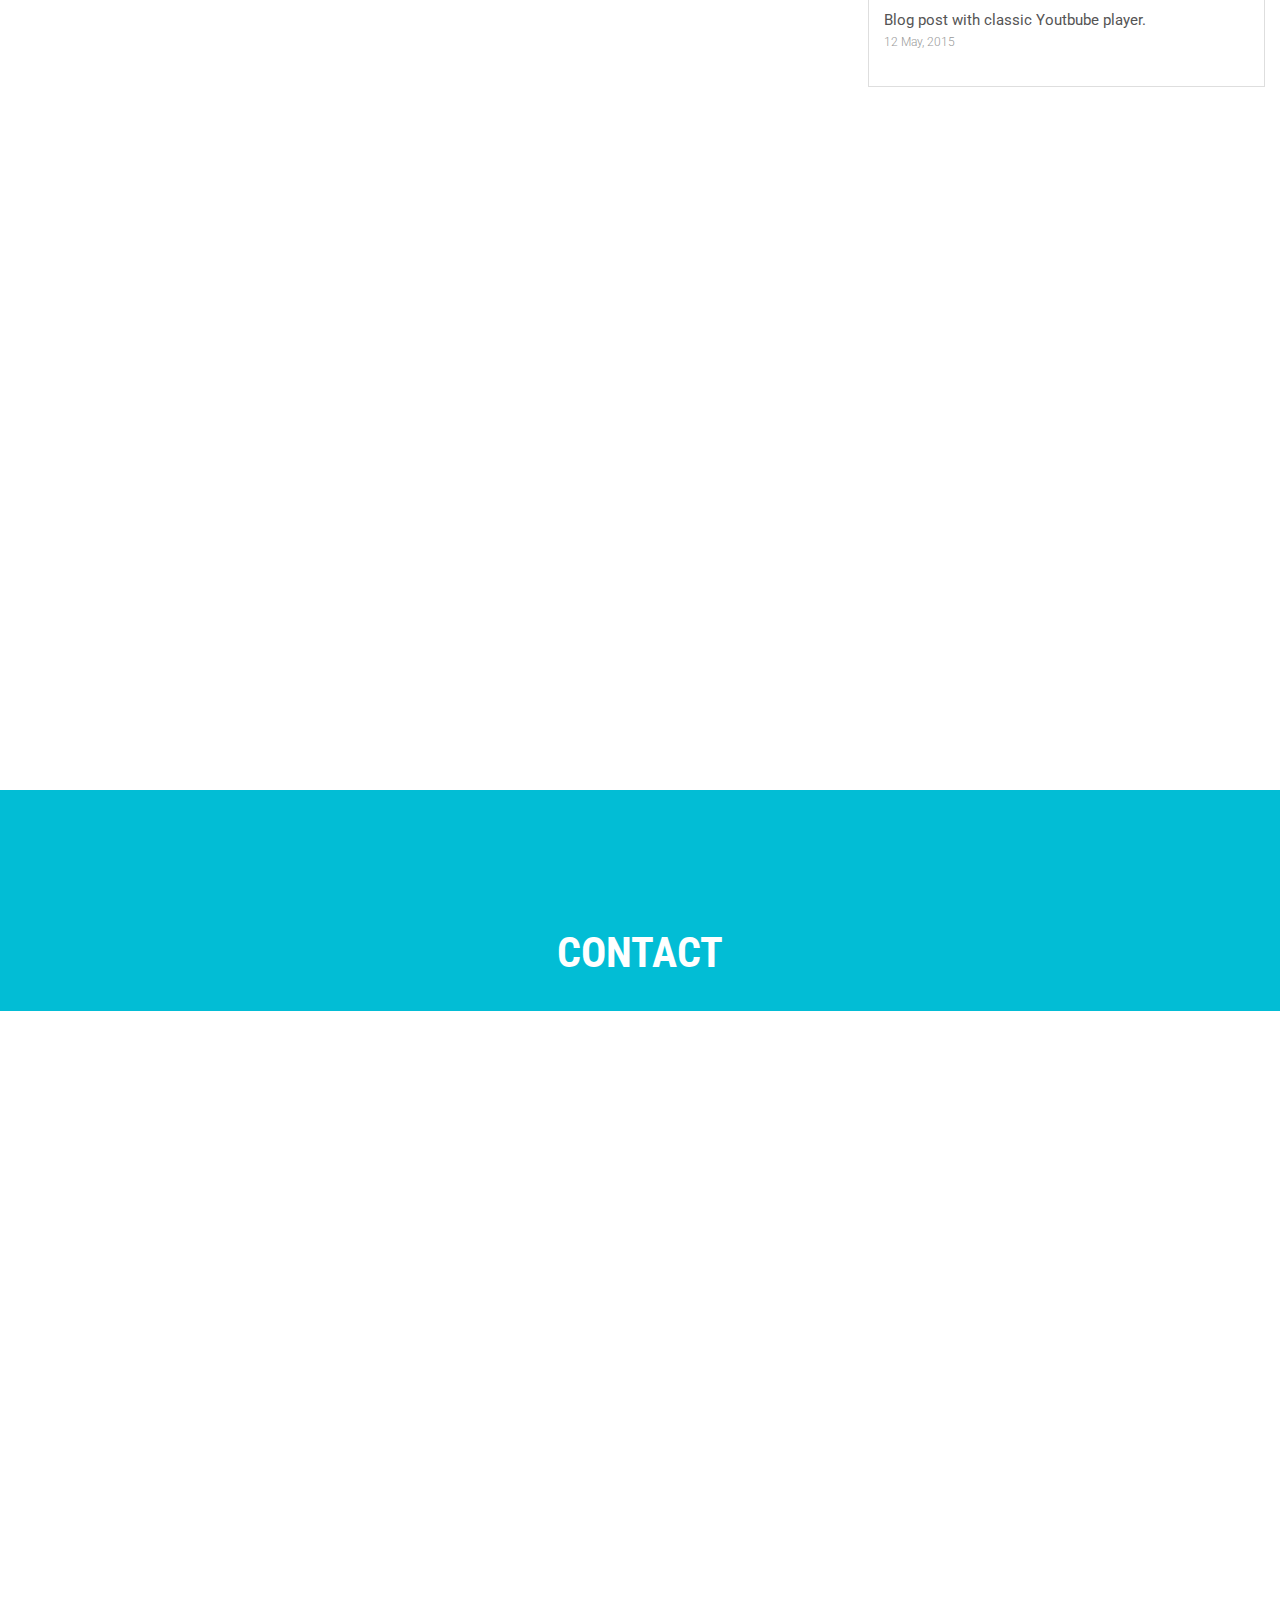
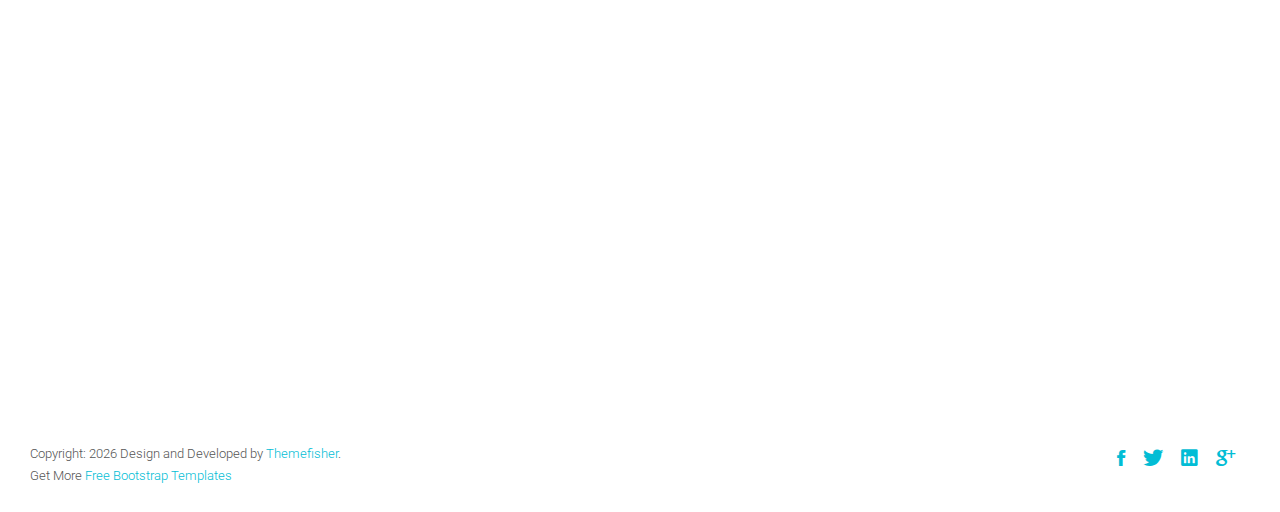
<file: blog-right-sidebar1.html>
<!DOCTYPE html>
<html class="no-js">
    <head>
        <!-- Basic Page Needs
        ================================================== -->
        <meta charset="utf-8">
        <meta http-equiv="Content-Type" content="text/html; charset=utf-8">
        <link rel="icon" href="favicon.ico">
        <title>LocalCombine.blog.id</title>
        <meta name="description" content="">
        <meta name="keywords" content="">
        <meta name="author" content="">
        <!-- Mobile Specific Metas
        ================================================== -->
        <meta name="format-detection" content="telephone=no">
        <meta name="viewport" content="width=device-width, initial-scale=1">

        
        <!-- Template CSS Files
        ================================================== -->
        <!-- Twitter Bootstrs CSS -->
        <link rel="stylesheet" href="plugins/bootstrap/bootstrap.min.css">
        <!-- Ionicons Fonts Css -->
        <link rel="stylesheet" href="plugins/ionicons/ionicons.min.css">
        <!-- animate css -->
        <link rel="stylesheet" href="plugins/animate-css/animate.css">
        <!-- Hero area slider css-->
        <link rel="stylesheet" href="plugins/slider/slider.css">
        <!-- owl craousel css -->
        <link rel="stylesheet" href="plugins/owl-carousel/owl.carousel.css">
        <link rel="stylesheet" href="plugins/owl-carousel/owl.theme.css">
        <!-- Fancybox -->
        <link rel="stylesheet" href="plugins/facncybox/jquery.fancybox.css">
        <!-- template main css file -->
        <link rel="stylesheet" href="css/style.css">
    </head>
    <body>


        <!--
        ==================================================
        Header Section Start
        ================================================== -->
        <header id="top-bar" class="navbar-fixed-top animated-header">
            <div class="container">
                <div class="navbar-header">
                    <!-- responsive nav button -->
                    <button type="button" class="navbar-toggle" data-toggle="collapse" data-target=".navbar-collapse">
                    <span class="sr-only">Toggle navigation</span>
                    <span class="icon-bar"></span>
                    <span class="icon-bar"></span>
                    <span class="icon-bar"></span>
                    </button>
                    <!-- /responsive nav button -->
                    
                    <!-- logo -->
                    <div class="navbar-brand">
                        <a href="index.html" >
                            <img src="images/logo.png" alt="">
                        </a>
                    </div>
                    <!-- /logo -->
                </div>
                <!-- main menu -->
                <nav class="collapse navbar-collapse navbar-right" role="navigation">
                    <div class="main-menu">
                        <ul class="nav navbar-nav navbar-right">
                            <li>
                                <a href="index.html" >Home</a>
                            </li>
                            <li class="dropdown">
                                <a href="#" class="dropdown-toggle" data-toggle="dropdown">Game <span class="caret"></span></a>
                                <div class="dropdown-menu">
                                    <ul>
                                        <li><a href="blog-left-sidebar.html">Get Rich</a></li>
                                        <li><a href="blog-left-sidebar1.html">Mobile Legend</a></li>
                                    </ul>
                                </div>
                            </li>
                            <li class="dropdown">
                                <a href="#" class="dropdown-toggle" data-toggle="dropdown">Lyric Music <span class="caret"></span></a>
                                <div class="dropdown-menu">
                                    <ul>
                                        <li><a href="blog-right-sidebar.html">Song Inggris</a></li>
                                        <li><a href="blog-right-sidebar1.html">Song Japan</a></li>
                                    </ul>
                                </div>
                            </li>
                            <li class="dropdown">
                                <a href="#" class="dropdown-toggle" data-toggle="dropdown">Blog <span class="caret"></span></a>
                                <div class="dropdown-menu">
                                    <ul>
                                        <li><a href="blog-fullwidth.html">Blog Cerpen</a></li>
                                        <li><a href="blog-fullwidth1.html">Blog Article</a></li>
                                    </ul>
                                </div>
                            </li>
                            <li><a href="index1.html">Portofolio</a></li>
                        </ul>
                    </div>
                </nav>
                <!-- /main nav -->
            </div>
        </header>
        

        <!-- 
        ================================================== 
            Global Page Section Start
        ================================================== -->
        <section class="global-page-header">
            <div class="container">
                <div class="row">
                    <div class="col-md-12">
                        <div class="block">
                            <h2>SONG JAPAN</h2>
                            <ol class="breadcrumb">
                                <li>
                                    <a href="index.html">
                                        <i class="ion-ios-home"></i>
                                        Home
                                    </a>
                                </li>
                                <li class="active">lyric</li>
                            </ol>
                        </div>
                    </div>
                </div>
            </div>
        </section>


<!--=============================================
=            Blog With Right Sidebar            =
==============================================-->
<section id="blog-full-width">
    <div class="container">
        <div class="row">
            <div class="col-md-8">
                <article class="wow fadeInDown" data-wow-delay=".3s" data-wow-duration="500ms">
                    <div class="blog-post-image">
                        <a href="post-fullwidth.html"><img class="img-responsive" src="images/blog/post-1.jpg" alt="" /></a>
                    </div>
                    <div class="blog-content">
                        <h2 class="blogpost-title">
                        <a href="post-fullwidth.html">Space shouldn’t be the final frontier</a>
                        </h2>
                        <div class="blog-meta">
                            <span>Dec 11, 2020</span>
                            <span>by <a href="">Admin</a></span>
                            <span><a href="">business</a>,<a href="">people</a></span>
                        </div>
                        <p>Ultrices posuere cubilia curae curabitur sit amet tortor ut massa commodo. Vestibulum consectetur euismod malesuada tincidunt cum. Sed ullamcorper dignissim consectetur ut tincidunt eros sed sapien consectetur dictum. Pellentesques sed volutpat ante, cursus port. Praesent mi magna, penatibus et magniseget dis parturient montes sed quia consequuntur magni dolores eos qui ratione.
                        </p>
                        <a href="single-post.html" class="btn btn-dafault btn-details">Continue Reading</a>
                    </div>
                    
                </article>
                <article class="wow fadeInDown" data-wow-delay=".5s" data-wow-duration="500ms">
                    <div class="blog-post-image">
                        <a href="post-fullwidth.html"><img class="img-responsive" src="images/blog/post-2.jpg" alt="" /></a>
                    </div>
                    <div class="blog-content">
                        <h2 class="blogpost-title">
                        <a href="post-fullwidth.html">Space shouldn’t be the final frontier</a>
                        </h2>
                        <div class="blog-meta">
                            <span>Dec 11, 2020</span>
                            <span>by <a href="">Admin</a></span>
                            <span><a href="">business</a>,<a href="">people</a></span>
                        </div>
                        <p>Ultrices posuere cubilia curae curabitur sit amet tortor ut massa commodo. Vestibulum consectetur euismod malesuada tincidunt cum. Sed ullamcorper dignissim consectetur ut tincidunt eros sed sapien consectetur dictum. Pellentesques sed volutpat ante, cursus port. Praesent mi magna, penatibus et magniseget dis parturient montes sed quia consequuntur magni dolores eos qui ratione.
                        </p>
                        <a href="single-post.html" class="btn btn-dafault btn-details">Continue Reading</a>
                    </div>
                    
                </article>
                <article class="wow fadeInDown" data-wow-delay=".7s" data-wow-duration="500ms">
                    <div class="blog-post-image">
                        <a href="post-fullwidth.html"><img class="img-responsive" src="images/blog/post-3.jpg" alt="" /></a>
                    </div>
                    <div class="blog-content">
                        <h2 class="blogpost-title">
                        <a href="post-fullwidth.html">Space shouldn’t be the final frontier</a>
                        </h2>
                        <div class="blog-meta">
                            <span>Dec 11, 2020</span>
                            <span>by <a href="">Admin</a></span>
                            <span><a href="">business</a>,<a href="">people</a></span>
                        </div>
                        <p>Ultrices posuere cubilia curae curabitur sit amet tortor ut massa commodo. Vestibulum consectetur euismod malesuada tincidunt cum. Sed ullamcorper dignissim consectetur ut tincidunt eros sed sapien consectetur dictum. Pellentesques sed volutpat ante, cursus port. Praesent mi magna, penatibus et magniseget dis parturient montes sed quia consequuntur magni dolores eos qui ratione.
                        </p>
                        <a href="single-post.html" class="btn btn-dafault btn-details">Continue Reading</a>
                    </div>
                    
                </article>
            </div>
            <!-- Sidebar -->
            <div class="col-md-4">
                <div class="sidebar">
                    <div class="search widget">
                        <form action="" method="get" class="searchform" role="search">
                            <div class="input-group">
                                <input type="text" class="form-control" placeholder="Search for...">
                                <span class="input-group-btn">
                                    <button class="btn btn-default" type="button"> <i class="ion-search"></i> </button>
                                </span>
                                </div><!-- /input-group -->
                            </form>
                        </div>
                        <div class="author widget">
                            <img class="img-responsive" src="images/author/author-bg.jpg">
                            <div class="author-body text-center">
                                <div class="author-img">
                                    <img src="images/author/author.jpg">
                                </div>
                                <div class="author-bio">
                                    <h3>Jonathon Andrew</h3>
                                    <p>Lorem ipsum dolor sit amet, consectetur adipisicing elit. Deserunt magnam asperiores consectetur, corporis ullam impedit.</p>
                                </div>
                            </div>
                        </div>
                        <div class="categories widget">
                            <h3 class="widget-head">Categories</h3>
                            <ul>
                                <li>
                                    <a href="">Audio</a> <span class="badge">1</span>
                                </li>
                                <li>
                                    <a href="">Gallery</a> <span class="badge">2</span>
                                </li>
                                <li>
                                    <a href="">Image</a> <span class="badge">4</span>
                                </li>
                                <li>
                                    <a href="">Standard</a> <span class="badge">2</span>
                                </li>
                                <li>
                                    <a href="">Status</a> <span class="badge">3</span>
                                </li>
                            </ul>
                        </div>
                        
                        <div class="recent-post widget">
                            <h3>Recent Posts</h3>
                            
                            <ul>
                                <li>
                                    <a href="#">Corporate meeting turns into a photoshooting.</a><br>
                                    <time>16 May, 2015</time>
                                </li>
                                <li>
                                    <a href="#">Statistics,analysis. The key to succes.</a><br>
                                    <time>15 May, 2015</time>
                                </li>
                                <li>
                                    <a href="#">Blog post without image, only text.</a><br>
                                    <time>14 May, 2015</time>
                                </li>
                                <li>
                                    <a href="#">Blog post with audio player. Share your creations.</a><br>
                                    <time>14 May, 2015</time>
                                </li>
                                <li>
                                    <a href="#">Blog post with classic Youtbube player.</a><br>
                                    <time>12 May, 2015</time>
                                </li>
                            </ul>
                            
                        </div>
                        
                    </div>
                </div>
            </div>
        </div>
</section>    




        <!-- 
        ================================================== 
            Global Page Section Start
        ================================================== -->
        <section class="global-page-header">
            <div class="container">
                <div class="row">
                    <div class="col-md-12">
                        <div class="block">
                            <h2>Contact</h2>
                        </div>
                    </div>
                </div>
            </div>
        </section>


<!-- 
================================================== 
    Contact Section Start
================================================== -->
<section id="contact-section">
    <div class="container">
        <div class="row">
            <div class="col-md-6">
                <div class="block">
                    <h2 class="subtitle wow fadeInDown" data-wow-duration="500ms" data-wow-delay=".3s">Contact With Me</h2>
                    <p class="subtitle-des wow fadeInDown" data-wow-duration="500ms" data-wow-delay=".5s">
                        Lorem ipsum dolor sit amet, consectetur adipisicing elit. Dolore, ea!
                         consectetur adipisicing elit. Dolore, ea!
                    </p>
                    <div class="contact-form">
                        <form id="contact-form" method="#" action="#" role="form">
                
                            <div class="form-group wow fadeInDown" data-wow-duration="500ms" data-wow-delay=".6s">
                                <input type="text" placeholder="Your Name" class="form-control" name="name" id="name">
                            </div>
                            
                            <div class="form-group wow fadeInDown" data-wow-duration="500ms" data-wow-delay=".8s">
                                <input type="email" placeholder="Your Email" class="form-control" name="email" id="email" >
                            </div>
                            
                            <div class="form-group wow fadeInDown" data-wow-duration="500ms" data-wow-delay="1s">
                                <input type="text" placeholder="Subject" class="form-control" name="subject" id="subject">
                            </div>
                            
                            <div class="form-group wow fadeInDown" data-wow-duration="500ms" data-wow-delay="1.2s">
                                <textarea rows="6" placeholder="Message" class="form-control" name="message" id="message"></textarea>    
                            </div>
                            
                            <div id="success" class="success">
                                Thank you. The Mailman is on His Way :)
                            </div>
                            
                            <div id="error" class="error">
                                Sorry, don't know what happened. Try later :(
                            </div>
                            
                            <div id="submit" class="wow fadeInDown" data-wow-duration="500ms" data-wow-delay="1.4s">
                                <input type="submit" id="contact-submit" class="btn btn-default btn-send" value="Send Message">
                            </div>                      
                        </form>
                    </div>
                </div>
            </div>
            <div class="col-md-6">
                 <div class="map-area">
                    <h2 class="subtitle  wow fadeInDown" data-wow-duration="500ms" data-wow-delay=".3s">Find Us</h2>
                    <p class="subtitle-des wow fadeInDown" data-wow-duration="500ms" data-wow-delay=".5s">
                        Si aute quis eu proident o cupidatat ne anim nescius, et est praesentibus, o quorum vidisse expetendis, nostrud eram quibusdam ad nam nostrud ubi.
                        
                    </p>
                    <div class="map">
                        <iframe src="https://www.google.com/maps/embed?pb=!1m18!1m12!1m3!1d3651.277552998015!2d90.3678744!3d23.773128800000002!2m3!1f0!2f0!3f0!3m2!1i1024!2i768!4f13.1!3m3!1m2!1s0x3755c0ae4adf3cb9%3A0x7f2cf443b764e4a4!2sShishu+Mela!5e0!3m2!1sen!2s!4v1435516022247" width="100%" height="400" frameborder="0" style="border:0" allowfullscreen></iframe>
                        
                    </div>
                </div>
            </div>
        </div>
        <div class="row address-details">
            <div class="col-md-3">
                <div class="address wow fadeInLeft" data-wow-duration="500ms" data-wow-delay=".3s">
                    <i class="ion-ios-location-outline"></i>
                    <h5>125 , Kings Street,Melbourne <br>United Kingdom,600562</h5>
                </div>
            </div>
            <div class="col-md-3">
                <div class="address wow fadeInLeft" data-wow-duration="500ms" data-wow-delay=".5s">
                    <i class="ion-ios-location-outline"></i>
                    <h5>125 , Kings Street,Melbourne <br>United Kingdom,600562</h5>
                </div>
            </div>
            <div class="col-md-3">
                <div class="email wow fadeInLeft" data-wow-duration="500ms" data-wow-delay=".7s">
                    <i class="ion-ios-email-outline"></i>
                    <p>support@themefisher.com<br>support@themefisher.com</p>
                </div>
            </div>
            <div class="col-md-3">
                <div class="phone wow fadeInLeft" data-wow-duration="500ms" data-wow-delay=".9s">
                    <i class="ion-ios-telephone-outline"></i>
                    <p>+07 052 245 022<br>+07 999 999 999</p>
                </div>
            </div>
        </div>
    </div>
</section> 

            <!--
            ==================================================
            Footer Section Start
            ================================================== -->
            <footer id="footer">
                <div class="container">
                    <div class="col-md-8">
                        <p class="copyright">Copyright: <span><script>document.write(new Date().getFullYear())</script></span> Design and Developed by <a href="http://www.Themefisher.com" target="_blank">Themefisher</a>. <br> 
                            Get More 
                            <a href="https://themefisher.com/free-bootstrap-templates/" target="_blank">
                                Free Bootstrap Templates
                            </a>
                        </p>
                    </div>
                    <div class="col-md-4">
                        <!-- Social Media -->
                        <ul class="social">
                            <li>
                                <a href="http://wwww.fb.com/themefisher" class="Facebook">
                                    <i class="ion-social-facebook"></i>
                                </a>
                            </li>
                            <li>
                                <a href="http://wwww.twitter.com/themefisher" class="Twitter">
                                    <i class="ion-social-twitter"></i>
                                </a>
                            </li>
                            <li>
                                <a href="#" class="Linkedin">
                                    <i class="ion-social-linkedin"></i>
                                </a>
                            </li>
                            <li>
                                <a href="http://wwww.fb.com/themefisher" class="Google Plus">
                                    <i class="ion-social-googleplus"></i>
                                </a>
                            </li>
                        </ul>
                    </div>
                </div>
            </footer> <!-- /#footer -->

	<!-- Template Javascript Files
	================================================== -->
	<!-- jquery -->
	<script src="plugins/jQurey/jquery.min.js"></script>
	<!-- Form Validation -->
    <script src="plugins/form-validation/jquery.form.js"></script> 
    <script src="plugins/form-validation/jquery.validate.min.js"></script>
	<!-- owl carouserl js -->
	<script src="plugins/owl-carousel/owl.carousel.min.js"></script>
	<!-- bootstrap js -->
	<script src="plugins/bootstrap/bootstrap.min.js"></script>
	<!-- wow js -->
	<script src="plugins/wow-js/wow.min.js"></script>
	<!-- slider js -->
	<script src="plugins/slider/slider.js"></script>
	<!-- Fancybox -->
	<script src="plugins/facncybox/jquery.fancybox.js"></script>
	<!-- template main js -->
	<script src="js/main.js"></script>
 	</body>
</html>
</file>
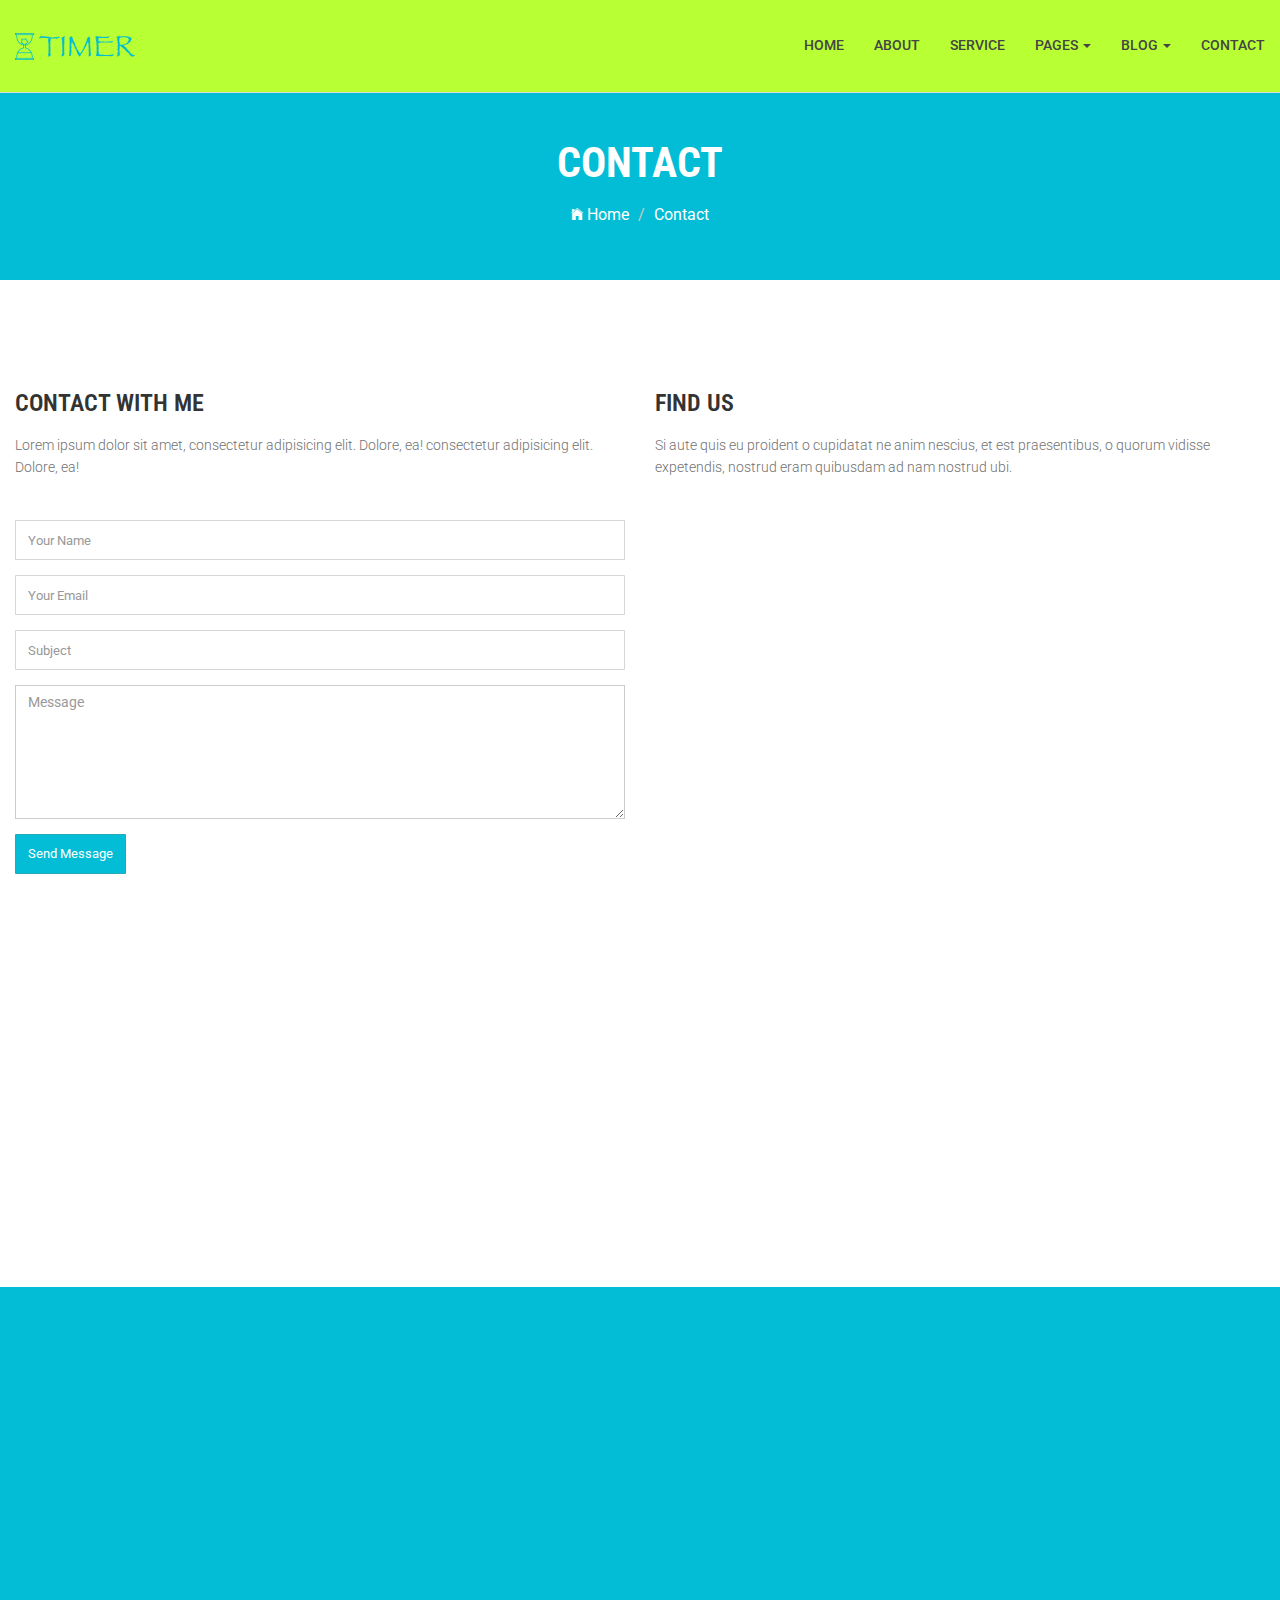
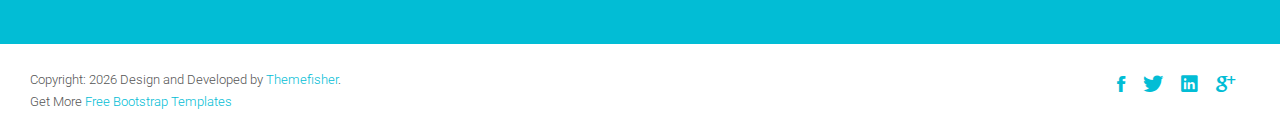
<file: contact.html>
<!DOCTYPE html>
<html class="no-js">
    <head>
        <!-- Basic Page Needs
        ================================================== -->
        <meta charset="utf-8">
        <meta http-equiv="Content-Type" content="text/html; charset=utf-8">
        <link rel="icon" href="favicon.ico">
        <title>Timer Agency Template</title>
        <meta name="description" content="">
        <meta name="keywords" content="">
        <meta name="author" content="">
        <!-- Mobile Specific Metas
        ================================================== -->
        <meta name="format-detection" content="telephone=no">
        <meta name="viewport" content="width=device-width, initial-scale=1">

        
        <!-- Template CSS Files
        ================================================== -->
        <!-- Twitter Bootstrs CSS -->
        <link rel="stylesheet" href="plugins/bootstrap/bootstrap.min.css">
        <!-- Ionicons Fonts Css -->
        <link rel="stylesheet" href="plugins/ionicons/ionicons.min.css">
        <!-- animate css -->
        <link rel="stylesheet" href="plugins/animate-css/animate.css">
        <!-- Hero area slider css-->
        <link rel="stylesheet" href="plugins/slider/slider.css">
        <!-- owl craousel css -->
        <link rel="stylesheet" href="plugins/owl-carousel/owl.carousel.css">
        <link rel="stylesheet" href="plugins/owl-carousel/owl.theme.css">
        <!-- Fancybox -->
        <link rel="stylesheet" href="plugins/facncybox/jquery.fancybox.css">
        <!-- template main css file -->
        <link rel="stylesheet" href="css/style.css">
    </head>
    <body>


        <!--
        ==================================================
        Header Section Start
        ================================================== -->
        <header id="top-bar" class="navbar-fixed-top animated-header">
            <div class="container">
                <div class="navbar-header">
                    <!-- responsive nav button -->
                    <button type="button" class="navbar-toggle" data-toggle="collapse" data-target=".navbar-collapse">
                    <span class="sr-only">Toggle navigation</span>
                    <span class="icon-bar"></span>
                    <span class="icon-bar"></span>
                    <span class="icon-bar"></span>
                    </button>
                    <!-- /responsive nav button -->
                    
                    <!-- logo -->
                    <div class="navbar-brand">
                        <a href="index.html" >
                            <img src="images/logo.png" alt="">
                        </a>
                    </div>
                    <!-- /logo -->
                </div>
                <!-- main menu -->
                <nav class="collapse navbar-collapse navbar-right" role="navigation">
                    <div class="main-menu">
                        <ul class="nav navbar-nav navbar-right">
                            <li>
                                <a href="index.html" >Home</a>
                            </li>
                            <li><a href="about.html">About</a></li>
                            <li><a href="service.html">Service</a></li>
                            <li class="dropdown">
                                <a href="#" class="dropdown-toggle" data-toggle="dropdown">Pages <span class="caret"></span></a>
                                <div class="dropdown-menu">
                                    <ul>
                                        <li><a href="404.html">404 Page</a></li>
                                        <li><a href="gallery.html">Gallery</a></li>
                                    </ul>
                                </div>
                            </li>
                            <li class="dropdown">
                                <a href="#" class="dropdown-toggle" data-toggle="dropdown">Blog <span class="caret"></span></a>
                                <div class="dropdown-menu">
                                    <ul>
                                        <li><a href="blog-fullwidth.html">Blog Full</a></li>
                                        <li><a href="blog-left-sidebar.html">Blog Left sidebar</a></li>
                                        <li><a href="blog-right-sidebar.html">Blog Right sidebar</a></li>
                                    </ul>
                                </div>
                            </li>
                            <li><a href="contact.html">Contact</a></li>
                        </ul>
                    </div>
                </nav>
                <!-- /main nav -->
            </div>
        </header>
        

        <!-- 
        ================================================== 
            Global Page Section Start
        ================================================== -->
        <section class="global-page-header">
            <div class="container">
                <div class="row">
                    <div class="col-md-12">
                        <div class="block">
                            <h2>Contact</h2>
                            <ol class="breadcrumb">
                                <li>
                                    <a href="index.html">
                                        <i class="ion-ios-home"></i>
                                        Home
                                    </a>
                                </li>
                                <li class="active">Contact</li>
                            </ol>
                        </div>
                    </div>
                </div>
            </div>
        </section>


<!-- 
================================================== 
    Contact Section Start
================================================== -->
<section id="contact-section">
    <div class="container">
        <div class="row">
            <div class="col-md-6">
                <div class="block">
                    <h2 class="subtitle wow fadeInDown" data-wow-duration="500ms" data-wow-delay=".3s">Contact With Me</h2>
                    <p class="subtitle-des wow fadeInDown" data-wow-duration="500ms" data-wow-delay=".5s">
                        Lorem ipsum dolor sit amet, consectetur adipisicing elit. Dolore, ea!
                         consectetur adipisicing elit. Dolore, ea!
                    </p>
                    <div class="contact-form">
                        <form id="contact-form" method="#" action="#" role="form">
                
                            <div class="form-group wow fadeInDown" data-wow-duration="500ms" data-wow-delay=".6s">
                                <input type="text" placeholder="Your Name" class="form-control" name="name" id="name">
                            </div>
                            
                            <div class="form-group wow fadeInDown" data-wow-duration="500ms" data-wow-delay=".8s">
                                <input type="email" placeholder="Your Email" class="form-control" name="email" id="email" >
                            </div>
                            
                            <div class="form-group wow fadeInDown" data-wow-duration="500ms" data-wow-delay="1s">
                                <input type="text" placeholder="Subject" class="form-control" name="subject" id="subject">
                            </div>
                            
                            <div class="form-group wow fadeInDown" data-wow-duration="500ms" data-wow-delay="1.2s">
                                <textarea rows="6" placeholder="Message" class="form-control" name="message" id="message"></textarea>    
                            </div>
                            
                            <div id="success" class="success">
                                Thank you. The Mailman is on His Way :)
                            </div>
                            
                            <div id="error" class="error">
                                Sorry, don't know what happened. Try later :(
                            </div>
                            
                            <div id="submit" class="wow fadeInDown" data-wow-duration="500ms" data-wow-delay="1.4s">
                                <input type="submit" id="contact-submit" class="btn btn-default btn-send" value="Send Message">
                            </div>                      
                        </form>
                    </div>
                </div>
            </div>
            <div class="col-md-6">
                 <div class="map-area">
                    <h2 class="subtitle  wow fadeInDown" data-wow-duration="500ms" data-wow-delay=".3s">Find Us</h2>
                    <p class="subtitle-des wow fadeInDown" data-wow-duration="500ms" data-wow-delay=".5s">
                        Si aute quis eu proident o cupidatat ne anim nescius, et est praesentibus, o quorum vidisse expetendis, nostrud eram quibusdam ad nam nostrud ubi.
                        
                    </p>
                    <div class="map">
                        <iframe src="https://www.google.com/maps/embed?pb=!1m18!1m12!1m3!1d3651.277552998015!2d90.3678744!3d23.773128800000002!2m3!1f0!2f0!3f0!3m2!1i1024!2i768!4f13.1!3m3!1m2!1s0x3755c0ae4adf3cb9%3A0x7f2cf443b764e4a4!2sShishu+Mela!5e0!3m2!1sen!2s!4v1435516022247" width="100%" height="400" frameborder="0" style="border:0" allowfullscreen></iframe>
                        
                    </div>
                </div>
            </div>
        </div>
        <div class="row address-details">
            <div class="col-md-3">
                <div class="address wow fadeInLeft" data-wow-duration="500ms" data-wow-delay=".3s">
                    <i class="ion-ios-location-outline"></i>
                    <h5>125 , Kings Street,Melbourne <br>United Kingdom,600562</h5>
                </div>
            </div>
            <div class="col-md-3">
                <div class="address wow fadeInLeft" data-wow-duration="500ms" data-wow-delay=".5s">
                    <i class="ion-ios-location-outline"></i>
                    <h5>125 , Kings Street,Melbourne <br>United Kingdom,600562</h5>
                </div>
            </div>
            <div class="col-md-3">
                <div class="email wow fadeInLeft" data-wow-duration="500ms" data-wow-delay=".7s">
                    <i class="ion-ios-email-outline"></i>
                    <p>support@themefisher.com<br>support@themefisher.com</p>
                </div>
            </div>
            <div class="col-md-3">
                <div class="phone wow fadeInLeft" data-wow-duration="500ms" data-wow-delay=".9s">
                    <i class="ion-ios-telephone-outline"></i>
                    <p>+07 052 245 022<br>+07 999 999 999</p>
                </div>
            </div>
        </div>
    </div>
</section>  




            <!--
            ==================================================
            Call To Action Section Start
            ================================================== -->
            <section id="call-to-action">
                <div class="container">
                    <div class="row">
                        <div class="col-md-12">
                            <div class="block">
                                <h2 class="title wow fadeInDown" data-wow-delay=".3s" data-wow-duration="500ms">SO WHAT YOU THINK ?</h1>
                                <p class="wow fadeInDown" data-wow-delay=".5s" data-wow-duration="500ms">Lorem ipsum dolor sit amet, consectetur adipisicing elit. Nobis,<br>possimus commodi, fugiat magnam temporibus vero magni recusandae? Dolore, maxime praesentium.</p>
                                <a href="contact.html" class="btn btn-default btn-contact wow fadeInDown" data-wow-delay=".7s" data-wow-duration="500ms">Contact With Me</a>
                            </div>
                        </div>
                        
                    </div>
                </div>
            </section>

            <!--
            ==================================================
            Footer Section Start
            ================================================== -->
            <footer id="footer">
                <div class="container">
                    <div class="col-md-8">
                        <p class="copyright">Copyright: <span><script>document.write(new Date().getFullYear())</script></span> Design and Developed by <a href="http://www.Themefisher.com" target="_blank">Themefisher</a>. <br> 
                            Get More 
                            <a href="https://themefisher.com/free-bootstrap-templates/" target="_blank">
                                Free Bootstrap Templates
                            </a>
                        </p>
                    </div>
                    <div class="col-md-4">
                        <!-- Social Media -->
                        <ul class="social">
                            <li>
                                <a href="http://wwww.fb.com/themefisher" class="Facebook">
                                    <i class="ion-social-facebook"></i>
                                </a>
                            </li>
                            <li>
                                <a href="http://wwww.twitter.com/themefisher" class="Twitter">
                                    <i class="ion-social-twitter"></i>
                                </a>
                            </li>
                            <li>
                                <a href="#" class="Linkedin">
                                    <i class="ion-social-linkedin"></i>
                                </a>
                            </li>
                            <li>
                                <a href="http://wwww.fb.com/themefisher" class="Google Plus">
                                    <i class="ion-social-googleplus"></i>
                                </a>
                            </li>
                        </ul>
                    </div>
                </div>
            </footer> <!-- /#footer -->

	<!-- Template Javascript Files
	================================================== -->
	<!-- jquery -->
	<script src="plugins/jQurey/jquery.min.js"></script>
	<!-- Form Validation -->
    <script src="plugins/form-validation/jquery.form.js"></script> 
    <script src="plugins/form-validation/jquery.validate.min.js"></script>
	<!-- owl carouserl js -->
	<script src="plugins/owl-carousel/owl.carousel.min.js"></script>
	<!-- bootstrap js -->
	<script src="plugins/bootstrap/bootstrap.min.js"></script>
	<!-- wow js -->
	<script src="plugins/wow-js/wow.min.js"></script>
	<!-- slider js -->
	<script src="plugins/slider/slider.js"></script>
	<!-- Fancybox -->
	<script src="plugins/facncybox/jquery.fancybox.js"></script>
	<!-- template main js -->
	<script src="js/main.js"></script>
 	</body>
</html>
</file>
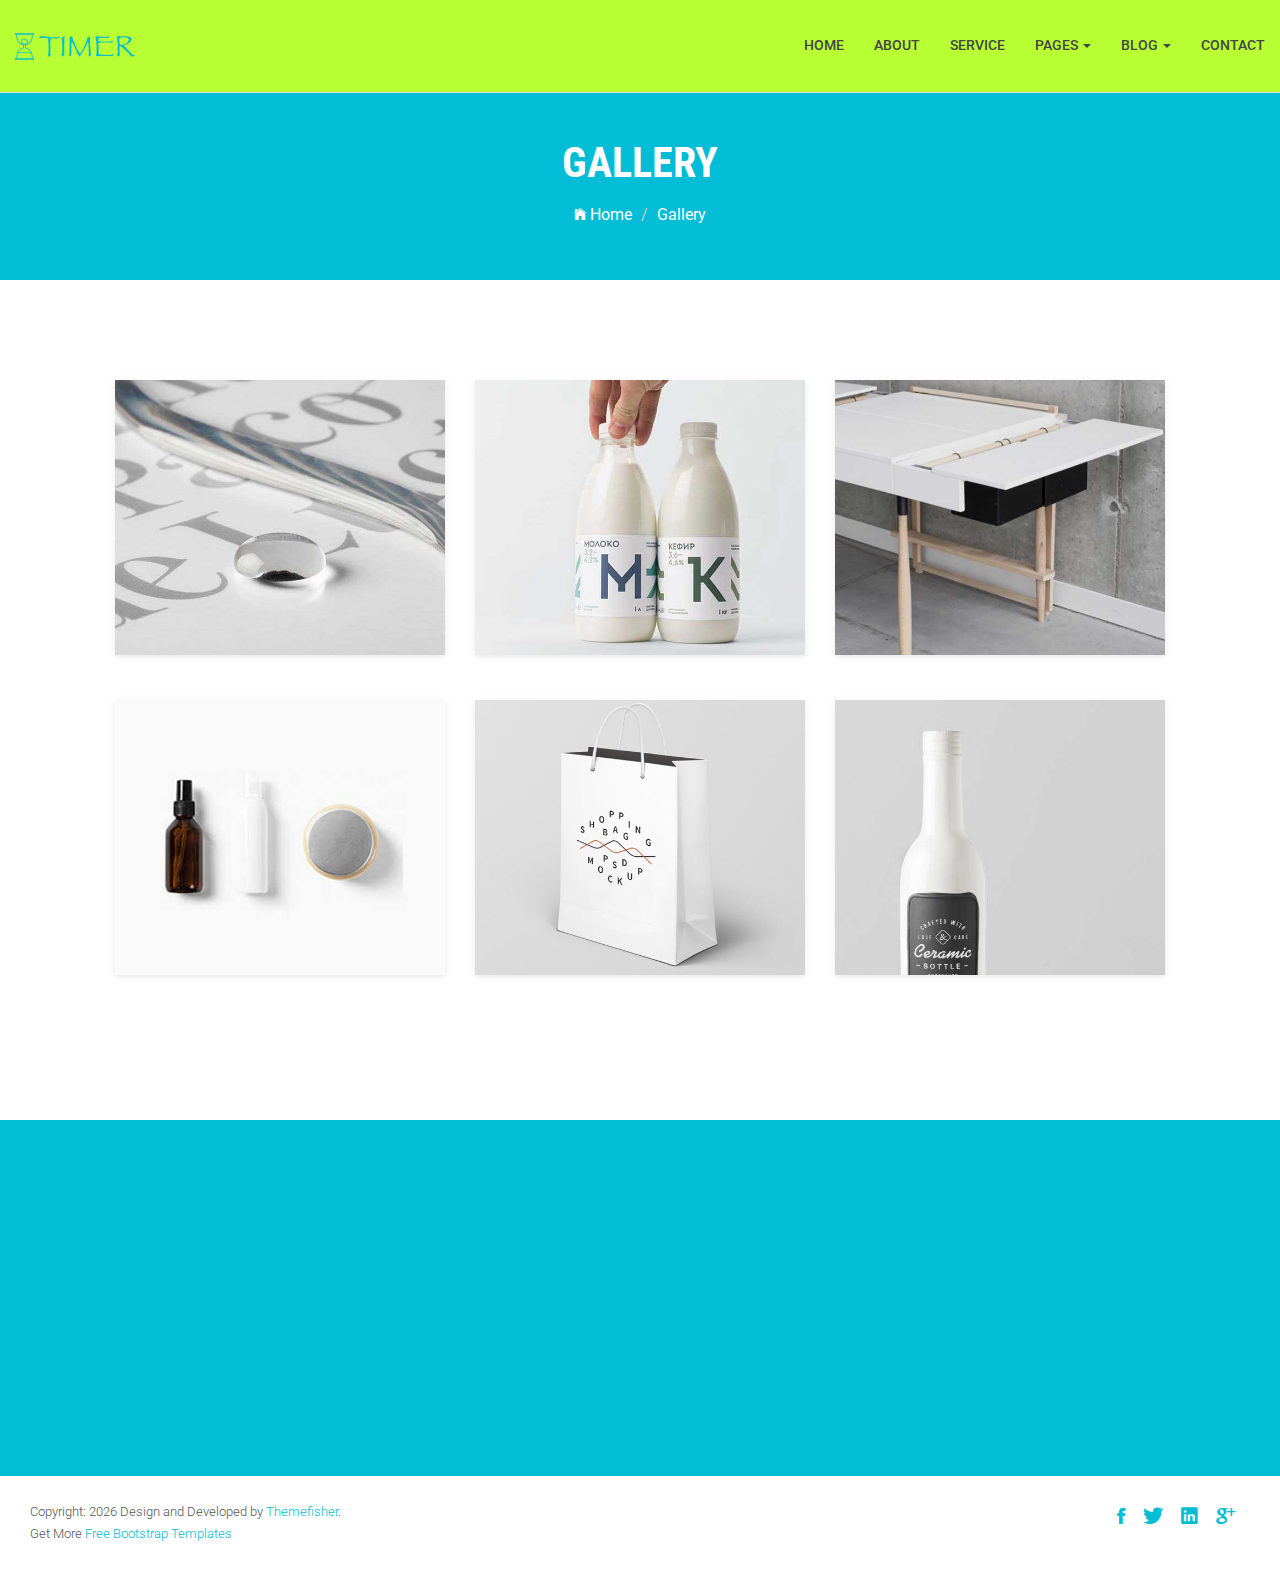
<file: gallery.html>
<!DOCTYPE html>
<html class="no-js">
    <head>
        <!-- Basic Page Needs
        ================================================== -->
        <meta charset="utf-8">
        <meta http-equiv="Content-Type" content="text/html; charset=utf-8">
        <link rel="icon" href="favicon.ico">
        <title>Timer Agency Template</title>
        <meta name="description" content="">
        <meta name="keywords" content="">
        <meta name="author" content="">
        <!-- Mobile Specific Metas
        ================================================== -->
        <meta name="format-detection" content="telephone=no">
        <meta name="viewport" content="width=device-width, initial-scale=1">

        
        <!-- Template CSS Files
        ================================================== -->
        <!-- Twitter Bootstrs CSS -->
        <link rel="stylesheet" href="plugins/bootstrap/bootstrap.min.css">
        <!-- Ionicons Fonts Css -->
        <link rel="stylesheet" href="plugins/ionicons/ionicons.min.css">
        <!-- animate css -->
        <link rel="stylesheet" href="plugins/animate-css/animate.css">
        <!-- Hero area slider css-->
        <link rel="stylesheet" href="plugins/slider/slider.css">
        <!-- owl craousel css -->
        <link rel="stylesheet" href="plugins/owl-carousel/owl.carousel.css">
        <link rel="stylesheet" href="plugins/owl-carousel/owl.theme.css">
        <!-- Fancybox -->
        <link rel="stylesheet" href="plugins/facncybox/jquery.fancybox.css">
        <!-- template main css file -->
        <link rel="stylesheet" href="css/style.css">
    </head>
    <body>


        <!--
        ==================================================
        Header Section Start
        ================================================== -->
        <header id="top-bar" class="navbar-fixed-top animated-header">
            <div class="container">
                <div class="navbar-header">
                    <!-- responsive nav button -->
                    <button type="button" class="navbar-toggle" data-toggle="collapse" data-target=".navbar-collapse">
                    <span class="sr-only">Toggle navigation</span>
                    <span class="icon-bar"></span>
                    <span class="icon-bar"></span>
                    <span class="icon-bar"></span>
                    </button>
                    <!-- /responsive nav button -->
                    
                    <!-- logo -->
                    <div class="navbar-brand">
                        <a href="index.html" >
                            <img src="images/logo.png" alt="">
                        </a>
                    </div>
                    <!-- /logo -->
                </div>
                <!-- main menu -->
                <nav class="collapse navbar-collapse navbar-right" role="navigation">
                    <div class="main-menu">
                        <ul class="nav navbar-nav navbar-right">
                            <li>
                                <a href="index.html" >Home</a>
                            </li>
                            <li><a href="about.html">About</a></li>
                            <li><a href="service.html">Service</a></li>
                            <li class="dropdown">
                                <a href="#" class="dropdown-toggle" data-toggle="dropdown">Pages <span class="caret"></span></a>
                                <div class="dropdown-menu">
                                    <ul>
                                        <li><a href="404.html">404 Page</a></li>
                                        <li><a href="gallery.html">Gallery</a></li>
                                    </ul>
                                </div>
                            </li>
                            <li class="dropdown">
                                <a href="#" class="dropdown-toggle" data-toggle="dropdown">Blog <span class="caret"></span></a>
                                <div class="dropdown-menu">
                                    <ul>
                                        <li><a href="blog-fullwidth.html">Blog Full</a></li>
                                        <li><a href="blog-left-sidebar.html">Blog Left sidebar</a></li>
                                        <li><a href="blog-right-sidebar.html">Blog Right sidebar</a></li>
                                    </ul>
                                </div>
                            </li>
                            <li><a href="contact.html">Contact</a></li>
                        </ul>
                    </div>
                </nav>
                <!-- /main nav -->
            </div>
        </header>
        

        <!-- 
        ================================================== 
            Global Page Section Start
        ================================================== -->
        <section class="global-page-header">
            <div class="container">
                <div class="row">
                    <div class="col-md-12">
                        <div class="block">
                            <h2>Gallery</h2>
                            <ol class="breadcrumb">
                                <li>
                                    <a href="index.html">
                                        <i class="ion-ios-home"></i>
                                        Home
                                    </a>
                                </li>
                                <li class="active">Gallery</li>
                            </ol>
                        </div>
                    </div>
                </div>
            </div>
        </section>


<!--=============================
=            Gallery            =
==============================-->
<section id="gallery" class="gallery">
    <div class="container">
        <div class="row">
            <div class="col-sm-4 col-xs-12">
                <figure class="wow fadeInLeft animated portfolio-item animated" data-wow-duration="500ms" data-wow-delay="0ms" style="visibility: visible; animation-duration: 300ms; -webkit-animation-duration: 300ms; animation-delay: 0ms; -webkit-animation-delay: 0ms; animation-name: fadeInLeft; -webkit-animation-name: fadeInLeft;">
                    <div class="img-wrapper">
                        <img src="images/portfolio/item-1.jpg" class="img-responsive" alt="this is a title">
                        <div class="overlay">
                            <div class="buttons">
                                <a rel="gallery" class="fancybox" href="images/portfolio/item-1.jpg">Demo</a>
                            </div>
                        </div>
                    </div>
                </figure>
            </div>
            <div class="col-sm-4 col-xs-12">
                <figure class="wow fadeInLeft animated animated" data-wow-duration="500ms" data-wow-delay="300ms" style="visibility: visible; animation-duration: 300ms; -webkit-animation-duration: 300ms; animation-delay: 300ms; -webkit-animation-delay: 300ms; animation-name: fadeInLeft; -webkit-animation-name: fadeInLeft;">
                    <div class="img-wrapper">
                        <img src="images/portfolio/item-2.jpg" class="img-responsive" alt="this is a title">
                        <div class="overlay">
                            <div class="buttons">
                                <a rel="gallery" class="fancybox" href="images/portfolio/item-2.jpg">Demo</a>
                            </div>
                        </div>
                    </div>
                </figure>
            </div>
            <div class="col-sm-4 col-xs-12">
                <figure class="wow fadeInLeft animated animated" data-wow-duration="500ms" data-wow-delay="500ms" style="visibility: visible; animation-duration: 300ms; -webkit-animation-duration: 300ms; animation-delay: 300ms; -webkit-animation-delay: 300ms; animation-name: fadeInLeft; -webkit-animation-name: fadeInLeft;">
                    <div class="img-wrapper">
                        <img src="images/portfolio/item-3.jpg" class="img-responsive" alt="">
                        <div class="overlay">
                            <div class="buttons">
                                <a rel="gallery" class="fancybox" href="images/portfolio/item-3.jpg">Demo</a>
                            </div>
                        </div>
                    </div>
                </figure>
            </div>
            <div class="col-sm-4 col-xs-12">
                <figure class="wow fadeInLeft animated" data-wow-duration="500ms" data-wow-delay="700ms" style="visibility: hidden; animation-duration: 300ms; -webkit-animation-duration: 300ms; animation-delay: 600ms; -webkit-animation-delay: 600ms; animation-name: none; -webkit-animation-name: none;">
                    <div class="img-wrapper">
                        <img src="images/portfolio/item-4.jpg" class="img-responsive" alt="">
                        <div class="overlay">
                            <div class="buttons">
                                <a rel="gallery" class="fancybox" href="images/portfolio/item-4.jpg">Demo</a>
                            </div>
                        </div>
                    </div>
                </figure>
            </div>
            <div class="col-sm-4 col-xs-12">
                <figure class="wow fadeInLeft animated" data-wow-duration="500ms" data-wow-delay="900ms" style="visibility: hidden; animation-duration: 300ms; -webkit-animation-duration: 300ms; animation-delay: 900ms; -webkit-animation-delay: 900ms; animation-name: none; -webkit-animation-name: none;">
                    <div class="img-wrapper">
                        <img src="images/portfolio/item-5.jpg" class="img-responsive" alt="">
                        <div class="overlay">
                            <div class="buttons">
                                <a rel="gallery" class="fancybox" href="images/portfolio/item-5.jpg">Demo</a>
                            </div>
                        </div>
                    </div>
                </figure>
            </div>
            <div class="col-sm-4 col-xs-12">
                <figure class="wow fadeInLeft animated" data-wow-duration="500ms" data-wow-delay="1100ms" style="visibility: hidden; animation-duration: 300ms; -webkit-animation-duration: 300ms; animation-delay: 1200ms; -webkit-animation-delay: 1200ms; animation-name: none; -webkit-animation-name: none;">
                    <div class="img-wrapper">
                        <img src="images/portfolio/item-6.jpg" class="img-responsive" alt="">
                        <div class="overlay">
                            <div class="buttons">
                                <a rel="gallery" class="fancybox" href="images/portfolio/item-6.jpg">Demo</a>
                            </div>
                        </div>
                    </div>
                </figure>
            </div>
        </div>
    </div>
</section>   



            
            <!--
            ==================================================
            Call To Action Section Start
            ================================================== -->
            <section id="call-to-action">
                <div class="container">
                    <div class="row">
                        <div class="col-md-12">
                            <div class="block">
                                <h2 class="title wow fadeInDown" data-wow-delay=".3s" data-wow-duration="500ms">SO WHAT YOU THINK ?</h1>
                                <p class="wow fadeInDown" data-wow-delay=".5s" data-wow-duration="500ms">Lorem ipsum dolor sit amet, consectetur adipisicing elit. Nobis,<br>possimus commodi, fugiat magnam temporibus vero magni recusandae? Dolore, maxime praesentium.</p>
                                <a href="contact.html" class="btn btn-default btn-contact wow fadeInDown" data-wow-delay=".7s" data-wow-duration="500ms">Contact With Me</a>
                            </div>
                        </div>
                        
                    </div>
                </div>
            </section>

            <!--
            ==================================================
            Footer Section Start
            ================================================== -->
            <footer id="footer">
                <div class="container">
                    <div class="col-md-8">
                        <p class="copyright">Copyright: <span><script>document.write(new Date().getFullYear())</script></span> Design and Developed by <a href="http://www.Themefisher.com" target="_blank">Themefisher</a>. <br> 
                            Get More 
                            <a href="https://themefisher.com/free-bootstrap-templates/" target="_blank">
                                Free Bootstrap Templates
                            </a>
                        </p>
                    </div>
                    <div class="col-md-4">
                        <!-- Social Media -->
                        <ul class="social">
                            <li>
                                <a href="http://wwww.fb.com/themefisher" class="Facebook">
                                    <i class="ion-social-facebook"></i>
                                </a>
                            </li>
                            <li>
                                <a href="http://wwww.twitter.com/themefisher" class="Twitter">
                                    <i class="ion-social-twitter"></i>
                                </a>
                            </li>
                            <li>
                                <a href="#" class="Linkedin">
                                    <i class="ion-social-linkedin"></i>
                                </a>
                            </li>
                            <li>
                                <a href="http://wwww.fb.com/themefisher" class="Google Plus">
                                    <i class="ion-social-googleplus"></i>
                                </a>
                            </li>
                        </ul>
                    </div>
                </div>
            </footer> <!-- /#footer -->

	<!-- Template Javascript Files
	================================================== -->
	<!-- jquery -->
	<script src="plugins/jQurey/jquery.min.js"></script>
	<!-- Form Validation -->
    <script src="plugins/form-validation/jquery.form.js"></script> 
    <script src="plugins/form-validation/jquery.validate.min.js"></script>
	<!-- owl carouserl js -->
	<script src="plugins/owl-carousel/owl.carousel.min.js"></script>
	<!-- bootstrap js -->
	<script src="plugins/bootstrap/bootstrap.min.js"></script>
	<!-- wow js -->
	<script src="plugins/wow-js/wow.min.js"></script>
	<!-- slider js -->
	<script src="plugins/slider/slider.js"></script>
	<!-- Fancybox -->
	<script src="plugins/facncybox/jquery.fancybox.js"></script>
	<!-- template main js -->
	<script src="js/main.js"></script>
 	</body>
</html>
</file>
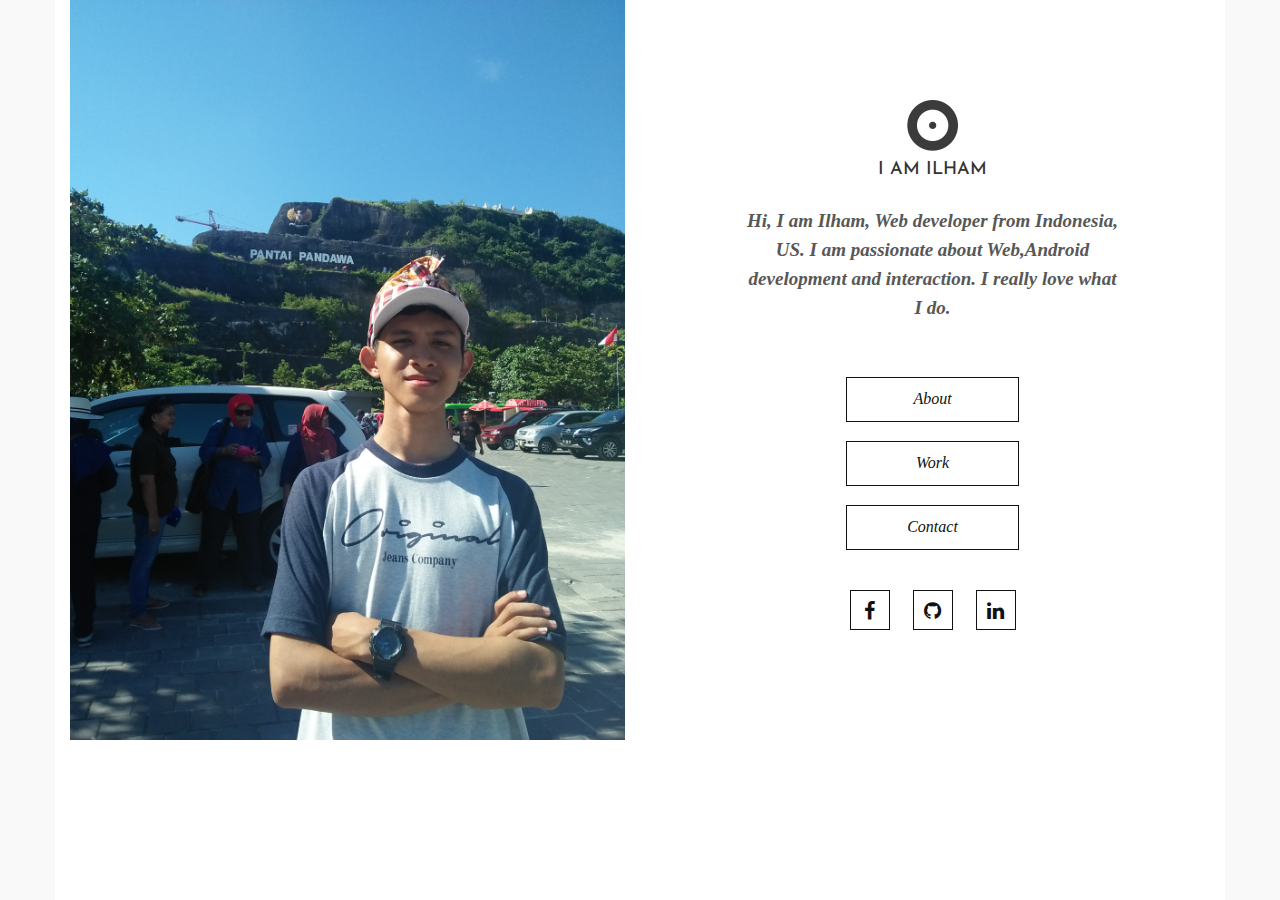
<file: index1.html>
<!DOCTYPE html>
<html lang="en">
    <head>
        <meta charset="utf-8">
        <meta http-equiv="X-UA-Compatible" content="IE=edge">
        <meta name="viewport" content="width=device-width, initial-scale=1">
        <link rel="icon" href="favicon.ico">
        <title>LocalCombine.blog.id</title>
        <link rel="icon" type="image/icon" href="assets/images/tabicon.ico">

        <link rel="stylesheet" type="text/css" href="">
        <link href="assets/css/bootstrap.min.css" rel="stylesheet">
        <link href="assets/css/bootstrap-theme.min.css" rel="stylesheet">
        <link href="assets/css/font-awesome.min.css" rel="stylesheet">
        <link href="https://fonts.googleapis.com/css?family=Open+Sans:400,400i,600,700,700i" rel="stylesheet">
        <link href="https://fonts.googleapis.com/css?family=Crimson+Text:400,700,700i|Josefin+Sans:700" rel="stylesheet">
        <link href="assets/css/main.css" rel="stylesheet">
        <link rel="icon" href="assets/images/logo.png">
        <link rel="stylesheet" href="https://cdnjs.cloudflare.com/ajax/libs/animate.css/3.5.2/animate.min.css">
        
    </head>

    <body>
        <div id="index">                                           <!-- Index starts here -->
            <div class="container main">
                <div class="row home">
                    <div id = "index_left" class="col-md-6 left">
                        <img class="img-responsive img-rabbit" src="assets/images/ilham.jpg">
                    </div>
                    <div id = "index_right" class="col-md-6 text-center right">
                        <div class="logo">
                            <img src="assets/images/logo.png">
                            <h4>I am ILHAM</h4>
                        </div>
                        <p class="home-description">
                            Hi, I am Ilham, Web developer from Indonesia, US. I am passionate about Web,Android development and interaction. I really love what I do.
                        </p>
                        <div class="btn-group-vertical custom_btn animated slideinright">
                            <div id="about" class="btn btn-rabbit">About</div>
                            <div id="work" class="btn btn-rabbit">Work</div>
                            <div id="contact" class="btn btn-rabbit">Contact</div>
                        </div>      
                        <div class="social">
                            <a href="https://www.facebook.com/settings?tab=account&section=username"><i class="fa fa-facebook" aria-hidden="true"></i></a>
                            <a href="https://github.com/febryilham"><i class="fa fa-github" aria-hidden="true"></i></a>
                            <a href="#"><i class="fa fa-linkedin" aria-hidden="true"></i></a>
                        </div>
                    </div>
                </div>

                
            </div>
        </div>                                                      <!-- index ends here -->

        <div id="about_scroll" class="pages ">                      <!-- about strats here  -->
            <div class="container main">
                <div class="row">
                    <div class="col-md-6 left" id="about_left">
                        <img class="img-responsive img-rabbit" src="assets/images/about 2.jpg">
                    </div>

                    <div class="col-md-6 right" id="about_right">
                        <a href="#index" class="btn btn-rabbit back"> <i class="fa fa-angle-left" aria-hidden="true"></i> Back to home </a>
                        <div id="watermark">
                            <h2 class="page-title" text-center>About</h2>
                            <div class="marker">a</div>
                        </div>
                        <p class='subtitle'>Hi, I am Ilham Febri Tri Suharno. A freelance web developer, android developer and gamer.
                        </p>
                        <p class="info">"The pain itself is the love of the pain, the main ecological problems, but I give this kind of time to fall down, so that some great pain and pain. In order that for the most part, any one of us will come to the exercise of any kind of employment except to take advantage of the objectives from it. But the pain in the film is irure to condemn, in the pleasure it wants to escape from the pain of being clum in pain, none result. Those who are blinded by the desires of those who do not see it, are in the fault of those who desert their offices, soothing the soul, that is their labors. In order that for the most part, any one of us will come to the exercise of any kind of employment except to take advantage of the objectives from it."</p>  
                    </div>
                </div>
            </div>            
        </div>                                                                <!-- About ends here -->


        
        <div id="work_scroll" class="pages">                                  <!-- Work starts here -->
            <div class="container main">
                <div class="row">
                    <div class="col-md-6" id="work_left">
                        <div id="owl-demo" class="owl-carousel owl-theme">
                            <div class="item"><img class="img-responsive img-rabbit" src="assets/images/work.jpg"></div>
                            <div class="item"><img class="img-responsive img-rabbit" src="assets/images/home.jpg"></div>
                            <div class="item"><img class="img-responsive img-rabbit" src="assets/images/contact.jpg"></div>
                        </div>
                    </div>

                    <div class="col-md-6" id="work_right">
                        <a href="#index" class="btn btn-rabbit back"> <i class="fa fa-angle-left" aria-hidden="true"></i> Back to Home </a>
                        <div id="watermark">
                            <h2 class="page-title" text-center>Work</h2>
                            <div class="marker">w</div>
                        </div>
                        <p class='subtitle'>This is a selection of my web design and development work. I've been involve in many different types of project.
                        </p>
                        <p class="info">There are many variations of passages of Lorem Ipsum available, but the majority have suffered alteration in some form, by injected humour, or randomised words which don't look even slightly believable. If you are going to use a passage of Lorem Ipsum, you need to be sure there isn't anything embarrassing hidden in the middle of text. All the Lorem Ipsum generators on the Internet tend to repeat predefined chunks as necessary, making this the first true generator on the Internet. It uses a dictionary of over 200 Latin words, combined with a handful of model sentence structures, to generate Lorem Ipsum which looks reasonable. The generated Lorem Ipsum is therefore always free from repetition, injected humour, or non-characteristic words etc.</p>
                    </div>
                </div>
            </div>    
        </div>                                                                 <!-- Work ends here  -->


        <div id="contact_scroll" class="pages">                             <!-- Contact starts here -->
            <div class="container main">
                <div class="row">
                    <div class="col-md-6 left" id="contact_left">
                        <img class="img-responsive img-rabbit" src="assets/images/contact.jpg">
                    </div>

                    <div class="col-md-6 right" id="contact_right">
                        <a href="#index" class="btn btn-rabbit back"> <i class="fa fa-angle-left" aria-hidden="true"></i> Back to Home </a>
                        <div id="watermark">
                            <h2 class="page-title" text-center>Contact</h2>
                            <div class="marker">c</div>
                        </div>
                        <p class='subtitle'>I'm based  in the Indonesia, not far from Surabaya, Mojokerto, University of Islamic. Drop me a line.
                        </p>
                        <!-- form -->
                        <form class="form_edit"> 
                            <div class="form-group">
                                <input type="name" class="form-control" id="exampleInputName" placeholder="Name">
                            </div>

                            <div class="form-group">
                            <input type="email" class="form-control" id="exampleInputEmail1" placeholder="Email">
                            </div>

                            <div class="form-group">
                            <textarea class="form-control" rows="5" placeholder="Message"></textarea>
                            </div>
                            <button type="submit" class="btn btn-rabbit submit">Send Message</button>
                        </form>
                    </div>
                </div>
            </div>
       
            <footer class="text-center">
                <div class="container bottom">
                    <div class="row">
                        <div class="col-sm-12">
                            <p>Made with <i class="fa fa-heartbeat" aria-hidden="true"></i> by <a href="https://themewagon.com/">Themewagon</a></p>
                        </div>
                    </div>
                </div>
            </footer>
            
        </div>                                                              <!-- Contact ends here -->
        
        <script src="https://ajax.googleapis.com/ajax/libs/jquery/3.1.1/jquery.min.js"></script>
        <script src="assets/js/bootstrap.min.js"></script>
        <script src="assets/js/script.js"></script>
    </body>
</html>
</file>
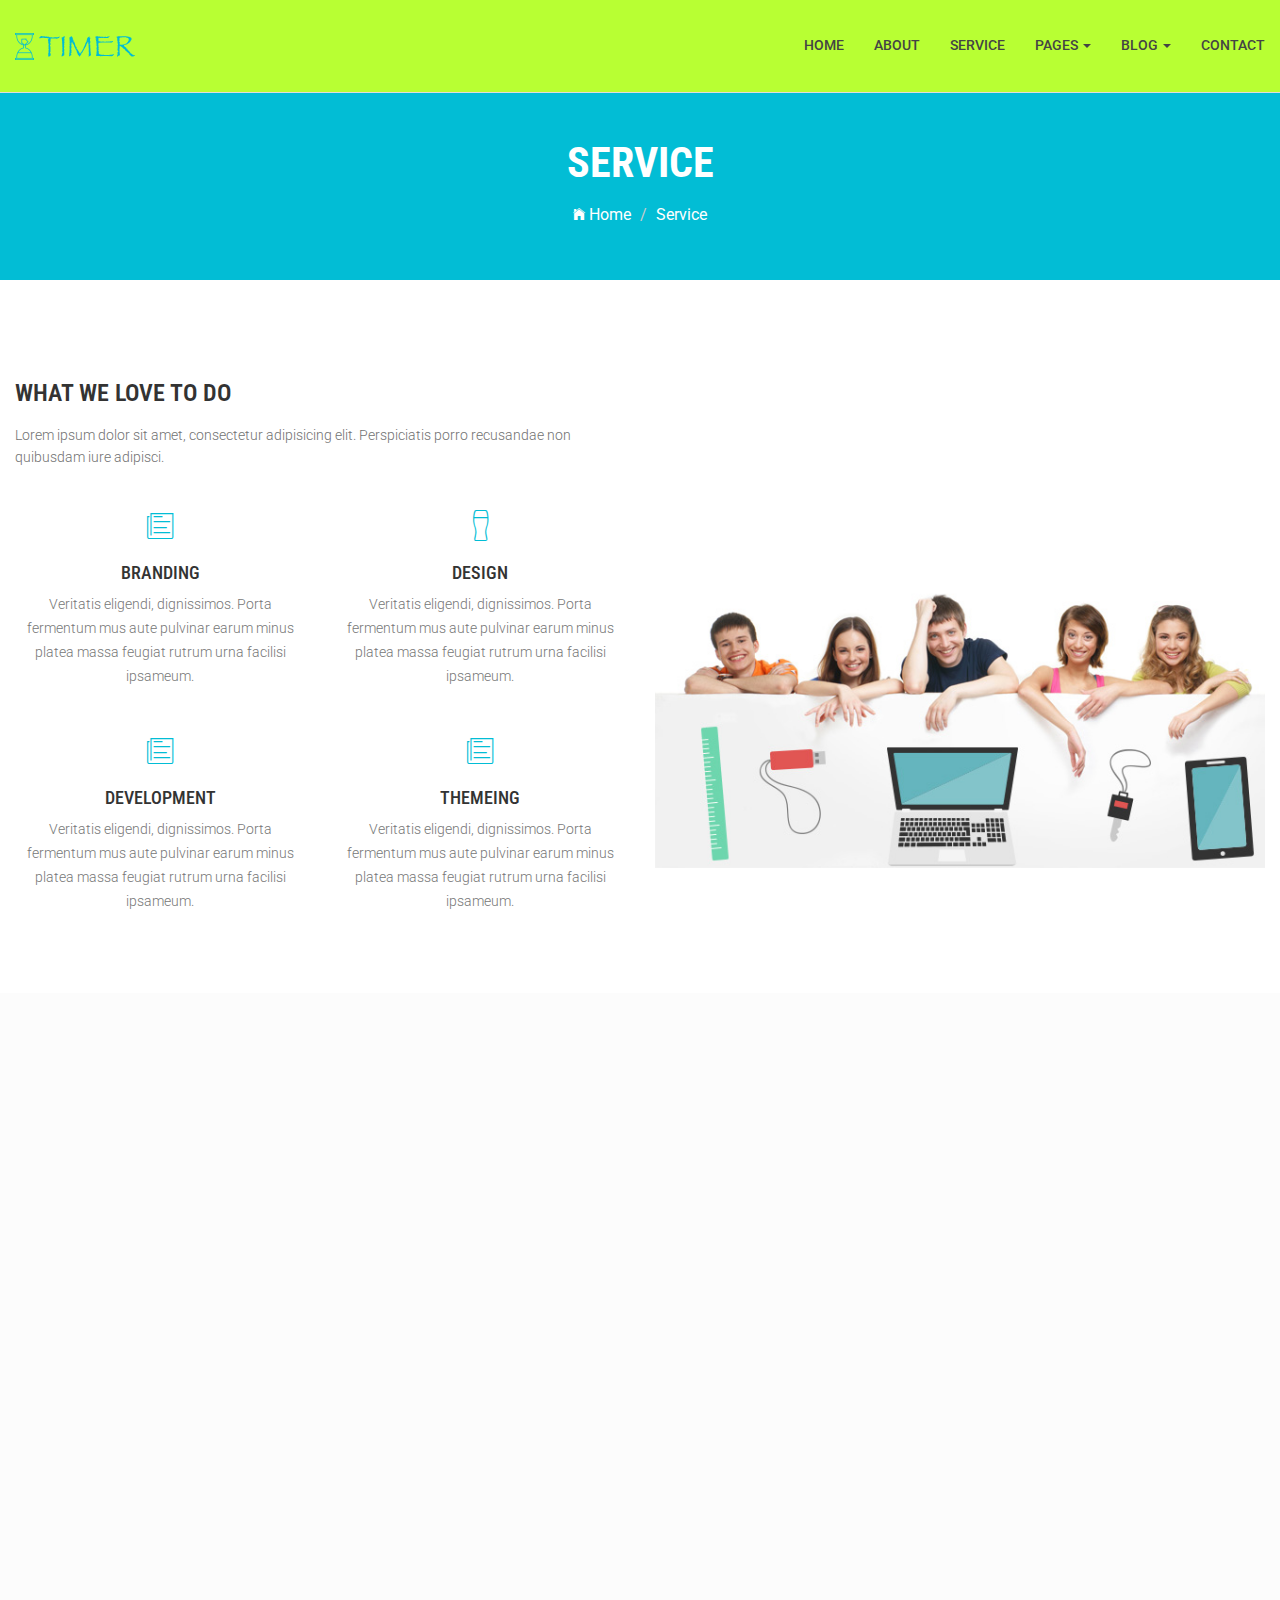
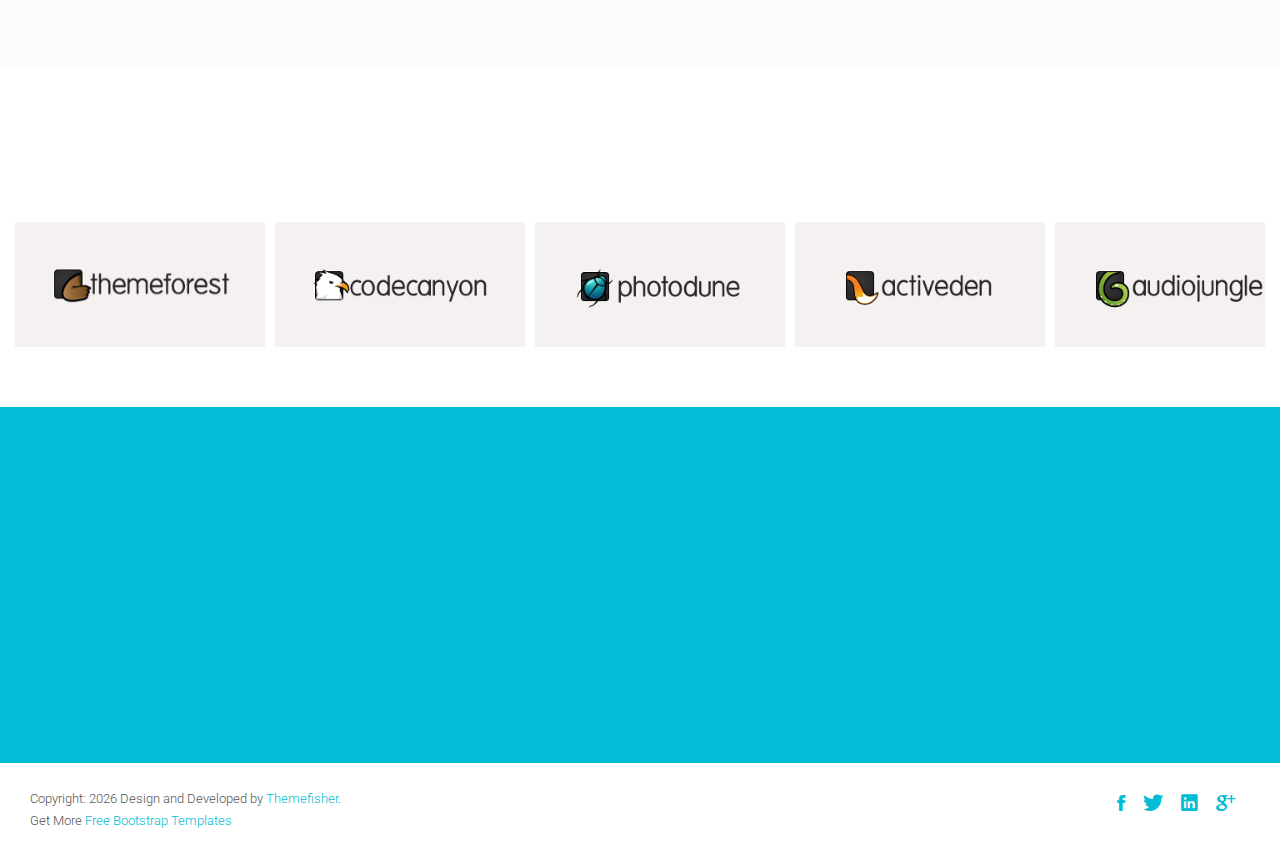
<file: service.html>
<!DOCTYPE html>
<html class="no-js">
    <head>
        <!-- Basic Page Needs
        ================================================== -->
        <meta charset="utf-8">
        <meta http-equiv="Content-Type" content="text/html; charset=utf-8">
        <link rel="icon" href="favicon.ico">
        <title>Timer Agency Template</title>
        <meta name="description" content="">
        <meta name="keywords" content="">
        <meta name="author" content="">
        <!-- Mobile Specific Metas
        ================================================== -->
        <meta name="format-detection" content="telephone=no">
        <meta name="viewport" content="width=device-width, initial-scale=1">

        
        <!-- Template CSS Files
        ================================================== -->
        <!-- Twitter Bootstrs CSS -->
        <link rel="stylesheet" href="plugins/bootstrap/bootstrap.min.css">
        <!-- Ionicons Fonts Css -->
        <link rel="stylesheet" href="plugins/ionicons/ionicons.min.css">
        <!-- animate css -->
        <link rel="stylesheet" href="plugins/animate-css/animate.css">
        <!-- Hero area slider css-->
        <link rel="stylesheet" href="plugins/slider/slider.css">
        <!-- owl craousel css -->
        <link rel="stylesheet" href="plugins/owl-carousel/owl.carousel.css">
        <link rel="stylesheet" href="plugins/owl-carousel/owl.theme.css">
        <!-- Fancybox -->
        <link rel="stylesheet" href="plugins/facncybox/jquery.fancybox.css">
        <!-- template main css file -->
        <link rel="stylesheet" href="css/style.css">
    </head>
    <body>


        <!--
        ==================================================
        Header Section Start
        ================================================== -->
        <header id="top-bar" class="navbar-fixed-top animated-header">
            <div class="container">
                <div class="navbar-header">
                    <!-- responsive nav button -->
                    <button type="button" class="navbar-toggle" data-toggle="collapse" data-target=".navbar-collapse">
                    <span class="sr-only">Toggle navigation</span>
                    <span class="icon-bar"></span>
                    <span class="icon-bar"></span>
                    <span class="icon-bar"></span>
                    </button>
                    <!-- /responsive nav button -->
                    
                    <!-- logo -->
                    <div class="navbar-brand">
                        <a href="index.html" >
                            <img src="images/logo.png" alt="">
                        </a>
                    </div>
                    <!-- /logo -->
                </div>
                <!-- main menu -->
                <nav class="collapse navbar-collapse navbar-right" role="navigation">
                    <div class="main-menu">
                        <ul class="nav navbar-nav navbar-right">
                            <li>
                                <a href="index.html" >Home</a>
                            </li>
                            <li><a href="about.html">About</a></li>
                            <li><a href="service.html">Service</a></li>
                            <li class="dropdown">
                                <a href="#" class="dropdown-toggle" data-toggle="dropdown">Pages <span class="caret"></span></a>
                                <div class="dropdown-menu">
                                    <ul>
                                        <li><a href="404.html">404 Page</a></li>
                                        <li><a href="gallery.html">Gallery</a></li>
                                    </ul>
                                </div>
                            </li>
                            <li class="dropdown">
                                <a href="#" class="dropdown-toggle" data-toggle="dropdown">Blog <span class="caret"></span></a>
                                <div class="dropdown-menu">
                                    <ul>
                                        <li><a href="blog-fullwidth.html">Blog Full</a></li>
                                        <li><a href="blog-left-sidebar.html">Blog Left sidebar</a></li>
                                        <li><a href="blog-right-sidebar.html">Blog Right sidebar</a></li>
                                    </ul>
                                </div>
                            </li>
                            <li><a href="contact.html">Contact</a></li>
                        </ul>
                    </div>
                </nav>
                <!-- /main nav -->
            </div>
        </header>
        

        <!-- 
        ================================================== 
            Global Page Section Start
        ================================================== -->
        <section class="global-page-header">
            <div class="container">
                <div class="row">
                    <div class="col-md-12">
                        <div class="block">
                            <h2>Service</h2>
                            <ol class="breadcrumb">
                                <li>
                                    <a href="index.html">
                                        <i class="ion-ios-home"></i>
                                        Home
                                    </a>
                                </li>
                                <li class="active">Service</li>
                            </ol>
                        </div>
                    </div>
                </div>
            </div>
        </section>


<!-- 
================================================== 
    Service Page Section  Start
================================================== -->
<section id="service-page" class="pages service-page">
    <div class="container">
        <div class="row">
            <div class="col-md-6">
                <div class="block">
                    <h2 class="subtitle wow fadeInUp animated" data-wow-delay=".3s" data-wow-duration="500ms">What We Love To Do</h2>
                    <p class="subtitle-des wow fadeInUp animated" data-wow-delay=".5s" data-wow-duration="500ms">Lorem ipsum dolor sit amet, consectetur adipisicing elit. Perspiciatis porro recusandae non quibusdam iure adipisci.</p>
                    <div class="row service-parts">
                        <div class="col-md-6">
                            <div class="block wow fadeInUp animated" data-wow-duration="400ms" data-wow-delay="600ms">
                                <i class="ion-ios-paper-outline"></i>
                                <h4>BRANDING</h4>
                                <p>Veritatis eligendi, dignissimos. Porta fermentum mus aute pulvinar earum minus platea massa feugiat rutrum urna facilisi ipsameum.</p>
                            </div>
                        </div>
                        <div class="col-md-6">
                            <div class="block wow fadeInUp animated" data-wow-duration="400ms" data-wow-delay="800ms">
                                <i class="ion-ios-pint-outline"></i>
                                <h4>DESIGN</h4>
                                <p>Veritatis eligendi, dignissimos. Porta fermentum mus aute pulvinar earum minus platea massa feugiat rutrum urna facilisi ipsameum.</p>
                            </div>
                        </div>
                        <div class="col-md-6">
                            <div class="block wow fadeInUp animated" data-wow-duration="400ms" data-wow-delay="1s">
                                <i class="ion-ios-paper-outline"></i>
                                <h4>DEVELOPMENT</h4>
                                <p>Veritatis eligendi, dignissimos. Porta fermentum mus aute pulvinar earum minus platea massa feugiat rutrum urna facilisi ipsameum.</p>
                            </div>
                        </div>
                        <div class="col-md-6">
                            <div class="block wow fadeInUp animated" data-wow-duration="400ms" data-wow-delay="1.1s">
                                <i class="ion-ios-paper-outline"></i>
                                <h4>THEMEING</h4>
                                <p>Veritatis eligendi, dignissimos. Porta fermentum mus aute pulvinar earum minus platea massa feugiat rutrum urna facilisi ipsameum.</p>
                            </div>
                        </div>
                    </div>
                </div>
            </div>
            <div class="col-md-6">
                <div class="block">
                    <img class="img-responsive" src="images/team.jpg" alt="">
                </div>
            </div>
        </div>
    </div>
</section>


<!-- 
================================================== 
    Works Section Start
================================================== -->
<section class="works service-page">
    <div class="container">
        <h2 class="subtitle wow fadeInUp animated" data-wow-delay=".3s" data-wow-duration="500ms">Some Of Our Features Works</h2>
            <p class="subtitle-des wow fadeInUp animated" data-wow-delay=".5s" data-wow-duration="500ms">
                Aliquam lobortis. Maecenas vestibulum mollis diam. Pellentesque auctor neque nec urna. Nulla sit amet est. Aenean posuere <br> tortor sed cursus feugiat, nunc augue blandit nunc, eu sollicitudin urna dolor sagittis lacus.
            </p>
        <div class="row">
            <div class="col-sm-3">
                 <figure class="wow fadeInLeft animated portfolio-item" data-wow-duration="500ms" data-wow-delay="0ms">
                    <div class="img-wrapper">
                        <img src="images/portfolio/item-1.jpg" class="img-responsive" alt="this is a title" >
                        <div class="overlay">
                            <div class="buttons">
                                <a rel="gallery" class="fancybox" href="images/portfolio/item-1.jpg">Demo</a>        
                                <a target="_blank" href="">Details</a>
                            </div>
                        </div>
                    </div>
                    <figcaption>
                        <h4>
                            <a href="#">
                                Dew Drop        
                            </a>
                        </h4>
                        <p>
                            Redesigne UI Concept
                        </p>
                    </figcaption>
                </figure>
            </div>

            <div class="col-sm-3">
                <figure class="wow fadeInLeft animated" data-wow-duration="500ms" data-wow-delay="300ms">
                    <div class="img-wrapper">
                        <img src="images/portfolio/item-2.jpg" class="img-responsive" alt="this is a title" >
                        <div class="overlay">
                            <div class="buttons">
                                <a rel="gallery" class="fancybox" href="images/portfolio/item-2.jpg">Demo</a>        
                                <a target="_blank" href="">Details</a>
                            </div>
                        </div>
                    </div>
                    <figcaption>
                        <h4>
                            <a href="#">
                                Bottle Mockup        
                            </a>
                        </h4>
                        <p>
                            Lorem ipsum dolor sit.
                        </p>
                    </figcaption>
                </figure>
            </div>

            <div class="col-sm-3">
                <figure class="wow fadeInLeft animated" data-wow-duration="500ms" data-wow-delay="300ms">
                    <div class="img-wrapper">
                        <img src="images/portfolio/item-3.jpg" class="img-responsive" alt="" >
                        <div class="overlay">
                            <div class="buttons">
                                <a rel="gallery" class="fancybox" href="images/portfolio/item-3.jpg">Demo</a>        
                                <a target="_blank" href="">Details</a>
                            </div>
                        </div>
                    </div>
                    <figcaption>
                        <h4>
                            <a href="#">
                                Table Design        
                            </a>
                        </h4>
                        <p>
                            Lorem ipsum dolor sit amet.
                        </p>
                    </figcaption>
                </figure>
            </div>

            <div class="col-sm-3">
                <figure class="wow fadeInLeft animated" data-wow-duration="500ms" data-wow-delay="600ms">
                    <div class="img-wrapper">
                        <img src="images/portfolio/item-4.jpg" class="img-responsive" alt="" >
                        <div class="overlay">
                            <div class="buttons">
                                <a rel="gallery" class="fancybox" href="images/portfolio/item-4.jpg">Demo</a>        
                                <a target="_blank" href="">Details</a>
                            </div>
                        </div>
                    </div>
                    <figcaption>
                        <h4>
                            <a href="#">
                                Make Up elements        
                            </a>
                        </h4>
                        <p>
                            Lorem ipsum dolor.
                        </p>
                    </figcaption>
                </figure>
            </div>
        </div>
    </div>
</section>

        <!-- 
        ================================================== 
            Clients Section Start
        ================================================== -->
        <section id="clients">
            <div class="container">
                <div class="row">
                    <div class="col-md-12">
                        <h2 class="subtitle text-center wow fadeInUp animated" data-wow-duration="500ms" data-wow-delay=".3s">Our Happy Clinets</h2>
                        <p class="subtitle-des text-center wow fadeInUp animated" data-wow-duration="500ms" data-wow-delay=".5s">Lorem ipsum dolor sit amet, consectetur adipisicing elit. Labore, error.</p>
                        <div id="clients-logo" class="owl-carousel">
                            <div>
                                <img src="images/clients/logo-1.jpg" alt="">
                            </div>
                            <div>
                                <img src="images/clients/logo-2.jpg" alt="">
                            </div>
                            <div>
                                <img src="images/clients/logo-3.jpg" alt="">
                            </div>
                            <div>
                                <img src="images/clients/logo-4.jpg" alt="">
                            </div>
                            <div>
                                <img src="images/clients/logo-5.jpg" alt="">
                            </div>
                             <div>
                                <img src="images/clients/logo-1.jpg" alt="">
                            </div>
                            <div>
                                <img src="images/clients/logo-2.jpg" alt="">
                            </div>
                            <div>
                                <img src="images/clients/logo-3.jpg" alt="">
                            </div>
                            <div>
                                <img src="images/clients/logo-4.jpg" alt="">
                            </div>
                            <div>
                                <img src="images/clients/logo-5.jpg" alt="">
                            </div>
                        </div>
                    </div>
                </div>
            </div>
        </section>





            <!--
            ==================================================
            Call To Action Section Start
            ================================================== -->
            <section id="call-to-action">
                <div class="container">
                    <div class="row">
                        <div class="col-md-12">
                            <div class="block">
                                <h2 class="title wow fadeInDown" data-wow-delay=".3s" data-wow-duration="500ms">SO WHAT YOU THINK ?</h1>
                                <p class="wow fadeInDown" data-wow-delay=".5s" data-wow-duration="500ms">Lorem ipsum dolor sit amet, consectetur adipisicing elit. Nobis,<br>possimus commodi, fugiat magnam temporibus vero magni recusandae? Dolore, maxime praesentium.</p>
                                <a href="contact.html" class="btn btn-default btn-contact wow fadeInDown" data-wow-delay=".7s" data-wow-duration="500ms">Contact With Me</a>
                            </div>
                        </div>
                        
                    </div>
                </div>
            </section>

            <!--
            ==================================================
            Footer Section Start
            ================================================== -->
            <footer id="footer">
                <div class="container">
                    <div class="col-md-8">
                        <p class="copyright">Copyright: <span><script>document.write(new Date().getFullYear())</script></span> Design and Developed by <a href="http://www.Themefisher.com" target="_blank">Themefisher</a>. <br> 
                            Get More 
                            <a href="https://themefisher.com/free-bootstrap-templates/" target="_blank">
                                Free Bootstrap Templates
                            </a>
                        </p>
                    </div>
                    <div class="col-md-4">
                        <!-- Social Media -->
                        <ul class="social">
                            <li>
                                <a href="http://wwww.fb.com/themefisher" class="Facebook">
                                    <i class="ion-social-facebook"></i>
                                </a>
                            </li>
                            <li>
                                <a href="http://wwww.twitter.com/themefisher" class="Twitter">
                                    <i class="ion-social-twitter"></i>
                                </a>
                            </li>
                            <li>
                                <a href="#" class="Linkedin">
                                    <i class="ion-social-linkedin"></i>
                                </a>
                            </li>
                            <li>
                                <a href="http://wwww.fb.com/themefisher" class="Google Plus">
                                    <i class="ion-social-googleplus"></i>
                                </a>
                            </li>
                        </ul>
                    </div>
                </div>
            </footer> <!-- /#footer -->

	<!-- Template Javascript Files
	================================================== -->
	<!-- jquery -->
	<script src="plugins/jQurey/jquery.min.js"></script>
	<!-- Form Validation -->
    <script src="plugins/form-validation/jquery.form.js"></script> 
    <script src="plugins/form-validation/jquery.validate.min.js"></script>
	<!-- owl carouserl js -->
	<script src="plugins/owl-carousel/owl.carousel.min.js"></script>
	<!-- bootstrap js -->
	<script src="plugins/bootstrap/bootstrap.min.js"></script>
	<!-- wow js -->
	<script src="plugins/wow-js/wow.min.js"></script>
	<!-- slider js -->
	<script src="plugins/slider/slider.js"></script>
	<!-- Fancybox -->
	<script src="plugins/facncybox/jquery.fancybox.js"></script>
	<!-- template main js -->
	<script src="js/main.js"></script>
 	</body>
</html>
</file>
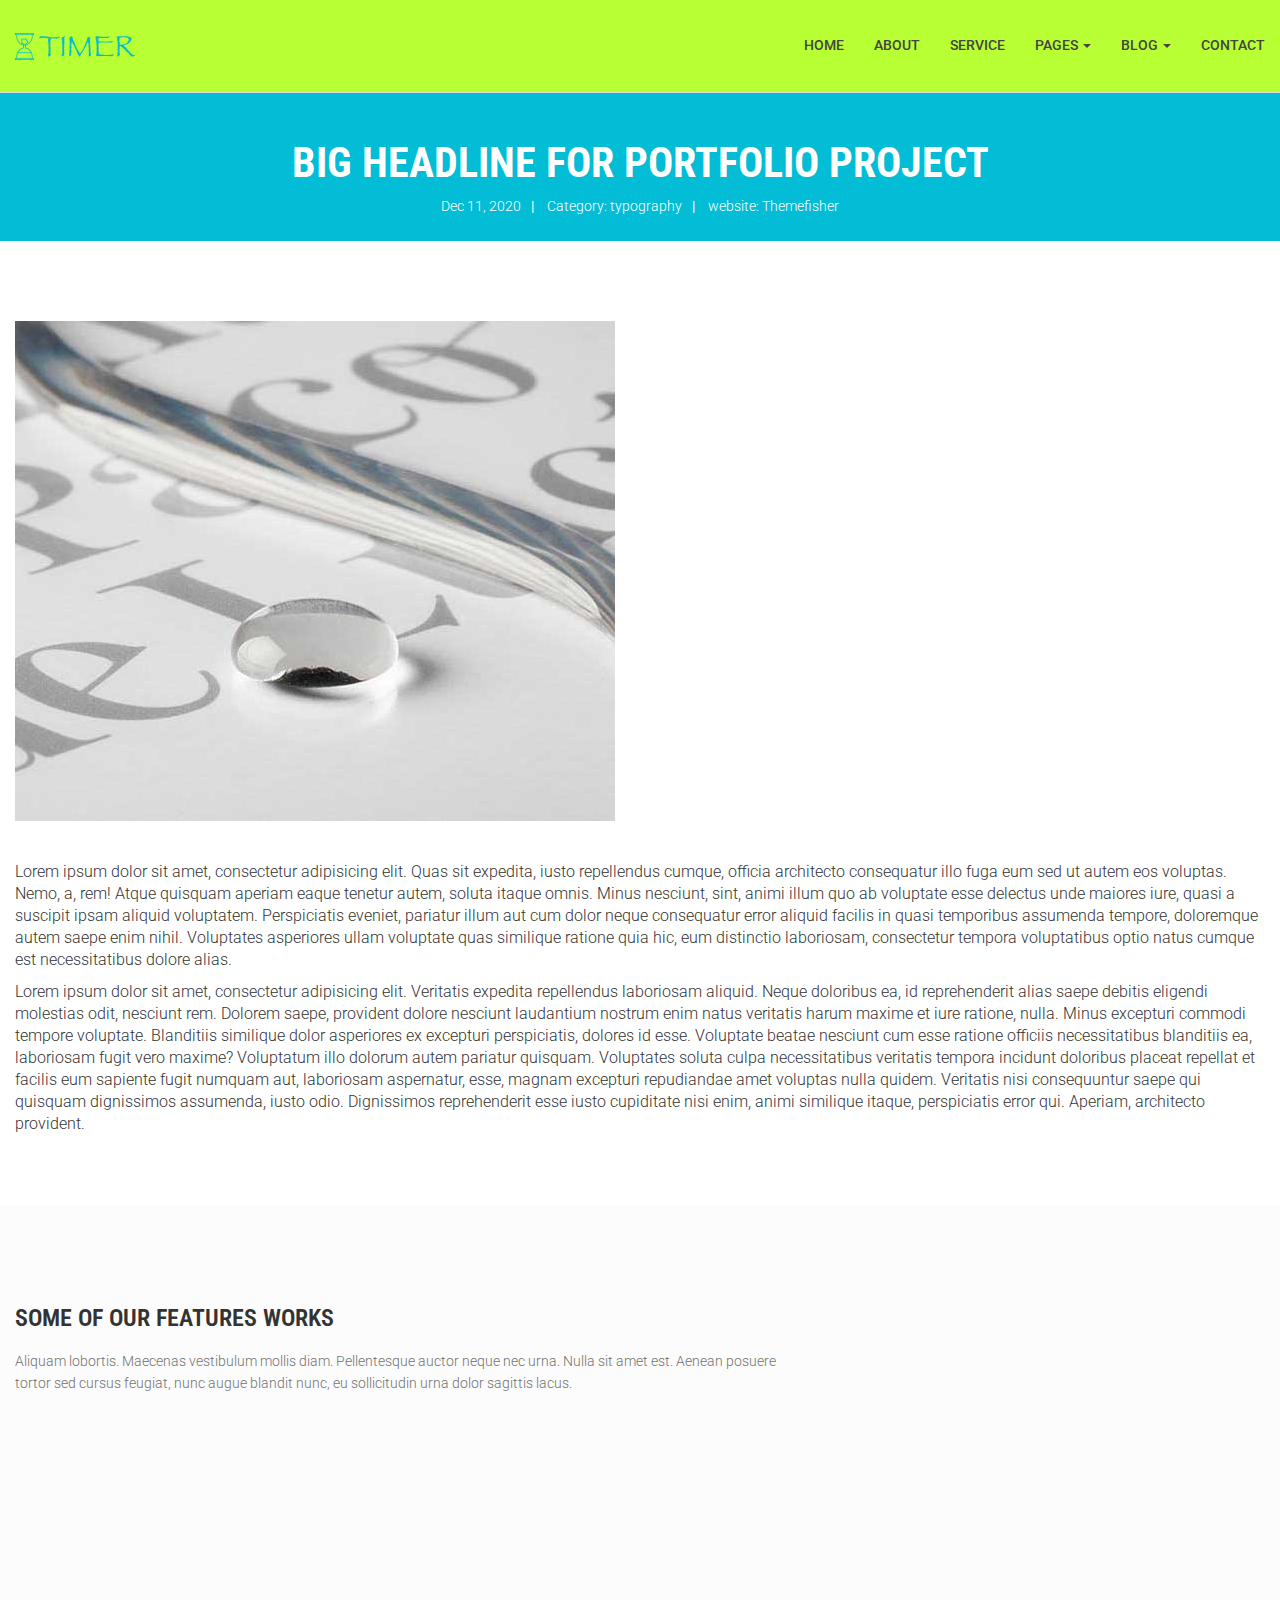
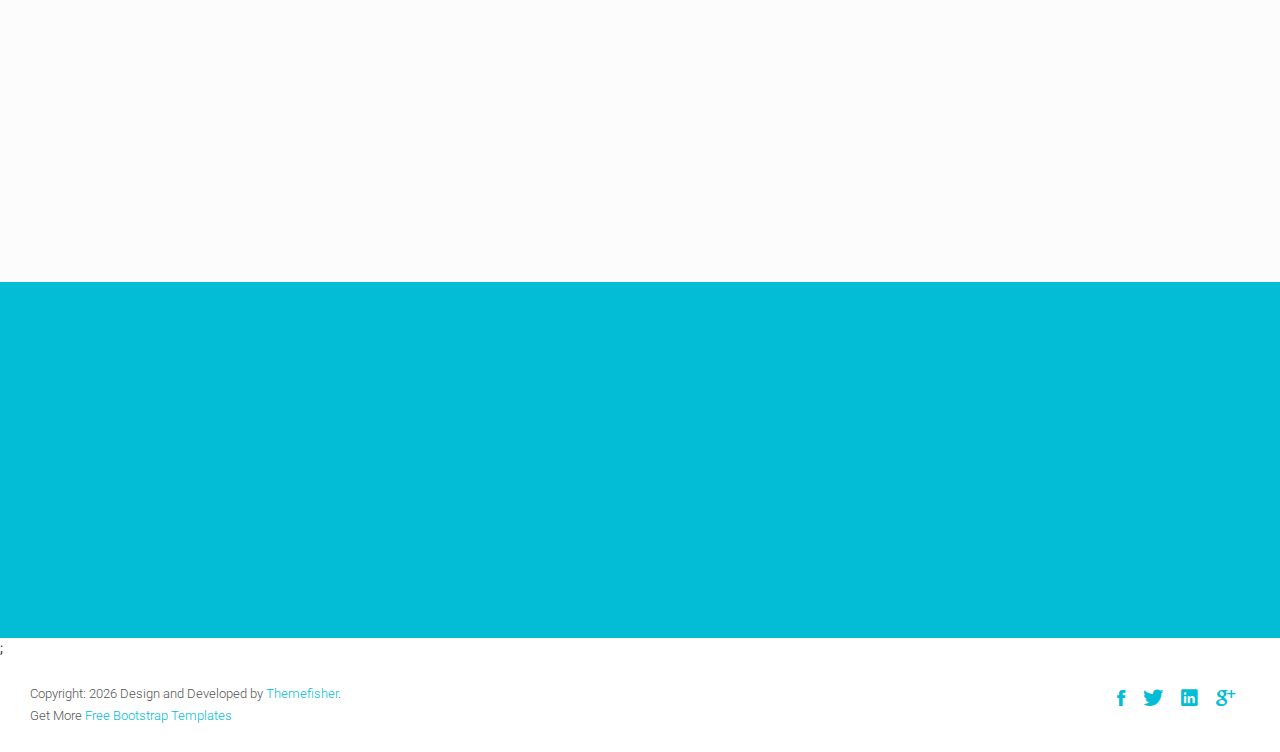
<file: single-portfolio.html>
<!DOCTYPE html>
<html class="no-js">
    <head>
        <!-- Basic Page Needs
        ================================================== -->
        <meta charset="utf-8">
        <meta http-equiv="Content-Type" content="text/html; charset=utf-8">
        <link rel="icon" href="favicon.ico">
        <title>Timer Agency Template</title>
        <meta name="description" content="">
        <meta name="keywords" content="">
        <meta name="author" content="">
        <!-- Mobile Specific Metas
        ================================================== -->
        <meta name="format-detection" content="telephone=no">
        <meta name="viewport" content="width=device-width, initial-scale=1">

        
        <!-- Template CSS Files
        ================================================== -->
        <!-- Twitter Bootstrs CSS -->
        <link rel="stylesheet" href="plugins/bootstrap/bootstrap.min.css">
        <!-- Ionicons Fonts Css -->
        <link rel="stylesheet" href="plugins/ionicons/ionicons.min.css">
        <!-- animate css -->
        <link rel="stylesheet" href="plugins/animate-css/animate.css">
        <!-- Hero area slider css-->
        <link rel="stylesheet" href="plugins/slider/slider.css">
        <!-- owl craousel css -->
        <link rel="stylesheet" href="plugins/owl-carousel/owl.carousel.css">
        <link rel="stylesheet" href="plugins/owl-carousel/owl.theme.css">
        <!-- Fancybox -->
        <link rel="stylesheet" href="plugins/facncybox/jquery.fancybox.css">
        <!-- template main css file -->
        <link rel="stylesheet" href="css/style.css">
    </head>
    <body>


        <!--
        ==================================================
        Header Section Start
        ================================================== -->
        <header id="top-bar" class="navbar-fixed-top animated-header">
            <div class="container">
                <div class="navbar-header">
                    <!-- responsive nav button -->
                    <button type="button" class="navbar-toggle" data-toggle="collapse" data-target=".navbar-collapse">
                    <span class="sr-only">Toggle navigation</span>
                    <span class="icon-bar"></span>
                    <span class="icon-bar"></span>
                    <span class="icon-bar"></span>
                    </button>
                    <!-- /responsive nav button -->
                    
                    <!-- logo -->
                    <div class="navbar-brand">
                        <a href="index.html" >
                            <img src="images/logo.png" alt="">
                        </a>
                    </div>
                    <!-- /logo -->
                </div>
                <!-- main menu -->
                <nav class="collapse navbar-collapse navbar-right" role="navigation">
                    <div class="main-menu">
                        <ul class="nav navbar-nav navbar-right">
                            <li>
                                <a href="index.html" >Home</a>
                            </li>
                            <li><a href="about.html">About</a></li>
                            <li><a href="service.html">Service</a></li>
                            <li class="dropdown">
                                <a href="#" class="dropdown-toggle" data-toggle="dropdown">Pages <span class="caret"></span></a>
                                <div class="dropdown-menu">
                                    <ul>
                                        <li><a href="404.html">404 Page</a></li>
                                        <li><a href="gallery.html">Gallery</a></li>
                                    </ul>
                                </div>
                            </li>
                            <li class="dropdown">
                                <a href="#" class="dropdown-toggle" data-toggle="dropdown">Blog <span class="caret"></span></a>
                                <div class="dropdown-menu">
                                    <ul>
                                        <li><a href="blog-fullwidth.html">Blog Full</a></li>
                                        <li><a href="blog-left-sidebar.html">Blog Left sidebar</a></li>
                                        <li><a href="blog-right-sidebar.html">Blog Right sidebar</a></li>
                                    </ul>
                                </div>
                            </li>
                            <li><a href="contact.html">Contact</a></li>
                        </ul>
                    </div>
                </nav>
                <!-- /main nav -->
            </div>
        </header>
        


<!--
==================================================
Global Page Section Start
================================================== -->
<section class="global-page-header">
    <div class="container">
        <div class="row">
            <div class="col-md-12">
                <div class="block">
                    <h2>Big Headline for Portfolio Project</h2>
                    <div class="portfolio-meta">
                       <span>Dec 11, 2020</span>|
                       <span> Category: typography</span>|
                       <span> website: <a href="http://www.themefisher.com">Themefisher</a></span>
                    </div>
                </div>
            </div>
        </div>
    </div>
</section><!--/#Page header-->

<section class="portfolio-single">
    <div class="container">
        <div class="row">
            <div class="col-md-12">
                <div class="portfolio-single-img">
                    <img class="img-responsive" alt="" src="images/portfolio/post-1.jpg">
                </div>
                <div class="portfolio-content">
                    <p>
                        Lorem ipsum dolor sit amet, consectetur adipisicing elit. Quas sit expedita, iusto repellendus cumque, officia architecto consequatur illo fuga eum sed ut autem eos voluptas. Nemo, a, rem! Atque quisquam aperiam eaque tenetur autem, soluta itaque omnis. Minus nesciunt, sint, animi illum quo ab voluptate esse delectus unde maiores iure, quasi a suscipit ipsam aliquid voluptatem. Perspiciatis eveniet, pariatur illum aut cum dolor neque consequatur error aliquid facilis in quasi temporibus assumenda tempore, doloremque autem saepe enim nihil. Voluptates asperiores ullam voluptate quas similique ratione quia hic, eum distinctio laboriosam, consectetur tempora voluptatibus optio natus cumque est necessitatibus dolore alias.
                    </p>
                    <p>
                        Lorem ipsum dolor sit amet, consectetur adipisicing elit. Veritatis expedita repellendus laboriosam aliquid. Neque doloribus ea, id reprehenderit alias saepe debitis eligendi molestias odit, nesciunt rem. Dolorem saepe, provident dolore nesciunt laudantium nostrum enim natus veritatis harum maxime et iure ratione, nulla. Minus excepturi commodi tempore voluptate. Blanditiis similique dolor asperiores ex excepturi perspiciatis, dolores id esse. Voluptate beatae nesciunt cum esse ratione officiis necessitatibus blanditiis ea, laboriosam fugit vero maxime? Voluptatum illo dolorum autem pariatur quisquam. Voluptates soluta culpa necessitatibus veritatis tempora incidunt doloribus placeat repellat et facilis eum sapiente fugit numquam aut, laboriosam aspernatur, esse, magnam excepturi repudiandae amet voluptas nulla quidem. Veritatis nisi consequuntur saepe qui quisquam dignissimos assumenda, iusto odio. Dignissimos reprehenderit esse iusto cupiditate nisi enim, animi similique itaque, perspiciatis error qui. Aperiam, architecto provident.
                    </p>
                </div>
             
            </div>
        </div>
    </div>
</section>

<section class="works works-fit">
    <div class="container">
        <h2 class="subtitle">Some Of Our Features Works</h2>
            <p class="subtitle-des">
                Aliquam lobortis. Maecenas vestibulum mollis diam. Pellentesque auctor neque nec urna. Nulla sit amet est. Aenean posuere <br> tortor sed cursus feugiat, nunc augue blandit nunc, eu sollicitudin urna dolor sagittis lacus.
            </p>
        <div class="row">
            <div class="col-sm-3">
                 <figure class="wow fadeInLeft animated portfolio-item animated" data-wow-duration="300ms" data-wow-delay="0ms" style="visibility: visible; animation-duration: 300ms; -webkit-animation-duration: 300ms; animation-delay: 0ms; -webkit-animation-delay: 0ms; animation-name: fadeInLeft; -webkit-animation-name: fadeInLeft;">
                    <div class="img-wrapper">
                        <img src="images/portfolio/item-1.jpg" class="img-responsive" alt="portfolio items">
                        <div class="overlay">
                            <div class="buttons">
                                <a rel="gallery" title="Proin imperdiet augue et magna interdum hendrerit" class="fancybox" href="images/portfolio/item-1.jpg">Demo</a>        
                                <a target="_blank" href="single-postfolio.html">Details</a>
                            </div>
                        </div>
                    </div>
                    <figcaption>
                        <h4>
                            <a href="#">
                                Dew Drop        
                            </a>
                        </h4>
                        <p>
                            Redesigne UI Concept
                        </p>
                    </figcaption>
                </figure>
            </div>

            <div class="col-sm-3">
                <figure class="wow fadeInLeft animated animated" data-wow-duration="300ms" data-wow-delay="300ms" style="visibility: visible; animation-duration: 300ms; -webkit-animation-duration: 300ms; animation-delay: 300ms; -webkit-animation-delay: 300ms; animation-name: fadeInLeft; -webkit-animation-name: fadeInLeft;">
                    <div class="img-wrapper">
                        <img src="images/portfolio/item-2.jpg" class="img-responsive" alt="portfolio items">
                        <div class="overlay">
                            <div class="buttons">
                                <a rel="gallery" title="Proin imperdiet augue et magna interdum hendrerit" class="fancybox" href="images/portfolio/item-2.jpg">Demo</a>        
                                <a target="_blank" href="single-postfolio.html">Details</a>
                            </div>
                        </div>
                    </div>
                    <figcaption>
                        <h4>
                            <a href="#">
                                Bottle Mockup        
                            </a>
                        </h4>
                        <p>
                            Lorem ipsum dolor sit.
                        </p>
                    </figcaption>
                </figure>
            </div>

            <div class="col-sm-3">
                <figure class="wow fadeInLeft animated animated" data-wow-duration="300ms" data-wow-delay="300ms" style="visibility: visible; animation-duration: 300ms; -webkit-animation-duration: 300ms; animation-delay: 300ms; -webkit-animation-delay: 300ms; animation-name: fadeInLeft; -webkit-animation-name: fadeInLeft;">
                    <div class="img-wrapper">
                        <img src="images/portfolio/item-3.jpg" class="img-responsive" alt="">
                        <div class="overlay">
                            <div class="buttons">
                                <a rel="gallery" title="Proin imperdiet augue et magna interdum hendrerit" class="fancybox" href="images/portfolio/item-3.jpg">Demo</a>        
                                <a target="_blank" href="single-postfolio.html">Details</a>
                            </div>
                        </div>
                    </div>
                    <figcaption>
                        <h4>
                            <a href="#">
                                Table Design        
                            </a>
                        </h4>
                        <p>
                            Lorem ipsum dolor sit amet.
                        </p>
                    </figcaption>
                </figure>
            </div>

            <div class="col-sm-3">
                <figure class="wow fadeInLeft animated animated" data-wow-duration="300ms" data-wow-delay="600ms" style="visibility: visible; animation-duration: 300ms; -webkit-animation-duration: 300ms; animation-delay: 600ms; -webkit-animation-delay: 600ms; animation-name: fadeInLeft; -webkit-animation-name: fadeInLeft;">
                    <div class="img-wrapper">
                        <img src="images/portfolio/item-4.jpg" class="img-responsive" alt="">
                        <div class="overlay">
                            <div class="buttons">
                                <a rel="gallery" title="Proin imperdiet augue et magna interdum hendrerit" class="fancybox" href="images/portfolio/item-4.jpg">Demo</a>        
                                <a target="_blank" href="single-postfolio.html">Details</a>
                            </div>
                        </div>
                    </div>
                    <figcaption>
                        <h4>
                            <a href="#">
                                Make Up elements        
                            </a>
                        </h4>
                        <p>
                            Lorem ipsum dolor.
                        </p>
                    </figcaption>
                </figure>
            </div>
        </div>
    </div>
</section>   



        
            <!--
            ==================================================
            Call To Action Section Start
            ================================================== -->
            <section id="call-to-action">
                <div class="container">
                    <div class="row">
                        <div class="col-md-12">
                            <div class="block">
                                <h2 class="title wow fadeInDown" data-wow-delay=".3s" data-wow-duration="500ms">SO WHAT YOU THINK ?</h1>
                                <p class="wow fadeInDown" data-wow-delay=".5s" data-wow-duration="500ms">Lorem ipsum dolor sit amet, consectetur adipisicing elit. Nobis,<br>possimus commodi, fugiat magnam temporibus vero magni recusandae? Dolore, maxime praesentium.</p>
                                <a href="contact.html" class="btn btn-default btn-contact wow fadeInDown" data-wow-delay=".7s" data-wow-duration="500ms">Contact With Me</a>
                            </div>
                        </div>
                        
                    </div>
                </div>
            </section>;

            <!--
            ==================================================
            Footer Section Start
            ================================================== -->
            <footer id="footer">
                <div class="container">
                    <div class="col-md-8">
                        <p class="copyright">Copyright: <span><script>document.write(new Date().getFullYear())</script></span> Design and Developed by <a href="http://www.Themefisher.com" target="_blank">Themefisher</a>. <br> 
                            Get More 
                            <a href="https://themefisher.com/free-bootstrap-templates/" target="_blank">
                                Free Bootstrap Templates
                            </a>
                        </p>
                    </div>
                    <div class="col-md-4">
                        <!-- Social Media -->
                        <ul class="social">
                            <li>
                                <a href="http://wwww.fb.com/themefisher" class="Facebook">
                                    <i class="ion-social-facebook"></i>
                                </a>
                            </li>
                            <li>
                                <a href="http://wwww.twitter.com/themefisher" class="Twitter">
                                    <i class="ion-social-twitter"></i>
                                </a>
                            </li>
                            <li>
                                <a href="#" class="Linkedin">
                                    <i class="ion-social-linkedin"></i>
                                </a>
                            </li>
                            <li>
                                <a href="http://wwww.fb.com/themefisher" class="Google Plus">
                                    <i class="ion-social-googleplus"></i>
                                </a>
                            </li>
                        </ul>
                    </div>
                </div>
            </footer> <!-- /#footer -->

	<!-- Template Javascript Files
	================================================== -->
	<!-- jquery -->
	<script src="plugins/jQurey/jquery.min.js"></script>
	<!-- Form Validation -->
    <script src="plugins/form-validation/jquery.form.js"></script> 
    <script src="plugins/form-validation/jquery.validate.min.js"></script>
	<!-- owl carouserl js -->
	<script src="plugins/owl-carousel/owl.carousel.min.js"></script>
	<!-- bootstrap js -->
	<script src="plugins/bootstrap/bootstrap.min.js"></script>
	<!-- wow js -->
	<script src="plugins/wow-js/wow.min.js"></script>
	<!-- slider js -->
	<script src="plugins/slider/slider.js"></script>
	<!-- Fancybox -->
	<script src="plugins/facncybox/jquery.fancybox.js"></script>
	<!-- template main js -->
	<script src="js/main.js"></script>
 	</body>
</html>
</file>
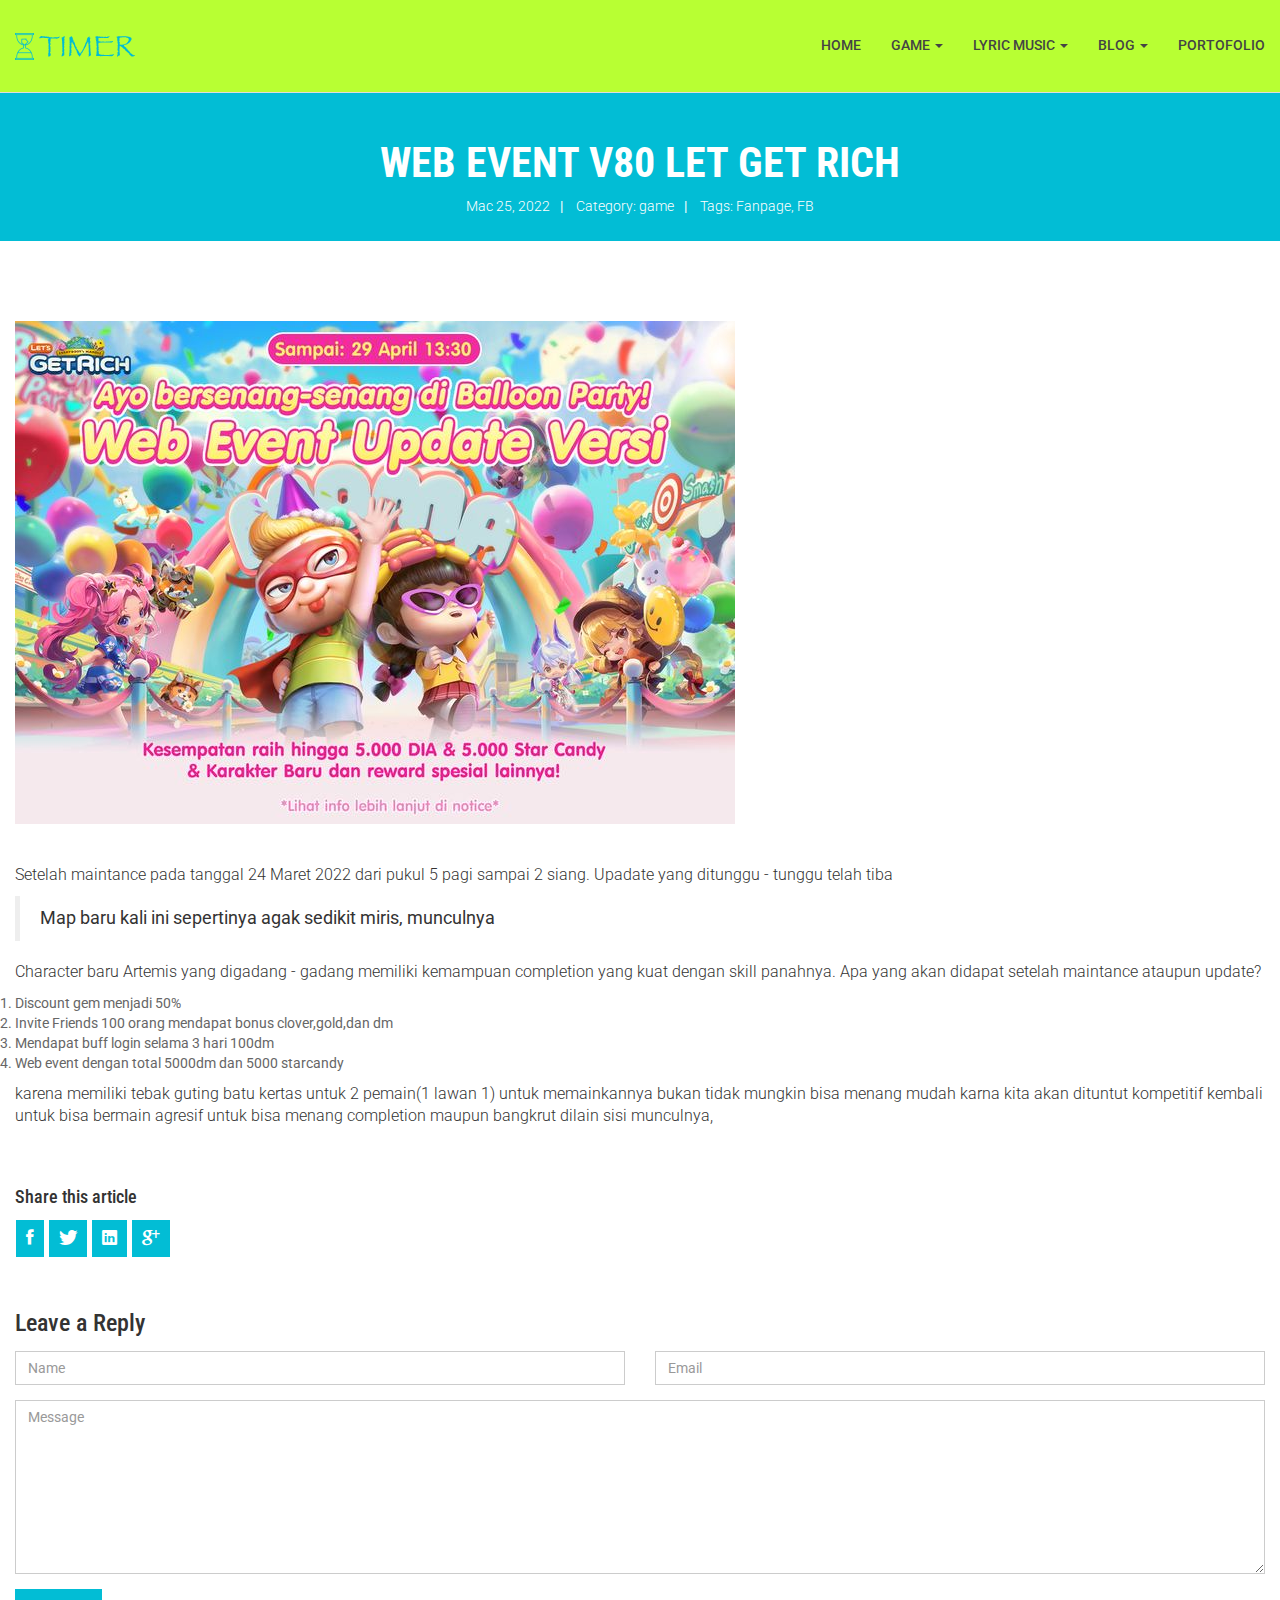
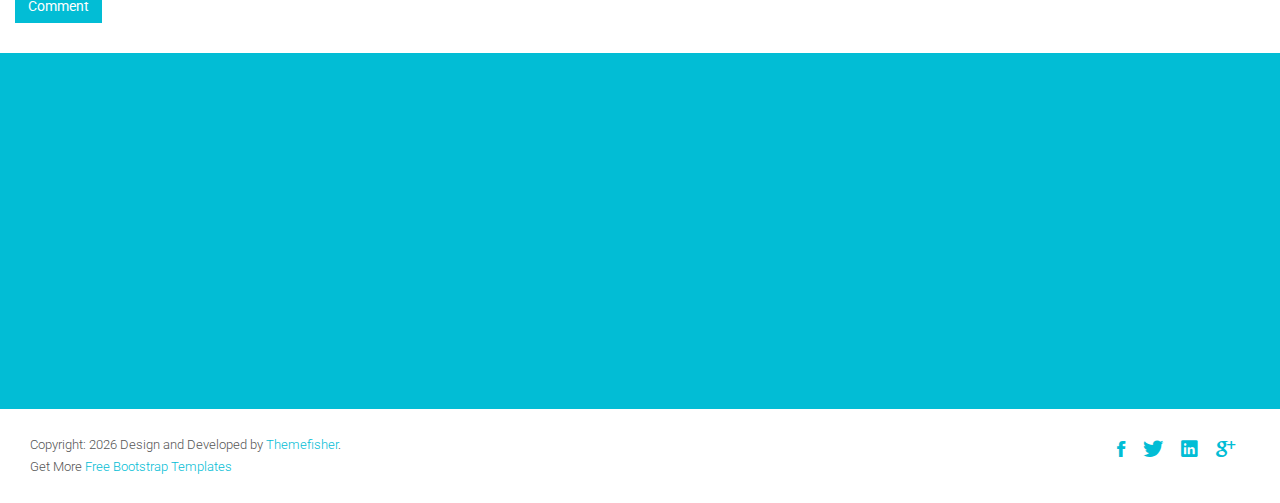
<file: single-post.html>
<!DOCTYPE html>
<html class="no-js">
    <head>
        <!-- Basic Page Needs
        ================================================== -->
        <meta charset="utf-8">
        <meta http-equiv="Content-Type" content="text/html; charset=utf-8">
        <link rel="icon" href="rem.ico">
        <title>LocalCombine.blog.id</title>
        <meta name="description" content="">
        <meta name="keywords" content="">
        <meta name="author" content="">
        <!-- Mobile Specific Metas
        ================================================== -->
        <meta name="format-detection" content="telephone=no">
        <meta name="viewport" content="width=device-width, initial-scale=1">

        
        <!-- Template CSS Files
        ================================================== -->
        <!-- Twitter Bootstrs CSS -->
        <link rel="stylesheet" href="plugins/bootstrap/bootstrap.min.css">
        <!-- Ionicons Fonts Css -->
        <link rel="stylesheet" href="plugins/ionicons/ionicons.min.css">
        <!-- animate css -->
        <link rel="stylesheet" href="plugins/animate-css/animate.css">
        <!-- Hero area slider css-->
        <link rel="stylesheet" href="plugins/slider/slider.css">
        <!-- owl craousel css -->
        <link rel="stylesheet" href="plugins/owl-carousel/owl.carousel.css">
        <link rel="stylesheet" href="plugins/owl-carousel/owl.theme.css">
        <!-- Fancybox -->
        <link rel="stylesheet" href="plugins/facncybox/jquery.fancybox.css">
        <!-- template main css file -->
        <link rel="stylesheet" href="css/style.css">
    </head>
    <body>


        <!--
        ==================================================
        Header Section Start
        ================================================== -->
        <header id="top-bar" class="navbar-fixed-top animated-header">
            <div class="container">
                <div class="navbar-header">
                    <!-- responsive nav button -->
                    <button type="button" class="navbar-toggle" data-toggle="collapse" data-target=".navbar-collapse">
                    <span class="sr-only">Toggle navigation</span>
                    <span class="icon-bar"></span>
                    <span class="icon-bar"></span>
                    <span class="icon-bar"></span>
                    </button>
                    <!-- /responsive nav button -->
                    
                    <!-- logo -->
                    <div class="navbar-brand">
                        <a href="index.html" >
                            <img src="images/logo.png" alt="">
                        </a>
                    </div>
                    <!-- /logo -->
                </div>
                <!-- main menu -->
                <nav class="collapse navbar-collapse navbar-right" role="navigation">
                    <div class="main-menu">
                        <ul class="nav navbar-nav navbar-right">
                            <li>
                                <a href="index.html" >Home</a>
                            </li>
                            <li class="dropdown">
                                <a href="#" class="dropdown-toggle" data-toggle="dropdown">Game <span class="caret"></span></a>
                                <div class="dropdown-menu">
                                    <ul>
                                        <li><a href="blog-left-sidebar.html">Get Rich</a></li>
                                        <li><a href="blog-left-sidebar1.html">Mobile Legend</a></li>
                                    </ul>
                                </div>
                            </li>
                            <li class="dropdown">
                                <a href="#" class="dropdown-toggle" data-toggle="dropdown">Lyric Music <span class="caret"></span></a>
                                <div class="dropdown-menu">
                                    <ul>
                                        <li><a href="blog-right-sidebar.html">Song Inggris</a></li>
                                        <li><a href="blog-right-sidebar1.html">Song Japan</a></li>
                                    </ul>
                                </div>
                            </li>
                            <li class="dropdown">
                                <a href="#" class="dropdown-toggle" data-toggle="dropdown">Blog <span class="caret"></span></a>
                                <div class="dropdown-menu">
                                    <ul>
                                        <li><a href="blog-fullwidth.html">Blog Cerpen</a></li>
                                        <li><a href="blog-fullwidth1.html">Blog Article</a></li>
                                    </ul>
                                </div>
                            </li>
                            <li><a href="index1.html">Portofolio</a></li>
                        </ul>
                    </div>
                </nav>
                <!-- /main nav -->
            </div>
        </header>
        

<!--
==================================================
Global Page Section Start
================================================== -->
<section class="global-page-header">
    <div class="container">
        <div class="row">
            <div class="col-md-12">
                <div class="block">
                    <h2>Web Event v80 Let Get Rich</h2>
                    <div class="portfolio-meta">
                        <span>Mac 25, 2022</span>|
                        <span> Category: game</span>|
                        <span> Tags: <a href="https://www.facebook.com/plugins/post.php?href=https%3A%2F%2Fwww.facebook.com%2FLGRIDofficial%2Fposts%2F5160953257295831&show_text=true&width=500">Fanpage</a>,
                            <a href="https://www.facebook.com/plugins/post.php?href=https%3A%2F%2Fwww.facebook.com%2FLGRIDofficial%2Fposts%2F5160953257295831&show_text=true&width=500">FB</a></span>
                    </div>
                </div>
            </div>
        </div>
    </div>
</section><!--/#Page header-->


<section class="single-post">
    <div class="container">
        <div class="row">
            <div class="col-md-12">
                <div class="post-img">
                    <img class="img-responsive" alt="" src="images/blog/v80.jpg">
                </div>
                <div class="post-content">
                    <p>
                        Setelah maintance pada tanggal 24 Maret 2022 dari pukul 5 pagi sampai 2 siang. Upadate yang ditunggu - tunggu telah tiba
                    </p>
                    <blockquote>
                        Map baru kali ini sepertinya agak sedikit miris, munculnya
                    </blockquote>
                    <p>
                        Character baru Artemis yang digadang - gadang memiliki kemampuan completion yang kuat dengan skill panahnya. Apa yang akan didapat setelah maintance ataupun update?
                    </p>
                    <ol>
                        <li>Discount gem menjadi 50%</li>
                        <li>Invite Friends 100 orang mendapat bonus clover,gold,dan dm</li>
                        <li>Mendapat buff login selama 3 hari 100dm</li>
                        <li>Web event dengan total 5000dm dan 5000 starcandy</li>
                    </ol>
                    <p>
                        karena memiliki tebak guting batu kertas untuk 2 pemain(1 lawan 1) untuk memainkannya bukan tidak mungkin bisa menang mudah karna kita akan dituntut kompetitif kembali untuk bisa bermain agresif untuk bisa menang completion maupun bangkrut dilain sisi munculnya,
                    </p>
                </div>
                <ul class="social-share">
                    <h4>Share this article</h4>
                    <li>
                        <a href="#" class="Facebook">
                            <i class="ion-social-facebook"></i>
                        </a>
                    </li>
                    <li>
                        <a href="#" class="Twitter">
                            <i class="ion-social-twitter"></i>
                        </a>
                    </li>
                    <li>
                        <a href="#" class="Linkedin">
                            <i class="ion-social-linkedin"></i>
                        </a>
                    </li>
                    <li>
                        <a href="#" class="Google Plus">
                            <i class="ion-social-googleplus"></i>
                        </a>
                    </li>
                    
                </ul>
                
            </div>
        </div>

        

                <div class="post-comment">
                    <h3>Leave a Reply</h3>
                    <form role="form" class="form-horizontal">
                        <div class="form-group">
                            <div class="col-lg-6">
                                <input type="text" class="col-lg-12 form-control" placeholder="Name">
                            </div>
                            <div class="col-lg-6">
                                <input type="text" class="col-lg-12 form-control" placeholder="Email">
                            </div>
                        </div>
                        <div class="form-group">
                            <div class="col-lg-12">
                                <textarea class=" form-control" rows="8" placeholder="Message"></textarea>
                            </div>
                        </div>
                        <p>
                        </p>
                        <p>
                            <button class="btn btn-send" type="submit">Comment</button>
                        </p>
                        
                        <p></p>
                    </form>
                </div>
                
            </div>
        </div>
    </div>
</section>   




            <!--
            ==================================================
            Call To Action Section Start
            ================================================== -->
            <section id="call-to-action">
                <div class="container">
                    <div class="row">
                        <div class="col-md-12">
                            <div class="block">
                                <h2 class="title wow fadeInDown" data-wow-delay=".3s" data-wow-duration="500ms">SO WHAT YOU THINK ?</h1>
                                <p class="wow fadeInDown" data-wow-delay=".5s" data-wow-duration="500ms">Lorem ipsum dolor sit amet, consectetur adipisicing elit. Nobis,<br>possimus commodi, fugiat magnam temporibus vero magni recusandae? Dolore, maxime praesentium.</p>
                                <a href="index.html" class="btn btn-default btn-contact wow fadeInDown" data-wow-delay=".7s" data-wow-duration="500ms">Contact With Me</a>
                            </div>
                        </div>
                        
                    </div>
                </div>
            </section>

            <!--
            ==================================================
            Footer Section Start
            ================================================== -->
            <footer id="footer">
                <div class="container">
                    <div class="col-md-8">
                        <p class="copyright">Copyright: <span><script>document.write(new Date().getFullYear())</script></span> Design and Developed by <a href="http://www.Themefisher.com" target="_blank">Themefisher</a>. <br> 
                            Get More 
                            <a href="https://themefisher.com/free-bootstrap-templates/" target="_blank">
                                Free Bootstrap Templates
                            </a>
                        </p>
                    </div>
                    <div class="col-md-4">
                        <!-- Social Media -->
                        <ul class="social">
                            <li>
                                <a href="http://wwww.fb.com/themefisher" class="Facebook">
                                    <i class="ion-social-facebook"></i>
                                </a>
                            </li>
                            <li>
                                <a href="http://wwww.twitter.com/themefisher" class="Twitter">
                                    <i class="ion-social-twitter"></i>
                                </a>
                            </li>
                            <li>
                                <a href="#" class="Linkedin">
                                    <i class="ion-social-linkedin"></i>
                                </a>
                            </li>
                            <li>
                                <a href="http://wwww.fb.com/themefisher" class="Google Plus">
                                    <i class="ion-social-googleplus"></i>
                                </a>
                            </li>
                        </ul>
                    </div>
                </div>
            </footer> <!-- /#footer -->

	<!-- Template Javascript Files
	================================================== -->
	<!-- jquery -->
	<script src="plugins/jQurey/jquery.min.js"></script>
	<!-- Form Validation -->
    <script src="plugins/form-validation/jquery.form.js"></script> 
    <script src="plugins/form-validation/jquery.validate.min.js"></script>
	<!-- owl carouserl js -->
	<script src="plugins/owl-carousel/owl.carousel.min.js"></script>
	<!-- bootstrap js -->
	<script src="plugins/bootstrap/bootstrap.min.js"></script>
	<!-- wow js -->
	<script src="plugins/wow-js/wow.min.js"></script>
	<!-- slider js -->
	<script src="plugins/slider/slider.js"></script>
	<!-- Fancybox -->
	<script src="plugins/facncybox/jquery.fancybox.js"></script>
	<!-- template main js -->
	<script src="js/main.js"></script>
    <script id="dsq-count-scr" src="//localcombine.disqus.com/count.js" async></script>
 	</body>
</html>
</file>
<file: plugins/slider/slider.css>
/* -------------------------------- 

Primary style

-------------------------------- */


.cd-words-wrapper {
  display: inline-block;
  position: relative;
  text-align: left;
}
.cd-words-wrapper b {
  display: inline-block;
  position: absolute;
  white-space: nowrap;
  left: 0;
  top: 0;
}
.cd-words-wrapper b.is-visible {
  position: relative;
}
.no-js .cd-words-wrapper b {
  opacity: 0;
}
.no-js .cd-words-wrapper b.is-visible {
  opacity: 1;
}


xslide 

-------------------------------- */
.cd-headline.slide span {
  display: inline-block;
  padding: .2em 0;
}
.cd-headline.slide .cd-words-wrapper {
  overflow: hidden;
  vertical-align: top;
  width: auto!important;
}
.cd-headline.slide b {
  opacity: 0;
  top: .2em;
}
.cd-headline.slide b.is-visible {
  top: 0;
  opacity: 1;
  -webkit-animation: slide-in 0.6s;
  -moz-animation: slide-in 0.6s;
  animation: slide-in 0.6s;
}
.cd-headline.slide b.is-hidden {
  -webkit-animation: slide-out 0.6s;
  -moz-animation: slide-out 0.6s;
  animation: slide-out 0.6s;
}

@-webkit-keyframes slide-in {
  0% {
    opacity: 0;
    -webkit-transform: translateY(-100%);
  }
  60% {
    opacity: 1;
    -webkit-transform: translateY(20%);
  }
  100% {
    opacity: 1;
    -webkit-transform: translateY(0);
  }
}
@-moz-keyframes slide-in {
  0% {
    opacity: 0;
    -moz-transform: translateY(-100%);
  }
  60% {
    opacity: 1;
    -moz-transform: translateY(20%);
  }
  100% {
    opacity: 1;
    -moz-transform: translateY(0);
  }
}
@keyframes slide-in {
  0% {
    opacity: 0;
    -webkit-transform: translateY(-100%);
    -moz-transform: translateY(-100%);
    -ms-transform: translateY(-100%);
    -o-transform: translateY(-100%);
    transform: translateY(-100%);
  }
  60% {
    opacity: 1;
    -webkit-transform: translateY(20%);
    -moz-transform: translateY(20%);
    -ms-transform: translateY(20%);
    -o-transform: translateY(20%);
    transform: translateY(20%);
  }
  100% {
    opacity: 1;
    -webkit-transform: translateY(0);
    -moz-transform: translateY(0);
    -ms-transform: translateY(0);
    -o-transform: translateY(0);
    transform: translateY(0);
  }
}
@-webkit-keyframes slide-out {
  0% {
    opacity: 1;
    -webkit-transform: translateY(0);
  }
  60% {
    opacity: 0;
    -webkit-transform: translateY(120%);
  }
  100% {
    opacity: 0;
    -webkit-transform: translateY(100%);
  }
}
@-moz-keyframes slide-out {
  0% {
    opacity: 1;
    -moz-transform: translateY(0);
  }
  60% {
    opacity: 0;
    -moz-transform: translateY(120%);
  }
  100% {
    opacity: 0;
    -moz-transform: translateY(100%);
  }
}
@keyframes slide-out {
  0% {
    opacity: 1;
    -webkit-transform: translateY(0);
    -moz-transform: translateY(0);
    -ms-transform: translateY(0);
    -o-transform: translateY(0);
    transform: translateY(0);
  }
  60% {
    opacity: 0;
    -webkit-transform: translateY(120%);
    -moz-transform: translateY(120%);
    -ms-transform: translateY(120%);
    -o-transform: translateY(120%);
    transform: translateY(120%);
  }
  100% {
    opacity: 0;
    -webkit-transform: translateY(100%);
    -moz-transform: translateY(100%);
    -ms-transform: translateY(100%);
    -o-transform: translateY(100%);
    transform: translateY(100%);
  }
}
/* --------------------------------
</file>
<file: css/style.css>
@import url(http://fonts.googleapis.com/css?family=Roboto:400,300,100,500,700);
@import url(http://fonts.googleapis.com/css?family=Roboto+Condensed:400,300,700);
@import url(http://fonts.googleapis.com/css?family=Glegoo);
body {
  font-family: "Roboto", sans-serif;
}

h1, h2, h3, h4, h5, h6 {
  font-family: "Roboto Condensed", sans-serif;
}

h2 {
  font-size: 26px;
}

p {
  font-family: "Roboto", sans-serif;
  line-height: 22px;
  font-size: 16px;
  font-weight: 300;
}

body {
  background: #ffffff;
}

ul {
  padding-left: 0;
}

ul li {
  list-style: none;
}

a:hover {
  text-decoration: none;
}

.section-heading {
  text-align: center;
  margin-bottom: 65px;
}

.section-heading p {
  font-size: 14px;
  font-weight: 300;
  color: #727272;
  line-height: 20px;
}

.title {
  font-size: 30px;
  line-height: 1.1;
  font-weight: 300;
  color: #333;
  text-transform: uppercase;
  margin-bottom: 20px;
}

.subtitle {
  font-size: 24px;
  font-weight: 600;
  margin-bottom: 18px;
  text-transform: uppercase;
}

.subtitle-des {
  color: #727272;
  font-size: 14px;
  margin-bottom: 35px;
  font-weight: 300;
}

.pages {
  padding: 80px 0 40px;
}

.moduler {
  padding: 140px 0;
}

.social-share li {
  display: inline-block;
  margin: 3px 1px;
}

.social-share a {
  font-size: 20px;
  color: #fff;
  background: #02bdd5;
  padding: 4px 10px;
  display: inline-block;
}

.fancybox-close {
  background: url("../images/icons/close.png") no-repeat scroll 0 0 transparent;
  height: 50px;
  right: 0;
  top: 0;
  width: 50px;
}

.fancybox-next span {
  background: url("../images/icons/right.png") no-repeat scroll center center #009ee3;
  height: 50px;
  width: 50px;
  right: 0;
}

.fancybox-prev span {
  background: url("../images/icons/left.png") no-repeat scroll center center #009ee3;
  height: 50px;
  width: 50px;
  left: 0;
}

.fancybox-title {
  padding: 15px 8px;
}

.fancybox-title h3 {
  font-size: 15px;
  margin: 0;
}

.global-page-header {
  background-attachment: fixed;
  background-size: cover;
  padding: 120px 0 25px 0;
  position: relative;
  background: #02bdd5;
  color: #fff;
}

.global-page-header h2 {
  font-size: 42px;
  font-weight: bold;
  color: #fff;
  text-transform: uppercase;
}

.global-page-header .breadcrumb {
  background: none;
  font-size: 16px;
  padding: 8px  0;
}

.global-page-header .breadcrumb .active, .global-page-header .breadcrumb li a {
  color: #fff;
}

.global-page-header .block {
  position: relative;
  z-index: 99;
  text-align: center;
}

.works-fit {
  padding: 40px 0;
}

.works-fit figure .buttons {
  left: 14%;
}

.company-description {
  margin-top: 80px;
}

.company-description .block h3 {
  margin-top: 0;
}

.company-description .block p {
  color: #727272;
}

/*=== MEDIA QUERY ===*/
.navbar-default .navbar-nav li a:hover {
  color: #02bdd5;
}

.navbar.navbar-default {
  border: 0;
  border-radius: 0;
  margin-bottom: 0;
}

.navbar.navbar-default .navbar-toggle {
  margin-top: 32px;
}

.navbar-header .navbar-brand {
  padding: 5px 0;
}

.navbar-header .navbar-brand a {
  height: auto;
  display: inline-block;
  margin-top: 8px;
}

.navbar-inverse .navbar-toggle {
  background: #444;
}

.navbar-inverse .navbar-toggle:focus {
  background: #444;
}

#top-bar {
  background: rgb(226, 184, 48);
  color: #fff;
  transition: all 0.2s ease-out 0s;
  padding: 15px 0;
  box-shadow: 0 0 3px 0 rgba(0, 0, 0, 0.1);
  border-bottom: 1px solid #dedede;
}

#top-bar .navbar-nav li a:hover {
  background: transparent;
}

#top-bar.animated-header {
  padding: 20px 0;
  background: rgb(184, 255, 51);
  box-shadow: none;
}

#top-bar .main-menu li {
  position: relative;
}

#top-bar .main-menu li a {
  color: #444;
  font-size: 14px;
  font-weight: 500;
  border-bottom: 2px solid transparent;
  transition: .3s all;
  text-transform: uppercase;
}

#top-bar .main-menu li a:hover {
  color: #02bdd5;
}

.navbar-custom .nav li a {
  position: relative;
  color: #222222;
}

.navbar-right .dropdown-menu {
  right: auto;
  left: 0;
}

.navbar-custom .dropdown-menu {
  position: absolute;
  display: block;
  visibility: hidden;
  opacity: 0;
}

.navbar-toggle {
  background: #222222;
}

.navbar-toggle .icon-bar {
  background: #fff;
}

.dropdown-menu ul {
  list-style: none;
  padding: 15px;
  margin-left: auto;
  margin-right: auto;
  margin-bottom: 0;
  margin-top: -5px;
  background: #fff;
  background-color: rgba(0, 0, 0, 0.95);
  box-shadow: 0 2px 0.09px rgba(0, 0, 0, 0.15);
}

.nav .open a {
  background-color: transparent;
}

.nav .open a:focus {
  background-color: transparent;
}

#top-bar .dropdown-menu ul li a {
  display: block;
  font-size: 13px;
  font-weight: 400;
  line-height: normal;
  text-decoration: none;
  padding: 8px 0;
  color: #fff;
  border-bottom: 1px solid rgba(0, 0, 0, 0.1);
}

#hero-area {
  background: url("../images/slider.jpg") no-repeat 50%;
  background-size: cover;
  background-attachment: fixed;
  padding: 230px 0;
  color: #fff;
  box-shadow: 0 0 8px rgba(0, 0, 0, 0.3);
  position: relative;
}

#hero-area:before {
  content: '';
  z-index: 9;
  background: rgba(255, 255, 255, 0.78);
  position: absolute;
  top: 0;
  left: 0;
  right: 0;
  bottom: 0;
}

#hero-area .block {
  position: relative;
  z-index: 999;
}

#hero-area h1 {
  font-size: 40px;
  line-height: 50px;
  color: #333;
  font-weight: 700;
  margin-bottom: 15px;
  text-transform: uppercase;
}

#hero-area h2 {
  font-size: 18px;
  font-weight: 300;
  margin-bottom: 38px;
  line-height: 27px;
  text-transform: uppercase;
  color: #666;
  font-family: 'Roboto', sans-serif;
  margin-top: 25px;
}

#hero-area .btn {
  background: #414141;
  border: none;
  color: #fff;
  padding: 20px 35px;
  margin-top: 30px;
  font-size: 16px;
  font-size: 13px;
  line-height: 1em;
  text-transform: uppercase;
  letter-spacing: normal;
  border-radius: 0;
}

#call-to-action {
  background: #02bdd5;
  background-size: cover;
  background-attachment: fixed;
  padding: 80px 0;
  text-align: center;
  position: relative;
  color: #fff;
}

#call-to-action .block {
  position: relative;
  z-index: 99;
  color: #fff;
}

#call-to-action .block h2 {
  margin-bottom: 15px;
  color: #fff;
}

#call-to-action .block p {
  font-size: 15px;
  font-weight: 300;
  font-family: 'Roboto', sans-serif;
  margin-top: 20px;
}

#call-to-action .block .btn-contact {
  background: #fff;
  border: none;
  color: #02bdd5;
  padding: 16px 35px;
  margin-top: 20px;
  font-size: 12px;
  letter-spacing: 2px;
  text-transform: uppercase;
  border-radius: 0;
}

#call-to-action .block .btn-contact i {
  margin-right: 10px;
}

#about {
  padding: 110px 0;
}

#about .block {
  padding: 20px 30px 0 30px;
}

#about .block h2 {
  font-size: 24px;
  font-weight: 600;
  margin-bottom: 30px;
  text-transform: uppercase;
}

#about .block p {
  color: #727272;
  font-size: 16px;
  line-height: 28px;
  margin-bottom: 35px;
}

#about .block img {
  max-width: 100%;
}

.about-feature {
  margin-top: 50px;
}

.about-feature .block {
  color: #fff;
  width: 33.33%;
  padding: 5%;
  float: left;
}

.about-feature .block p {
  font-weight: 300;
}

.about-feature .about-feature-1 {
  background: #02bdd5;
}

.about-feature .about-feature-2 {
  background: #00B0C7;
}

.about-feature .about-feature-3 {
  background: #00A6BB;
}

.works {
  padding: 80px 0;
  background: #FCFCFC;
}

.works .block {
  position: relative;
  z-index: 99;
}

.works .block:hover .img-overly .overly {
  opacity: 1;
}

.works .block h4 {
  padding: 20px 15px;
  margin-top: 0;
  color: #666;
}

.works .block .img-overly {
  position: relative;
  background: rgba(0, 0, 0, 0.85);
}

.works .block .img-overly img {
  border-radius: 0;
}

.works .block .img-overly .overly {
  background: rgba(57, 181, 74, 0.9);
  position: absolute;
  top: 0;
  right: 0;
  left: 0;
  bottom: 0;
  opacity: 0;
  transition: .3s all;
}

.works .block .img-overly .overly a {
  position: absolute;
  top: 45%;
  left: 22%;
}

.works .block .img-overly .overly a i {
  font-size: 30px;
  color: #fff;
}

figure {
  background: #fff;
  margin-bottom: 45px;
  box-shadow: 0 2px 5px 0 rgba(0, 0, 0, 0.04), 0 2px 10px 0 rgba(0, 0, 0, 0.06);
}

figure .img-wrapper {
  position: relative;
  overflow: hidden;
}

figure img {
  -webkit-transform: scale3d(1, 1, 1);
  transform: scale3d(1, 1, 1);
  transition: -webkit-transform 400ms;
  transition: transform 400ms;
  transition: transform 400ms, -webkit-transform 400ms;
}

figure:hover img {
  -webkit-transform: scale3d(1.2, 1.2, 1);
  transform: scale3d(1.2, 1.2, 1);
}

figure:hover .overlay {
  opacity: 1;
}

figure:hover .overlay .buttons a {
  -webkit-transform: scale3d(1, 1, 1);
  transform: scale3d(1, 1, 1);
}

figure .overlay {
  position: absolute;
  top: 0;
  left: 0;
  right: 0;
  bottom: 0;
  padding: 10px;
  text-align: center;
  background: rgba(0, 0, 0, 0.7);
  opacity: 0;
  transition: opacity 400ms;
}

figure .overlay a {
  display: inline-block;
  color: #fff;
  padding: 10px 23px;
  line-height: 1;
  border: 1px solid #fff;
  border-radius: 0px;
  margin: 4px;
  -webkit-transform: scale3d(0, 0, 0);
  transform: scale3d(0, 0, 0);
  transition: all 400ms;
}

figure .overlay a:hover {
  text-decoration: none;
}

figure .overlay:hover a {
  -webkit-transform: scale3d(1, 1, 1);
  transform: scale3d(1, 1, 1);
}

figure .buttons {
  position: absolute;
  top: 45%;
  left: 24%;
}

figure figcaption {
  padding: 20px 25px;
  margin-top: 0;
  color: #666;
}

figure figcaption h4 {
  margin: 0;
}

figure figcaption h4 a {
  color: #02bdd5;
}

figure figcaption p {
  font-size: 14px;
  margin-bottom: 0;
  margin-top: 5px;
}

#feature {
  padding: 80px 0;
}

#feature .media {
  margin: 0px 0 70px 0;
}

#feature .media .media-left {
  padding-right: 25px;
}

#feature h3 {
  color: #222222;
  font-size: 18px;
  text-transform: uppercase;
  text-align: center;
  margin-bottom: 20px;
  margin: 0px 0px 15px;
  font-weight: 400;
}

#feature p {
  line-height: 25px;
  font-size: 14px;
  color: #777777;
}

#feature .icon {
  text-decoration: none;
  color: #fff;
  background-color: #02bdd5;
  height: 100px;
  text-align: center;
  width: 100px;
  font-size: 50px;
  line-height: 100px;
  overflow: hidden;
  -webkit-border-radius: 50%;
  -moz-border-radius: 50%;
  -ms-border-radius: 50%;
  -o-border-radius: 50%;
  text-shadow: #00a4ba 1px 1px, #00a4ba 2px 2px, #00a4ba 3px 3px, #00a4ba 4px 4px, #00a4ba 5px 5px, #00a4ba 6px 6px, #00a4ba 7px 7px, #00a4ba 8px 8px, #00a4ba 9px 9px, #00a4ba 10px 10px, #00a4ba 11px 11px, #00a4ba 12px 12px, #00a4ba 13px 13px, #00a4ba 14px 14px, #00a4ba 15px 15px, #00a4ba 16px 16px, #00a4ba 17px 17px, #00a4ba 18px 18px, #00a4ba 19px 19px, #00a4ba 20px 20px, #00a4ba 21px 21px, #00a4ba 22px 22px, #00a4ba 23px 23px, #00a4ba 24px 24px, #00a4ba 25px 25px, #00a4ba 26px 26px, #00a4ba 27px 27px, #00a4ba 28px 28px, #00a4ba 29px 29px, #00a4ba 30px 30px, #00a4ba 31px 31px, #00a4ba 32px 32px, #00a4ba 33px 33px, #00a4ba 34px 34px, #00a4ba 35px 35px, #00a4ba 36px 36px, #00a4ba 37px 37px, #00a4ba 38px 38px, #00a4ba 39px 39px, #00a4ba 40px 40px, #00a4ba 41px 41px, #00a4ba 42px 42px, #00a4ba 43px 43px, #00a4ba 44px 44px, #00a4ba 45px 45px, #00a4ba 46px 46px, #00a4ba 47px 47px, #00a4ba 48px 48px, #00a4ba 49px 49px, #00a4ba 50px 50px, #00a4ba 51px 51px, #00a4ba 52px 52px, #00a4ba 53px 53px, #00a4ba 54px 54px, #00a4ba 55px 55px, #00a4ba 56px 56px, #00a4ba 57px 57px, #00a4ba 58px 58px, #00a4ba 59px 59px, #00a4ba 60px 60px, #00a4ba 61px 61px, #00a4ba 62px 62px, #00a4ba 63px 63px, #00a4ba 64px 64px, #00a4ba 65px 65px, #00a4ba 66px 66px, #00a4ba 67px 67px, #00a4ba 68px 68px, #00a4ba 69px 69px, #00a4ba 70px 70px, #00a4ba 71px 71px, #00a4ba 72px 72px, #00a4ba 73px 73px, #00a4ba 74px 74px, #00a4ba 75px 75px, #00a4ba 76px 76px, #00a4ba 77px 77px, #00a4ba 78px 78px, #00a4ba 79px 79px, #00a4ba 80px 80px, #00a4ba 81px 81px, #00a4ba 82px 82px, #00a4ba 83px 83px, #00a4ba 84px 84px, #00a4ba 85px 85px, #00a4ba 86px 86px, #00a4ba 87px 87px, #00a4ba 88px 88px, #00a4ba 89px 89px, #00a4ba 90px 90px, #00a4ba 91px 91px, #00a4ba 92px 92px, #00a4ba 93px 93px, #00a4ba 94px 94px, #00a4ba 95px 95px, #00a4ba 96px 96px, #00a4ba 97px 97px, #00a4ba 98px 98px, #00a4ba 99px 99px, #00a4ba 100px 100px;
}

.wrapper_404 h1 {
  font-size: 200px;
  color: #02bdd5;
  line-height: 1;
}

.wrapper_404 h2 {
  font-size: 50px;
  margin-top: 0;
}

.wrapper_404 .btn-home {
  background: #414141;
  border: none;
  color: #fff;
  padding: 20px 35px;
  margin-top: 10px;
  font-size: 16px;
  font-size: 13px;
  line-height: 1em;
  text-transform: uppercase;
  letter-spacing: normal;
  border-radius: 0;
}

#blog-full-width {
  padding: 40px 0 80px;
}

article {
  padding: 30px 0;
}

.blog-content h2 {
  font-family: 'Roboto', sans-serif;
}

.blog-content h2 a {
  color: #444;
  font-weight: 400;
  font-size: 30px;
}

.blog-content .blog-meta {
  color: #9a9a9a;
  font-weight: 300;
  margin-bottom: 25px;
}

.blog-content .blog-meta span:after {
  content: '/';
  padding: 0 3px 0 6px;
}

.blog-content .blog-meta a {
  color: #acacac;
}

.blog-content .blog-meta p {
  margin-top: 20px;
}

.blog-content .btn-details {
  color: #02bdd5;
  padding: 0;
  background: #02bdd5;
  color: #fff;
  padding: 8px 18px;
  border-radius: 0;
  margin-top: 15px;
  border: 1px solid #fff;
  box-shadow: 0px 0px 0px 1px #02bdd5;
}

.blog-post-image {
  margin-top: 30px;
}

.sidebar {
  padding-top: 60px;
}

.sidebar .widget {
  margin-bottom: 40px;
  padding: 15px;
  border: 1px solid #dedede;
}

.sidebar .widget h3 {
  margin-top: 8px;
}

.sidebar .search input.form-control {
  border-right: 0;
  border-radius: 0;
  box-shadow: inset 0 0px 0px rgba(0, 0, 0, 0.075);
}

.sidebar .search button {
  border-left: 0;
}

.sidebar .search button:hover {
  background: transparent;
}

.sidebar .author .author-img img {
  width: 90px;
  border-radius: 100%;
  margin-top: -40px;
  border: 3px solid #fff;
}

.sidebar .author .author-bio p {
  font-size: 14px;
  color: #888;
}

.sidebar .categories ul li {
  border-bottom: 1px solid #f0f0f0;
  padding: 10px 0;
  list-style: none;
}

.sidebar .categories ul li span.badge {
  float: right;
  background: transparent;
  color: #444;
  border: 1px solid #dedede;
  border-radius: 0;
}

.sidebar .categories ul li a {
  color: #555;
}

.sidebar .categories ul li:last-child {
  border-bottom: none;
}

.sidebar .recent-post ul li {
  margin: 20px 0;
}

.sidebar .recent-post ul li a {
  color: #555;
  font-size: 15px;
}

.sidebar .recent-post ul li a:hover {
  color: #02bdd5;
}

.sidebar .recent-post time {
  font-weight: 300;
  color: #999;
  font-size: 12px;
}

#clients {
  padding: 30px 0 60px;
}

#clients .owl-carousel .owl-item {
  margin-right: 10px;
}

#clients .owl-carousel .owl-item img {
  display: block;
  width: 100%;
  -webkit-transform-style: preserve-3d;
}

#contact-section {
  padding: 90px 0;
}

#contact-section .contact-form {
  margin-top: 42px;
}

#contact-section .contact-form .btn-send {
  color: #fff;
  outline: none;
  background: #02bdd5;
}

#contact-section .contact-form .btn-send:hover {
  border: 1px solid #02bdd5;
}

#contact-section input {
  display: block;
  height: 40px;
  padding: 6px 12px;
  font-size: 13px;
  line-height: 1.428571429;
  background-color: #fff;
  background-image: none;
  border: 1px solid #ccc;
  border-radius: 4px;
  box-shadow: inset 0 1px 1px rgba(0, 0, 0, 0.075);
  transition: border-color ease-in-out 0.15s, box-shadow ease-in-out 0.15s;
  border-radius: 1px;
  border: 1px solid rgba(111, 121, 122, 0.3);
  box-shadow: none;
  -webkit-box-shadow: none;
}

#contact-section textarea {
  display: block;
  border-radius: 0;
  width: 100%;
  padding: 6px 12px;
  font-size: 14px;
  line-height: 1.42857143;
  color: #555555;
  background-color: #fff;
  background-image: none;
  border: 1px solid #cccccc;
  box-shadow: none;
  transition: border-color ease-in-out 0.15s, box-shadow ease-in-out 0.15s;
}

#contact-section .address, #contact-section .email, #contact-section .phone {
  text-align: center;
  background: #F7F7F7;
  padding: 20px 0 40px 0;
  margin-bottom: 20px;
}

#contact-section .address i, #contact-section .email i, #contact-section .phone i {
  font-size: 45px;
  color: #02bdd5;
}

#contact-section .address h5, #contact-section .email h5, #contact-section .phone h5 {
  font-size: 16px;
  line-height: 1.4;
}

#contact-section .address-details {
  padding-top: 70px;
}

#map-canvas {
  width: 100%;
  height: 350px;
  background-color: #CCC;
}

.error {
  padding: 10px;
  color: #D8000C;
  border-radius: 2px;
  font-size: 14px;
  background-color: #FFBABA;
}

.success {
  background-color: #6cb670;
  border-radius: 2px;
  color: #fff;
  font-size: 14px;
  padding: 10px;
}

#error, #success {
  display: none;
  margin-bottom: 10px;
}

.gallery {
  padding: 100px;
}

.gallery figure .buttons {
  left: 40%;
}

.portfolio-meta span {
  margin: 5px 10px;
  font-weight: 300;
}

.portfolio-meta span a {
  color: #fff;
}

.portfolio-single {
  padding: 80px 0 20px;
}

.portfolio-single .portfolio-content {
  padding: 40px 0;
}

.single-post {
  padding: 80px 0 20px;
}

.single-post .post-content {
  padding: 40px 0;
}

.single-post .post-content ol li, .single-post .post-content ul li {
  color: #666;
}

.single-post .media {
  border: 1px solid #dedede;
  padding: 30px 20px;
}

.single-post .media .media-body a {
  color: #02bdd5;
  font-size: 12px;
}

.single-post .media .media {
  border: none;
}

.single-post .comments {
  margin-top: 40px;
}

.single-post .post-comment {
  margin-top: 40px;
}

.single-post .post-comment h3 {
  margin-bottom: 15px;
}

.single-post .post-comment .form-control {
  box-shadow: none;
  border-radius: 0;
}

.single-post .post-comment .btn-send {
  background: #02bdd5;
  color: #fff;
  border-radius: 0;
}

#product-showcase-banner {
  padding-top: 160px;
}

#product-showcase-banner .block {
  padding: 20px 0 20px 50px;
}

#product-showcase-banner .block h2 {
  font-size: 40px;
  color: #02bdd5;
  margin-bottom: 20px;
  margin-top: 0;
}

#product-showcase-banner .block p {
  color: #666;
  line-height: 25px;
}

#product-showcase-banner .block .buttons {
  margin-top: 25px;
}

#product-showcase-banner .block .buttons .btn {
  color: #fff;
  border: none;
  padding: 12px 40px;
  transition: .2s all;
  letter-spacing: 2px;
  font-size: 15px;
}

#product-showcase-banner .block .buttons .btn-demo {
  background: #5abd4f;
  margin-right: 8px;
  border-bottom: 3px solid #429E38;
}

#product-showcase-banner .block .buttons .btn-demo:hover {
  background: #429E38;
}

#product-showcase-banner .block .buttons .btn-buy {
  background: #00AEDA;
  border-bottom: 3px solid #0190B5;
}

#product-showcase-banner .block .buttons .btn-buy:hover {
  background: #0190B5;
}

#product-showcase-banner .block .buttons .btn-buy span {
  margin-right: 8px;
  font-weight: bold;
}

#product-description {
  padding-top: 80px;
}

#product-description .block {
  height: 400px;
  overflow: hidden;
  margin-top: 35px;
  border-bottom: 1px solid #dedede;
  padding-top: 30px;
  position: relative;
  webkit-transform: translateZ(0);
  -webkit-transform: translateZ(0);
          transform: translateZ(0);
}

#product-description .block:hover img {
  -webkit-transform: translateY(20px);
  transform: translateY(20px);
}

#product-description .block img {
  position: absolute;
  top: 10px;
  left: 0;
  -webkit-transform: translateY(60px);
  transform: translateY(60px);
  transition: -webkit-transform 0.35s cubic-bezier(0.645, 0.045, 0.355, 1);
  transition: transform 0.35s cubic-bezier(0.645, 0.045, 0.355, 1);
  transition: transform 0.35s cubic-bezier(0.645, 0.045, 0.355, 1), -webkit-transform 0.35s cubic-bezier(0.645, 0.045, 0.355, 1);
}

#product-description .block .content {
  width: 60%;
  padding-top: 70px;
}

#product-description .block .content h3 {
  font-size: 32px;
  color: #5c5c5c;
}

#product-description .block .content p {
  color: #787f8c;
  line-height: 25px;
}

#related-items {
  padding: 60px 0 110px;
}

#related-items .title {
  border-bottom: 1px solid #dedede;
  padding: 10px 0;
  margin: 5px 15px 30px 15px;
  text-align: left;
  color: #777;
}

#related-items .product-details {
  margin-bottom: 0;
}

#related-items .block {
  position: relative;
  background: #fff;
  margin-bottom: 45px;
  box-shadow: 0 0px 1px rgba(0, 0, 0, 0.14);
}

#related-items .block:hover .img-overly .overly {
  opacity: 1;
}

#related-items .block h4 {
  padding: 20px 15px;
  margin-top: 0;
  color: #666;
}

#related-items .block h4 span {
  float: right;
  color: #02bdd5;
}

#related-items .block .img-overly {
  position: relative;
  background: rgba(0, 0, 0, 0.85);
}

#related-items .block .img-overly img {
  border-radius: 0;
}

#related-items .block .img-overly .overly {
  background: rgba(57, 181, 74, 0.9);
  position: absolute;
  top: 0;
  right: 0;
  left: 0;
  bottom: 0;
  opacity: 0;
  transition: .3s all;
}

#related-items .block .img-overly .overly a {
  position: absolute;
  top: 45%;
  left: 45%;
}

#related-items .block .img-overly .overly a i {
  font-size: 30px;
  color: #fff;
}

.service-page .service-parts .block {
  margin-bottom: 40px;
  text-align: center;
}

.service-page .service-parts .block i {
  font-size: 35px;
  color: #02bdd5;
}

.service-page .service-parts .block p {
  padding: 0 8px;
  font-size: 14px;
  color: #777;
  line-height: 1.7;
}

.works.service-page figure .buttons {
  position: absolute;
  top: 45%;
  left: 13%;
}

#team {
  margin: 50px 0;
}

.team-member {
  margin-top: 30px;
}

.team-member:hover .team-img img {
  opacity: .8;
}

.team-member .team-img {
  position: relative;
}

.team-member .team-img .team-pic {
  width: 100%;
}

.team-member .team_designation {
  font-size: 13px;
}

.team-member h3 {
  color: #02bdd5;
  margin-bottom: 0;
  font-size: 20px;
}

.team-member p {
  font-size: 14px;
}

.team-member .social-icons a {
  background: #02bdd5;
  color: #fff;
  padding: 4px 8px;
  display: inline-block;
  font-size: 15px;
}

.team-member .social-icons .facebook {
  padding: 4px 12px;
}

#footer {
  background: #fff;
  padding: 25px 0;
  color: #555;
}

#footer .copyright {
  font-size: 13px;
  margin-bottom: 0;
}

#footer .copyright a {
  color: #02bdd5;
}

#footer .social {
  text-align: right;
  margin-bottom: 0;
}

#footer .social li {
  display: inline-block;
  margin-right: 15px;
}

#footer .social li a {
  font-size: 22px;
  color: #02bdd5;
}

.cd-headline.slide .cd-words-wrapper {
  color: #02bdd5;
}

ul.social-icons {
  height: auto;
  overflow: hidden;
  list-style: none !important;
  margin-bottom: 10px;
}

ul.social-icons li {
  float: none;
  display: inline-block;
  height: 36px;
}

#copyright a:hover, #copyright nav .menu li a:hover {
  color: #e4e4e4 !important;
}

#copyright a {
  text-decoration: none;
}

#copyright a:hover {
  text-decoration: none;
}

/* Responsive styles
================================================== */
/* Large Devices, Wide Screens */
@media (min-width: 1200px) {
  /* Dropdown animation */
  .navbar-nav .dropdown-menu,
  .navbar-nav .dropdown.megamenu div.dropdown-menu {
    background: none;
    border: 0;
    box-shadow: none;
    display: block;
    opacity: 0;
    z-index: 1;
    visibility: hidden;
    -webkit-transform: scale(0.8);
    transform: scale(0.8);
    transition: visibility 500ms, opacity 500ms, -webkit-transform 500ms cubic-bezier(0.43, 0.26, 0.11, 0.99);
    transition: visibility 500ms, opacity 500ms, transform 500ms cubic-bezier(0.43, 0.26, 0.11, 0.99);
    transition: visibility 500ms, opacity 500ms, transform 500ms cubic-bezier(0.43, 0.26, 0.11, 0.99), -webkit-transform 500ms cubic-bezier(0.43, 0.26, 0.11, 0.99);
  }
  .navbar-nav .dropdown:hover div.dropdown-menu,
  .navbar-nav .dropdown.megamenu:hover div.dropdown-menu {
    opacity: 1;
    visibility: visible;
    color: #777;
    -webkit-transform: scale(1);
    transform: scale(1);
  }
  .navbar-nav .dropdown-backdrop {
    visibility: hidden;
  }
}

/*		Tablet Layout: 768px.
		Gutters: 24px.
		Outer margins: 28px.
		Inherits styles from: Default Layout.
-----------------------------------------------------------------
cols    1     2      3      4      5      6      7      8
px      68    160    252    344    436    528    620    712    */
/*		Mobile Layout: 320px.
		Gutters: 24px.
		Outer margins: 34px.
		Inherits styles from: Default Layout.
---------------------------------------------
cols    1     2      3
px      68    160    252    */
@media only screen and (max-width: 767px) {
  .title {
    font-size: 40px;
  }
  .navbar-header .navbar-brand a {
    padding: 6px 8px;
  }
  #hero-area {
    padding: 140px 0;
  }
  #hero-area .btn {
    margin-top: 8px;
  }
  #about {
    padding: 70px 0;
  }
  #about .block {
    padding: 0;
  }
  figure .buttons {
    left: 16%;
  }
  #feature .media {
    margin: 0px 0px 35px;
  }
  #footer .copyright {
    text-align: center;
  }
  #footer .social {
    text-align: center;
  }
  .dropdown-menu > ul > li > a {
    display: block;
    font-size: 14px;
    font-weight: 400;
    line-height: normal;
    text-decoration: none;
    padding: 15px;
    color: #333;
    border-bottom: 1px solid rgba(0, 0, 0, 0.1);
  }
  .dropdown-menu > ul {
    list-style: none;
    padding: 0 15px;
    margin-left: auto;
    margin-right: auto;
    margin-bottom: 0;
    margin-top: -5px;
    background: #fff;
    background-color: rgba(255, 255, 255, 0.95);
    box-shadow: 0 2px 0.09px rgba(0, 0, 0, 0.15);
  }
  .navbar-collapse {
    background: #333333;
  }
  #top-bar .main-menu li > a {
    color: #fff;
    padding: 21px 10px;
    background: transparent;
  }
  #top-bar .dropdown-menu > ul {
    list-style: none;
    padding: 0 15px;
    margin-left: auto;
    margin-right: auto;
    margin-bottom: 0;
    margin-top: -5px;
    background: #fff;
    background-color: rgba(255, 255, 255, 0.95);
    box-shadow: 0 2px 0.09px rgba(0, 0, 0, 0.15);
  }
  #top-bar .dropdown-menu > ul > li > a {
    display: block;
    font-size: 14px;
    font-weight: 400;
    line-height: normal;
    text-decoration: none;
    padding: 15px;
    color: #333;
    border-bottom: 1px solid rgba(0, 0, 0, 0.1);
  }
}

/*		Wide Mobile Layout: 480px.
		Gutters: 24px.
		Outer margins: 22px.
		Inherits styles from: Default Layout, Mobile Layout.
------------------------------------------------------------
cols    1     2      3      4      5
px      68    160    252    344    436    */

*,
*:before,
*:after{
    padding: 0;
    margin: 0;
    box-sizing: border-box;
}
.container{
    width: 100%;
    height: 100%;
    position: relative;
    margin-bottom: 0px;
}
#toggle{
    -webkit-appearance: none;
    appearance: none;
    height: 25px;
    width: 45px;
    background-color: #182d42;
    position: absolute;
    right: 0;
    border-radius: 20px;
    outline: none;
    cursor: pointer;
}
#toggle:after{
    content: "";
    position: absolute;
    height: 15px;
    width: 15px;
    background-color: #ffffff;
    top: 5px;
    left: 5px;
    border-radius: 50%;
}

.dark-theme{
    background-color: #182d42;
    color: #e5e5e5;
}
.dark-theme #toggle{
    background-color: #ffffff;
}
.dark-theme #toggle:after{
    background-color: transparent;
    box-shadow: 10px 10px #182d42;
    top: -4px;
    left: 15px;
}
</file>
<file: assets/css/main.css>
body{
	background-color: #f9f9f9;
	font-family: "Crimson Text";
}

.main{
	background: #fff;
}

.home-description{
	font-style: italic;
	font-weight: 600;
	font-family: "Crimson";
	font-size: 19px;
    padding-top: 15px;
    padding-bottom: 25px;
    line-height: 29px;

}

.social a i{
	height: 40px;
	width: 40px;
	border: 1px solid #111;
	line-height: 40px;
	margin: 0 10px;
	color: #111;
	font-size: 20px;
	padding-bottom: 20px;
	}

.social a:hover i{
	color: #fff;
	border-color: #bb9e7d;
	background-color: #bb9e7d;
	}


@media (min-width: 778px)
{
		.main{
			height: 100vh;
			overflow: hidden;
		}

		.img-rabbit{
			/*margin: 0 -15px;*/
		}

		.btn-group-vertical{
    		padding: 20px 87.5px;
    	}

    	.info{
			font-family: "Crimson";
			line-height: 28px;
		    font-size: 16px;
		    padding-top: 15px;
		    padding-right: 50px;
		}
		
		.home-description{
			padding-right: 90px;
			padding-left: 90px;
			
		}
}
.img-rabbit{
	width: 100%;
}
.btn-rabbit{
	background-color: #fff;
	color: #111;
	font-style: italic;
	border: 1px solid #111;
	border-radius: 0px !important;
	transition: all 0.4s ease-in-out;
	margin-bottom: 20px;
	font-family: "Crimson";
	font-size: 13px;
	}

.btn-rabbit:hover{
	color: #fff;
	background-color: #bb9e7d;
	border-color: #bb9e7d;}

p{
	color: #585757;
	font-size: 16px;
	
}

.page-title{
	text-transform: uppercase;
	font-family: 'Josefin Sans';
}

/*Home Style*/
.logo{
	padding-top: 100px;
	text-transform: uppercase;
	font-size: 12px;
}

.logo h4{
	font-family: 'Josefin Sans';
}


footer{
	padding: 22px 0 10px 0;
	font-style: italic;
	}


.back{
    width: 170px;    
    font-family: "Crimson";
    font-size: 17px;
    font-style: italic;
    vertical-align: middle;
    text-align: center;
    display: block;
    clear: both;
    margin-top: 70px;	 
}

.back i{
	margin-left: -40px;
    margin-right: 17px;
    font-size: 20px;
}


.form-control{
	margin-top: 30px;
	width: 75%;

}

.btn{
	padding: 10px 60px;
	height: 45px;
	font-size: 16px;
}

.btn-group-vertical{
    font-family: "Josefin Sans";    
}

.about{
	font-family: "Josefin Sans";
	/*margin-top: 35px;*/
	/*margin-bottom: 25px;*/
	font-size: 32px;
	
}
.form-control{
	font-style: italic;
	border-radius: 0;
	font-family: "Crimson";
	font-size: 16px;
}

.page-title{
	
	font-size: 32px;
	font-family: "Josefin Sans";
}

.fa-heartbeat{
	    color: #bb9e7d;
}

::selection {
	color: #fff;
   	background-color: #bb9e7d;
}

.bottom{
	padding-right: 20px;
}

.page-title{
	position: relative;
	display: inline-block;
}

.page-title:after,.page-title:before{
	content: '';
	position: absolute;
	height: 1px;
	background-color: black;
	left: 0;
	margin: 2px;
}

.social{
	padding-bottom: 15px;
}

.submit{

	font-family: "Crimson"
	font-size: 16px;
}

.subtitle{
	font-style: italic;
	font-weight: 600;
	font-size: 20px;
	color: #3b3b3b;
	line-height: 28px;
	font-family: "Crimson";
	margin-top: 15px;
	margin-bottom: 20px;
	padding-right: 40px;

	}
.page-title:after{
	width: 75%;
	top: -9px;

}

.page-title:before{
	width: 40%;
	bottom: -7px;
}

#watermark .marker{
	position: absolute;
	font-size: 60px;
	opacity: 0.1;
	font-family: "Josefin Sans";
	text-transform: uppercase;
	left: 0;
	top: -5px;
}

#watermark{
	position: relative;
}

.item{
	
	background-color: #313131;
	color: #f9f9f9;
}

#owl-demo .item img{
    display: block;
    width: 100%;
    height: auto;
    /*margin-left: 0px;*/
}

.owl-theme .owl-controls {
    margin-top: 10px;
    margin-right: 10px;
    text-align: center;
    width: 100%;
    position: absolute;
    top: calc(44% - 40px);
		}

.owl-next{
	right: 0;
	padding-right: 1px;

}

.owl-prev{
	left: 0;
	padding-left: 1px;
}



.owl-theme .owl-controls .owl-nav [class*=owl-]{
	position: absolute;
	border-radius: 0px;
	font-size: 21px;
	padding: 15px 20px;
	margin: 0px;
	background-color: #fff; 

}

.owl-theme .owl-controls .owl-nav [class*=owl-] i{
	color: #333;
	
}

.owl-theme .owl-controls .owl-nav [class*=owl-]:hover{
	background-color: #bb9e7d;
	border-color: #bb9e7d;
}
.owl-theme .owl-controls .owl-nav [class*=owl-]:hover i{
	color: #fff;
}
@media (max-width: 1024px) and (orientation: landscape){
	.main{
		height: auto;
	}
}
.custom_btn{
  -vendor-animation-duration: 3s;
  -vendor-animation-delay: 2s;
  -vendor-animation-iteration-count: infinite;
}
.show{
	display: block;
}
</file>
